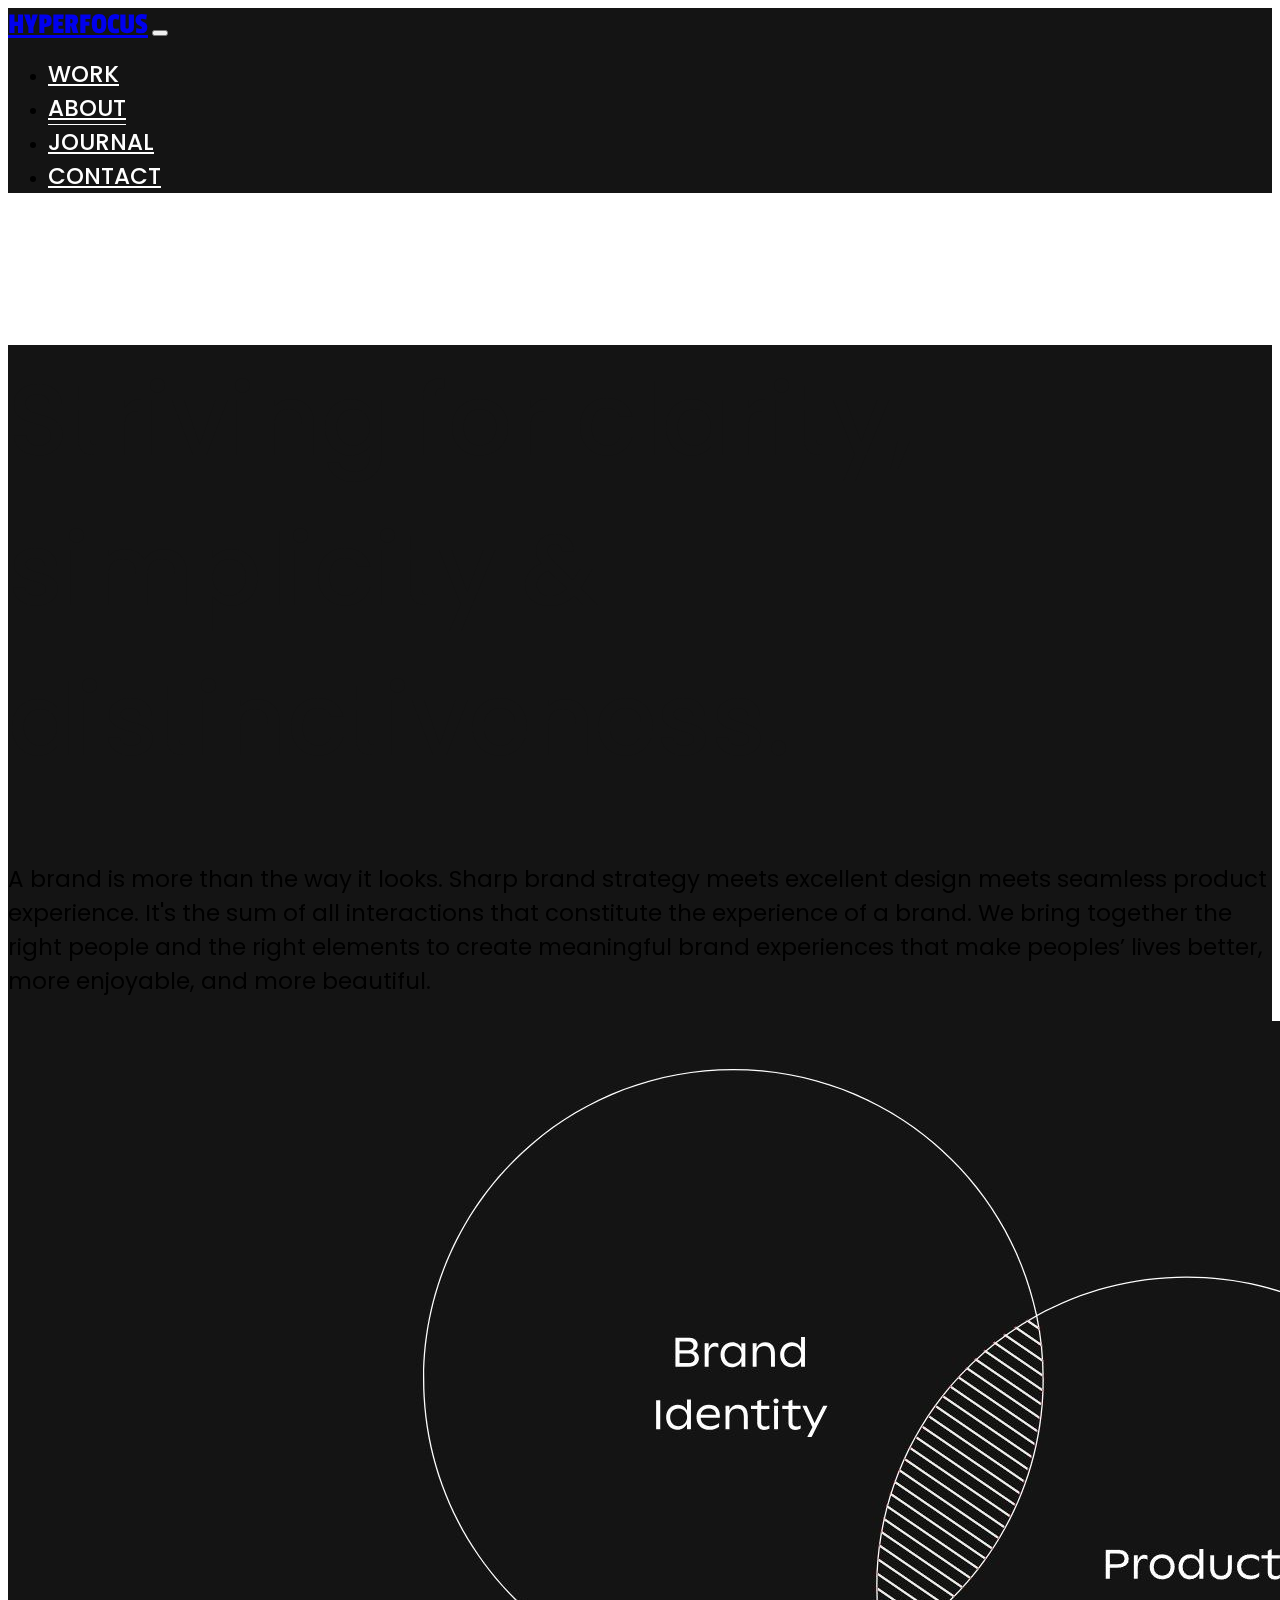
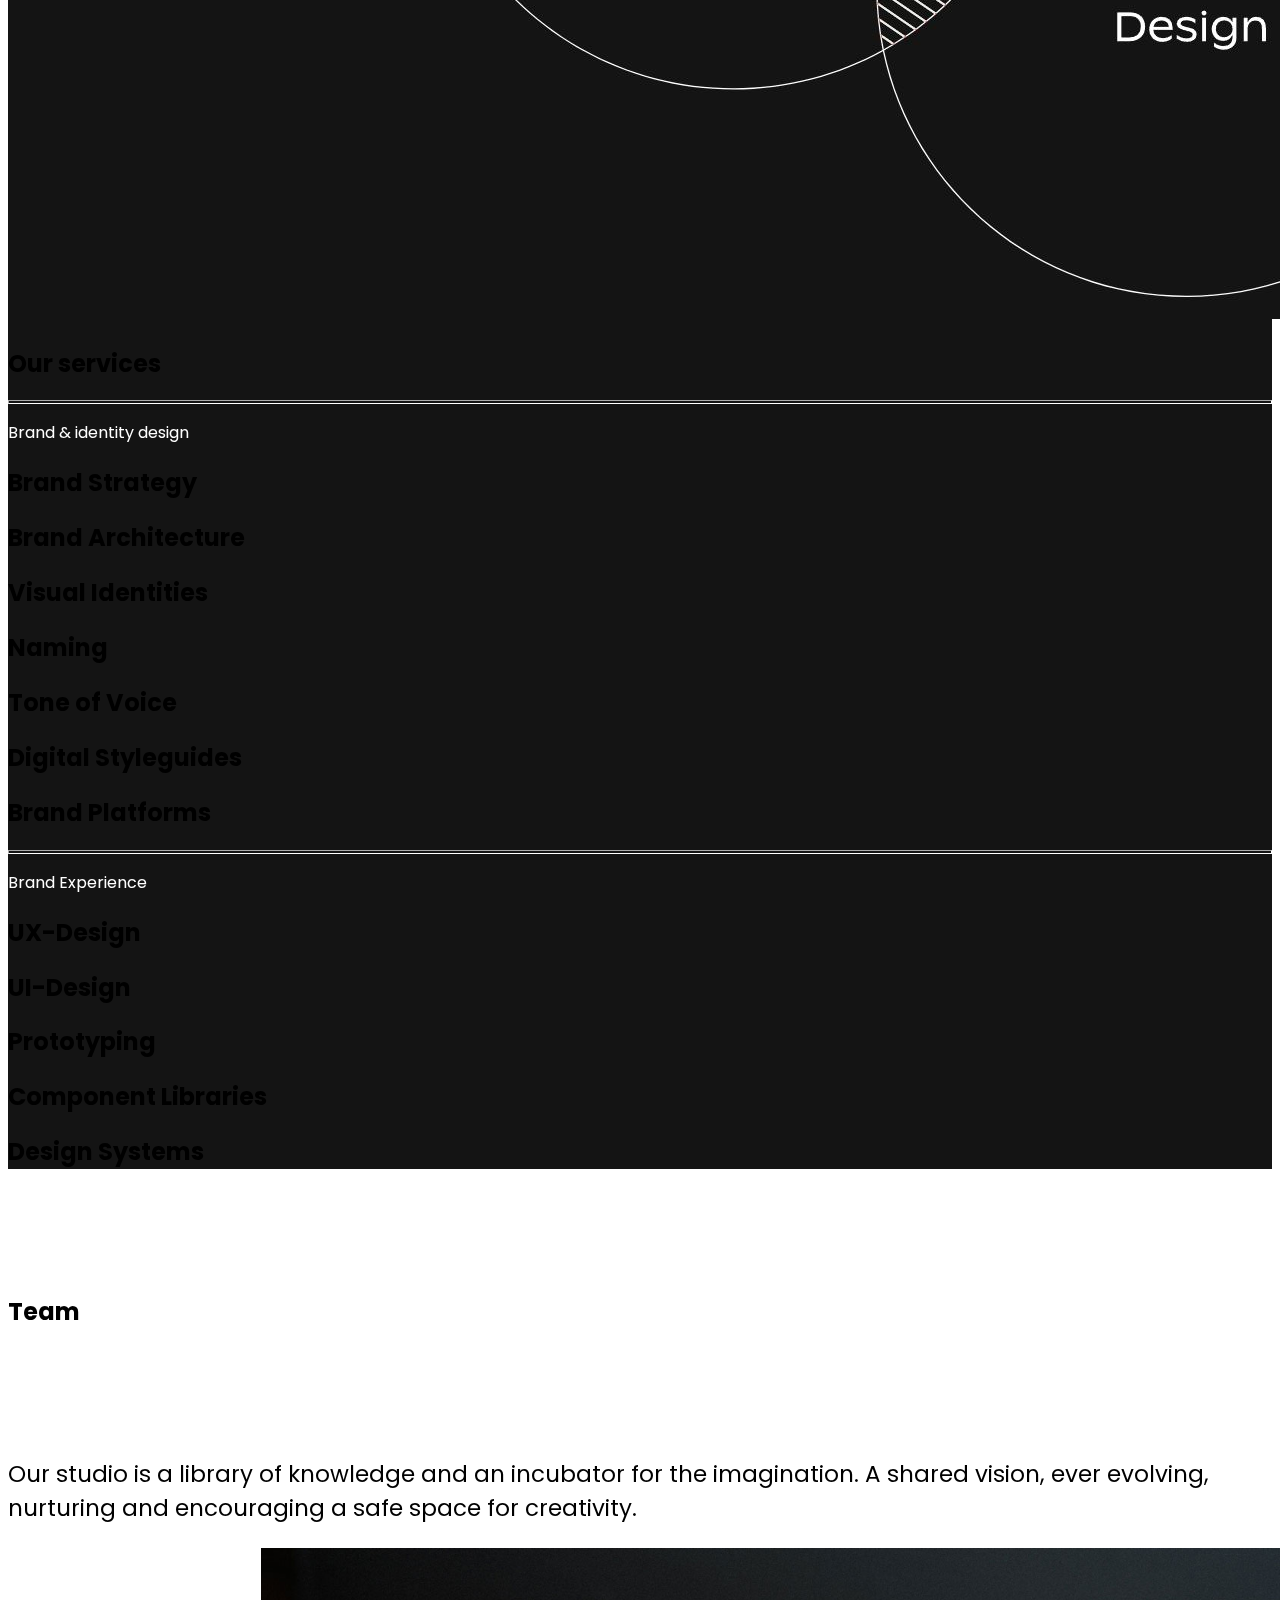
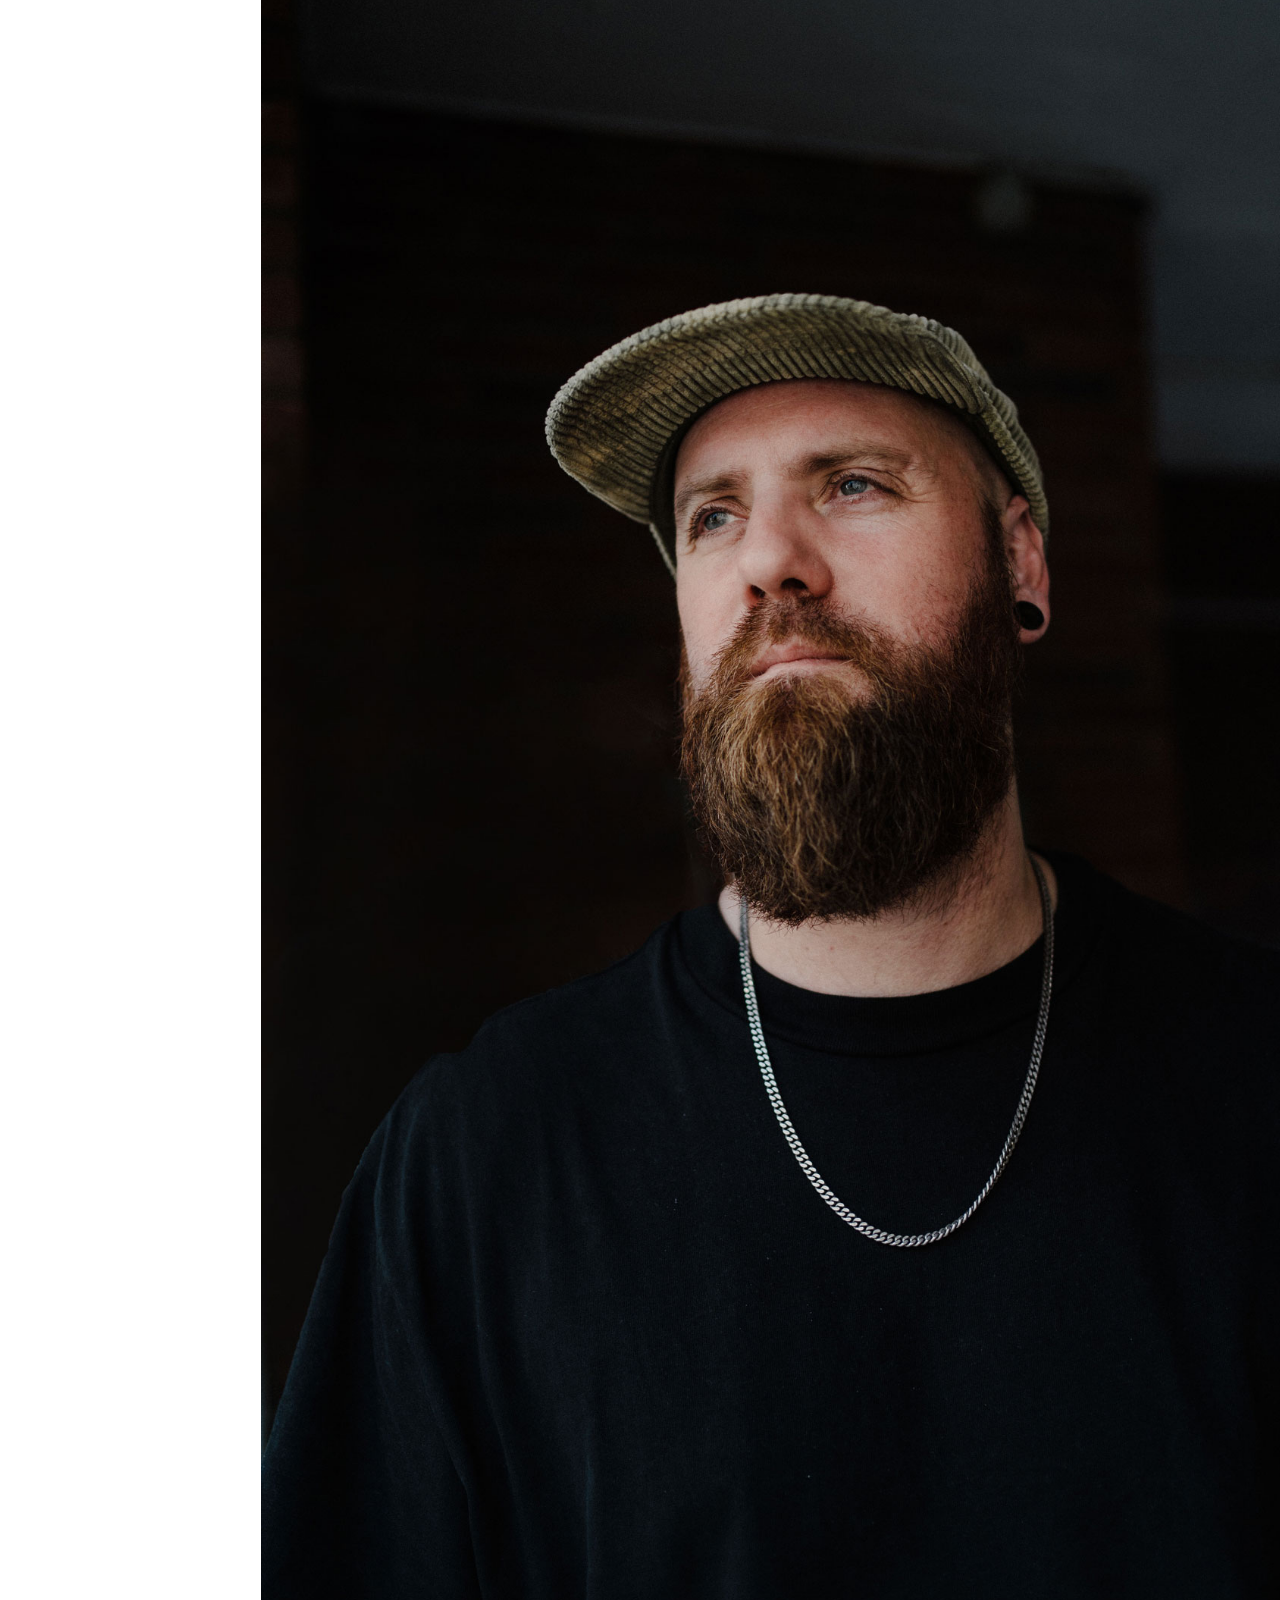
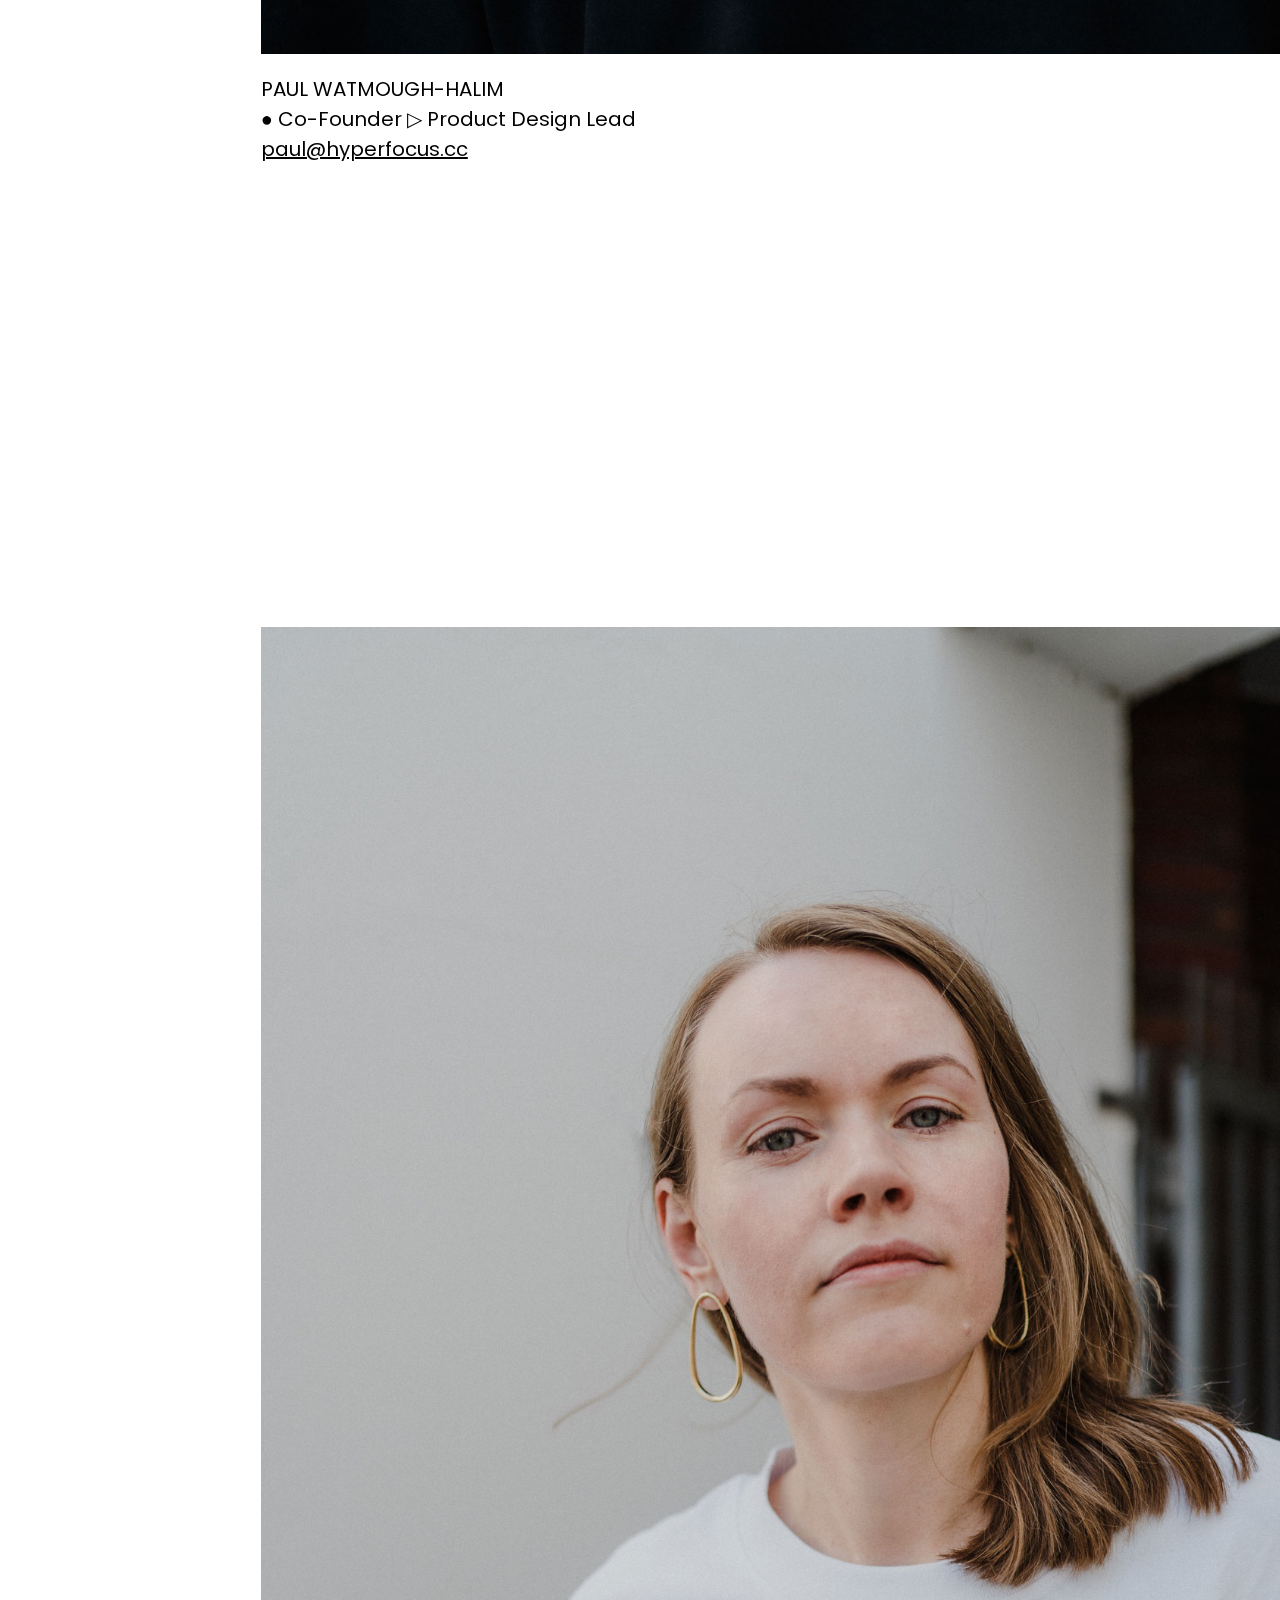
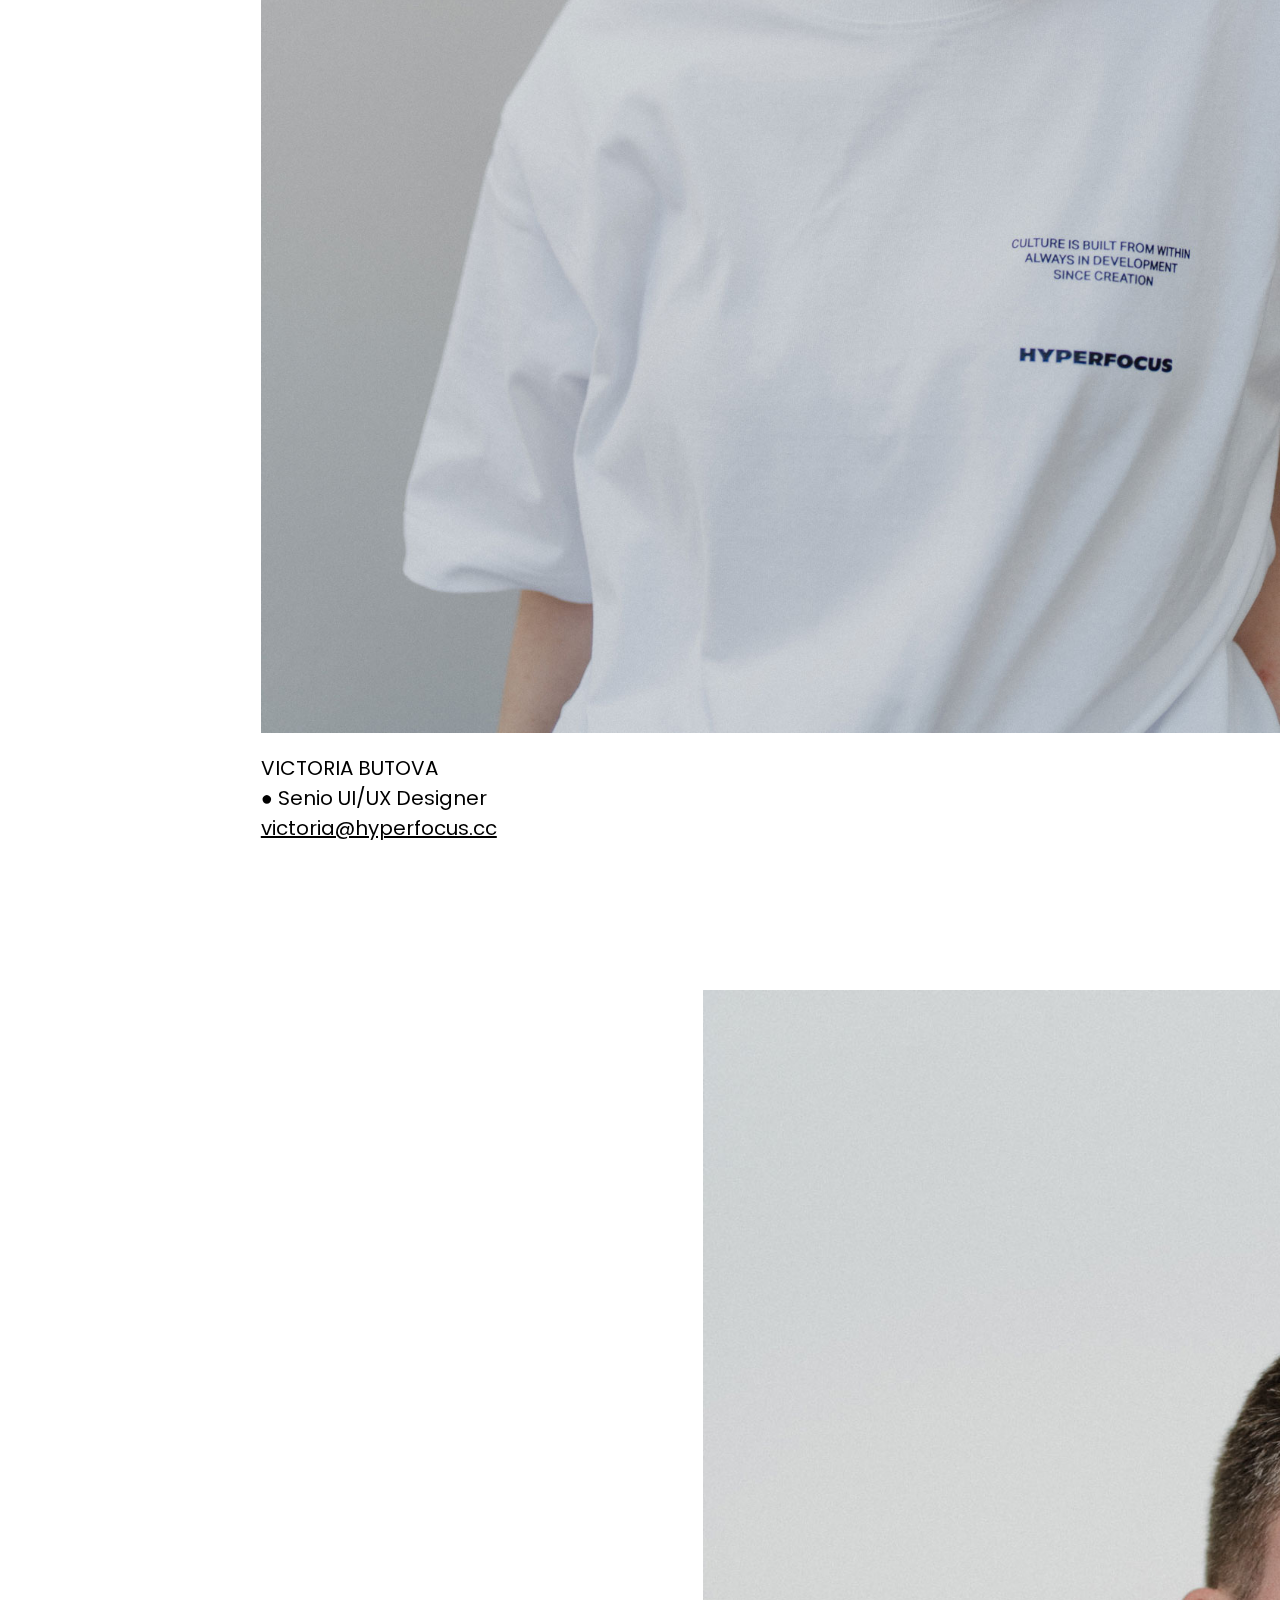
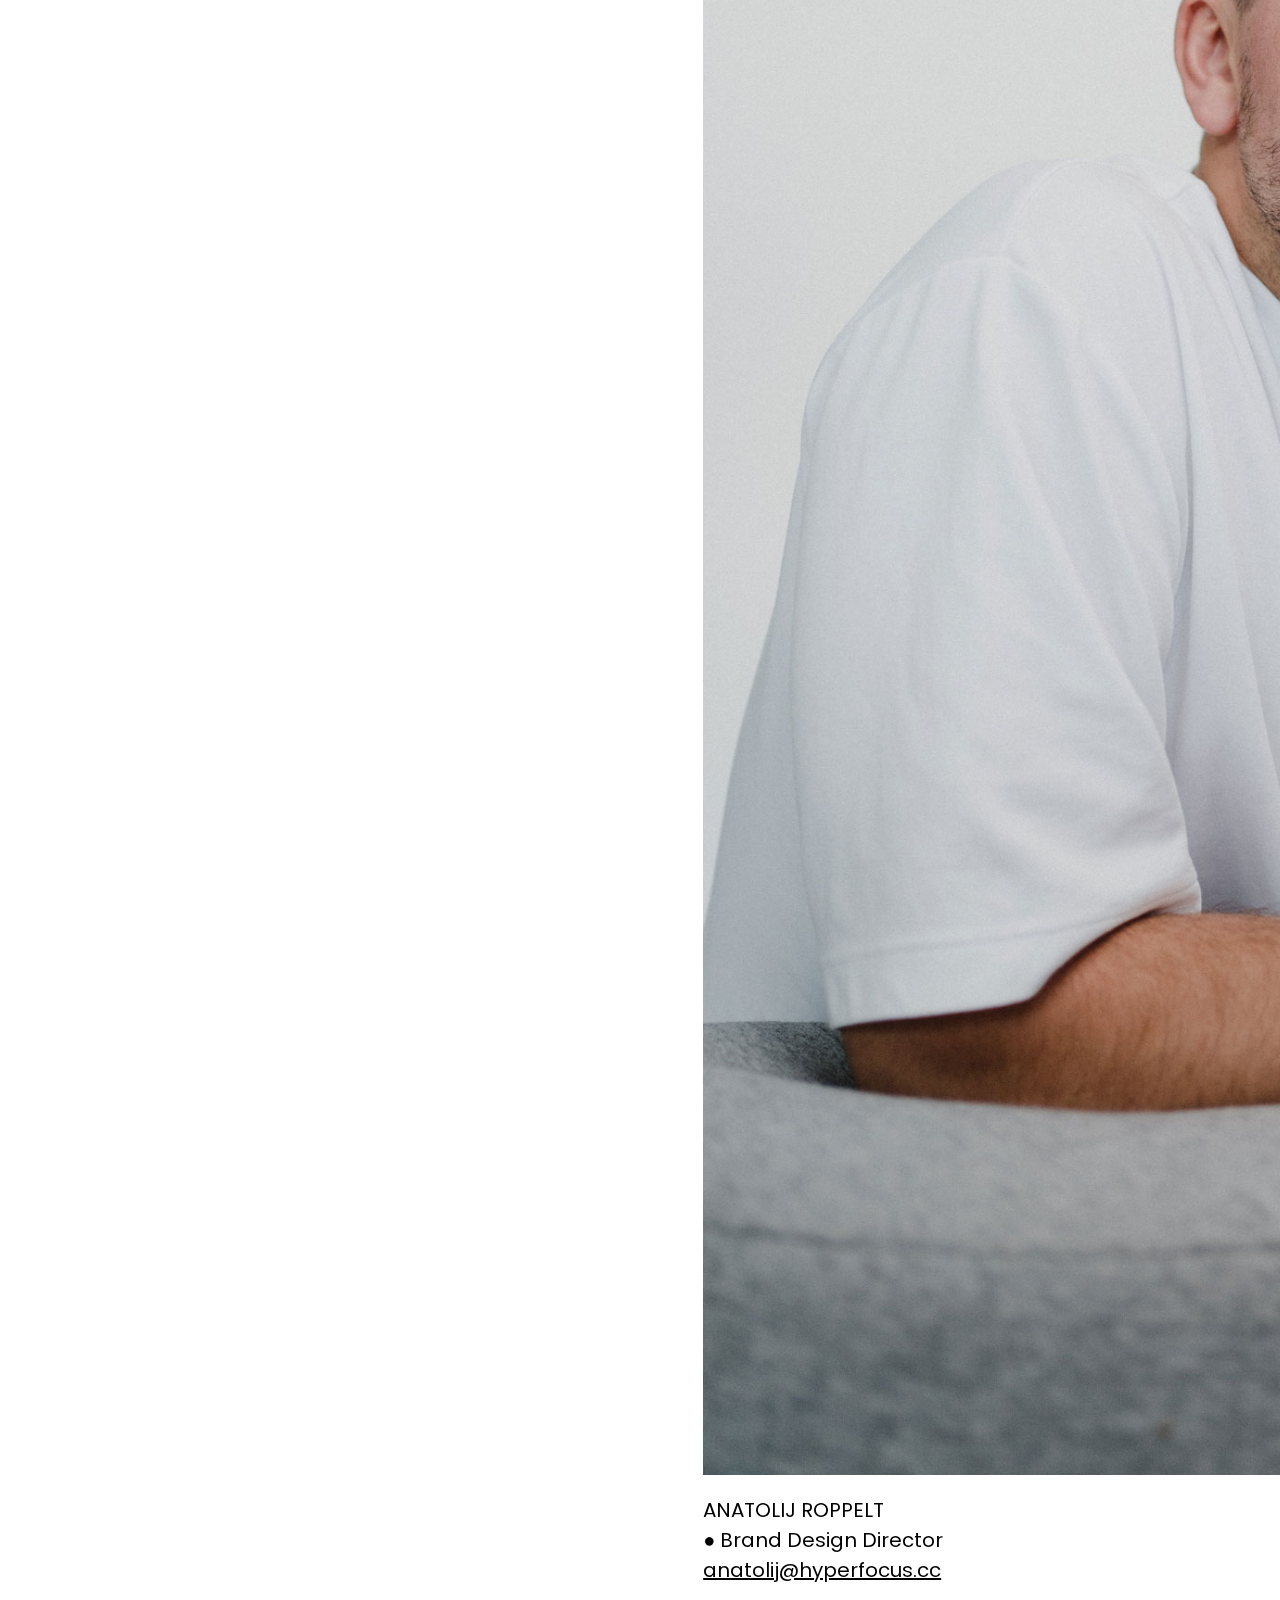
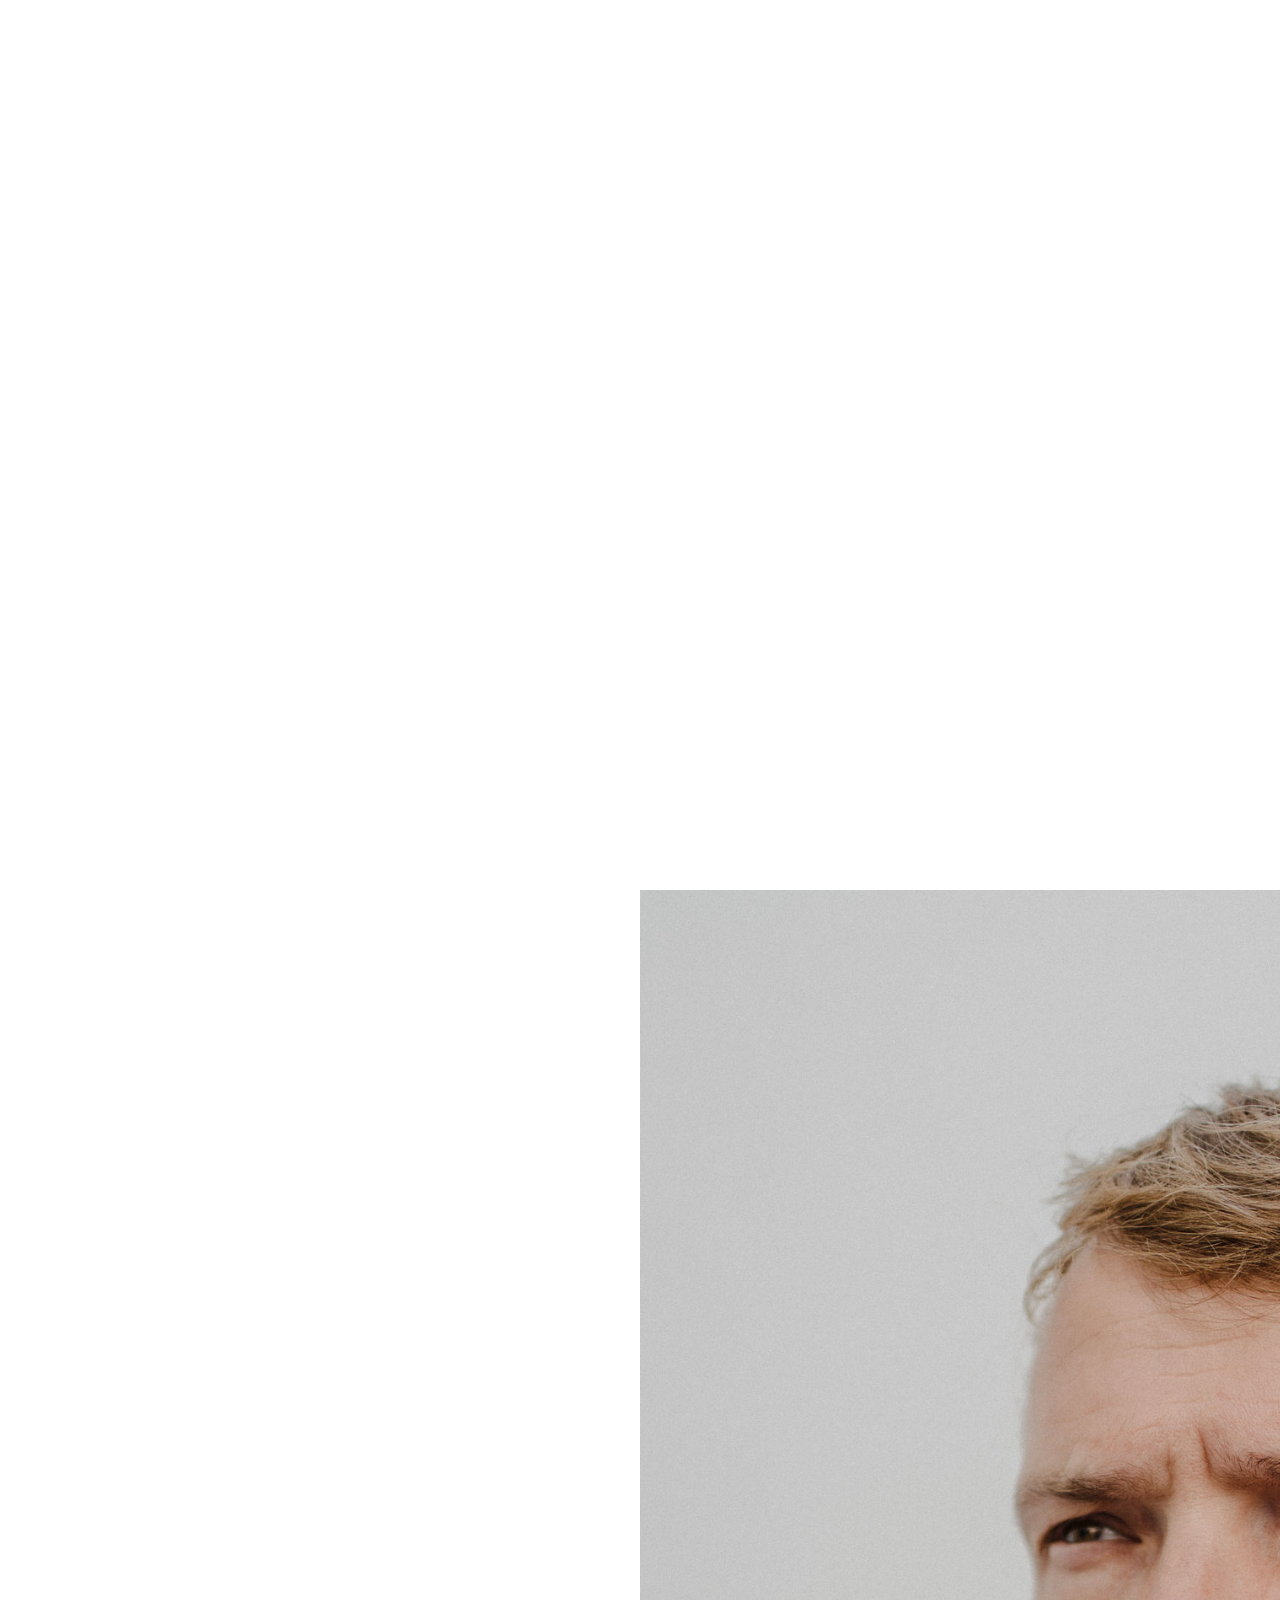
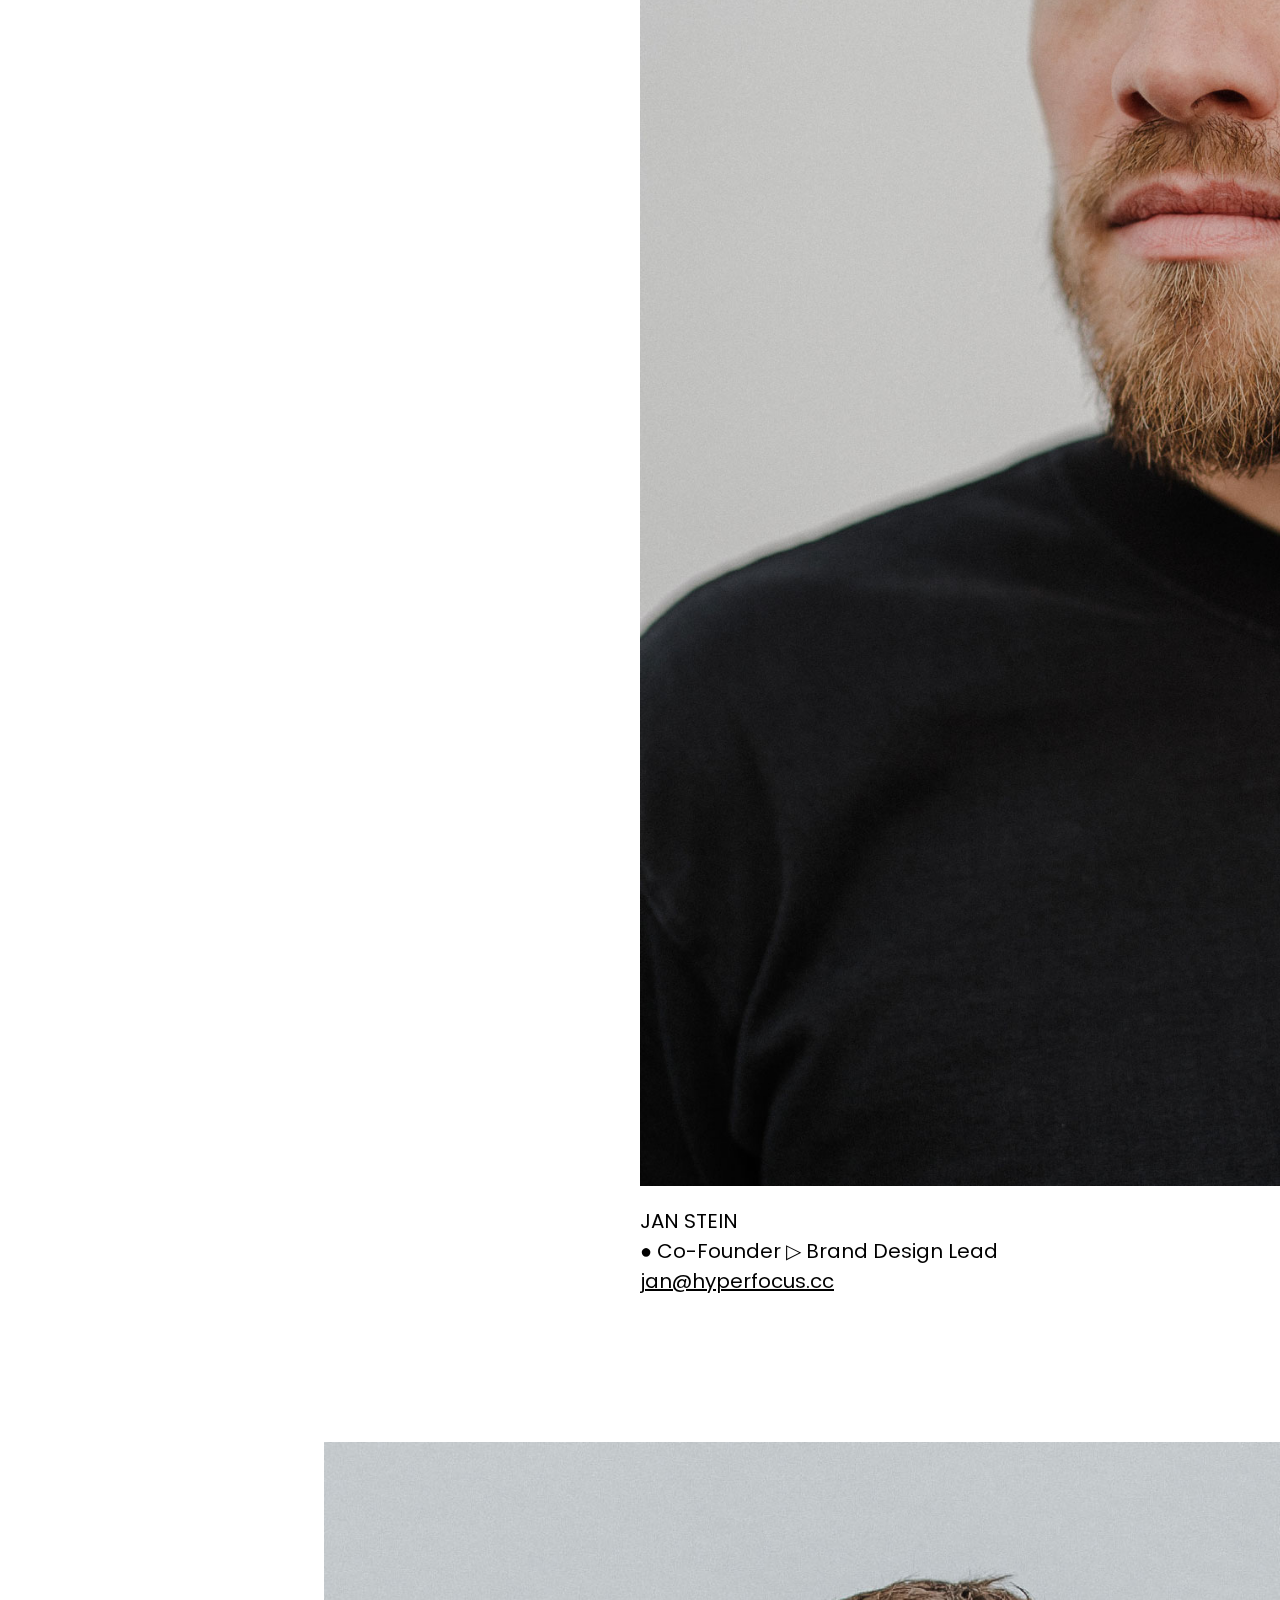
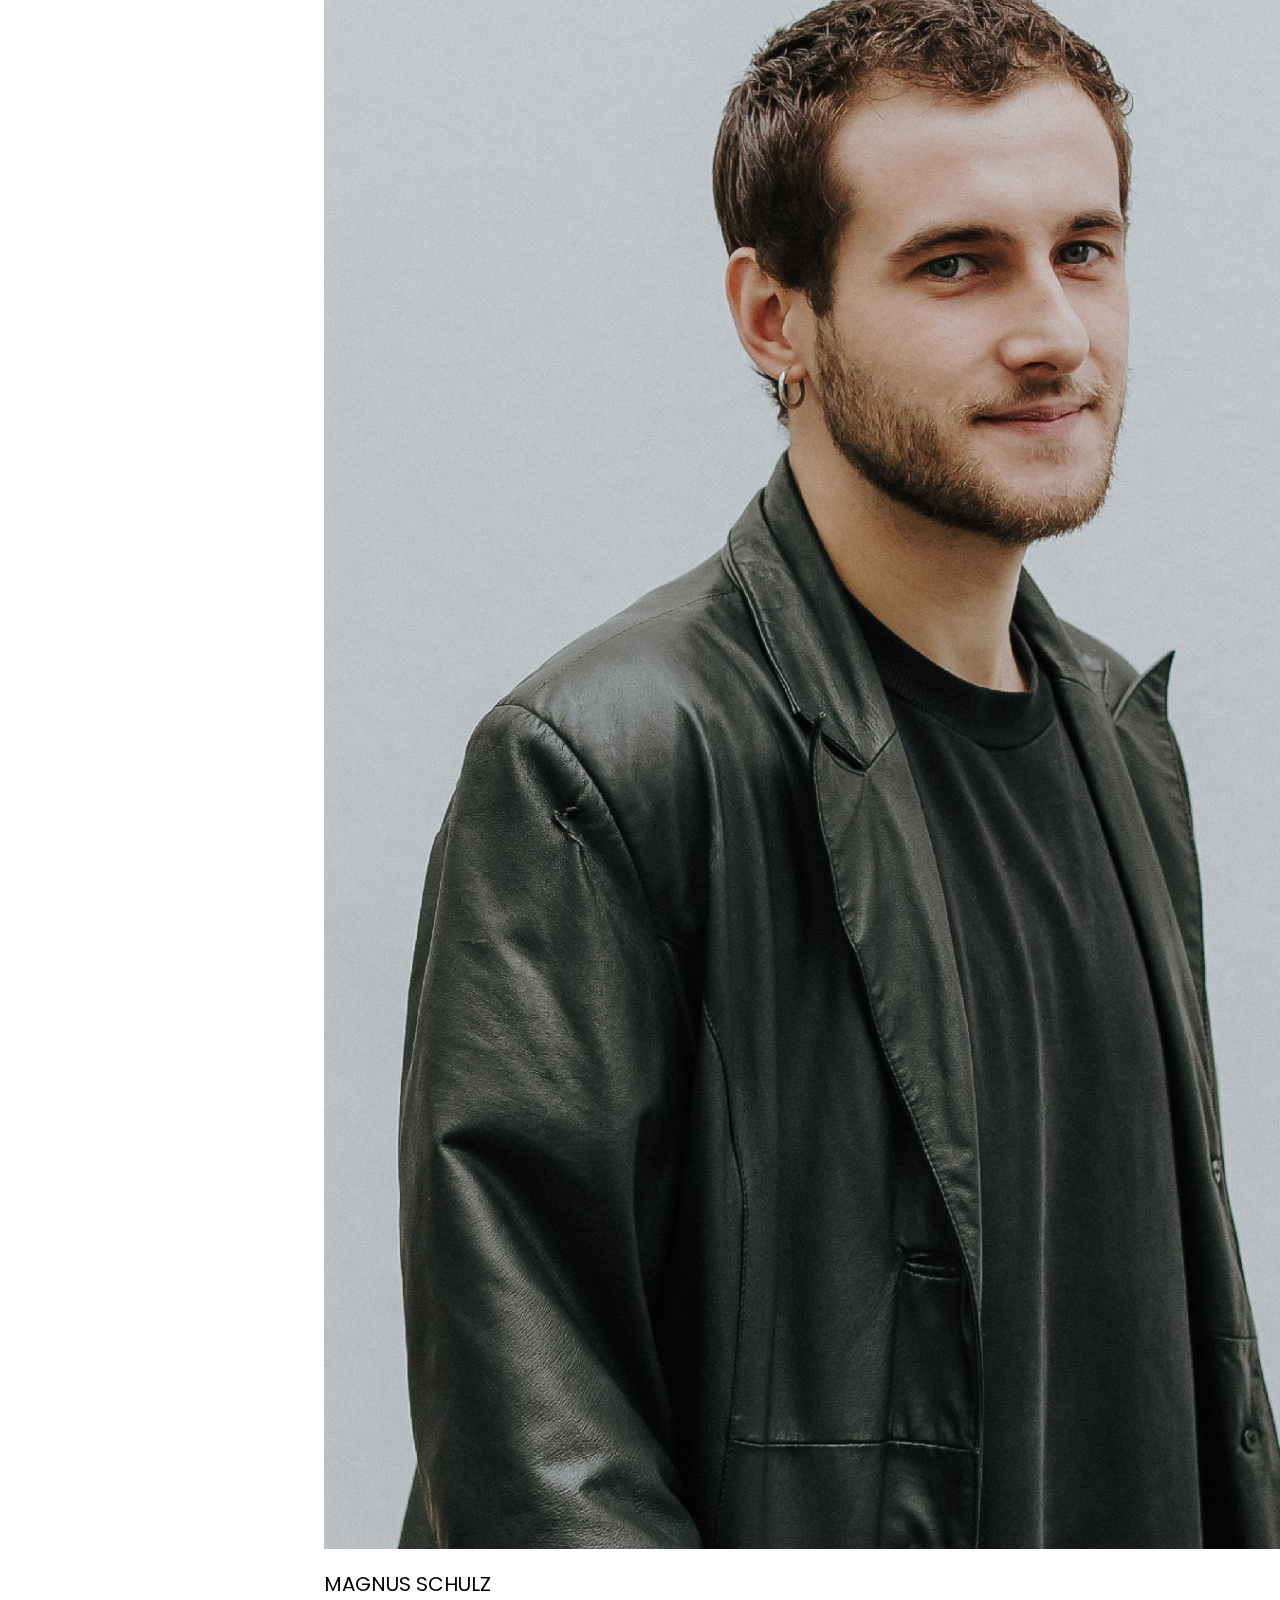
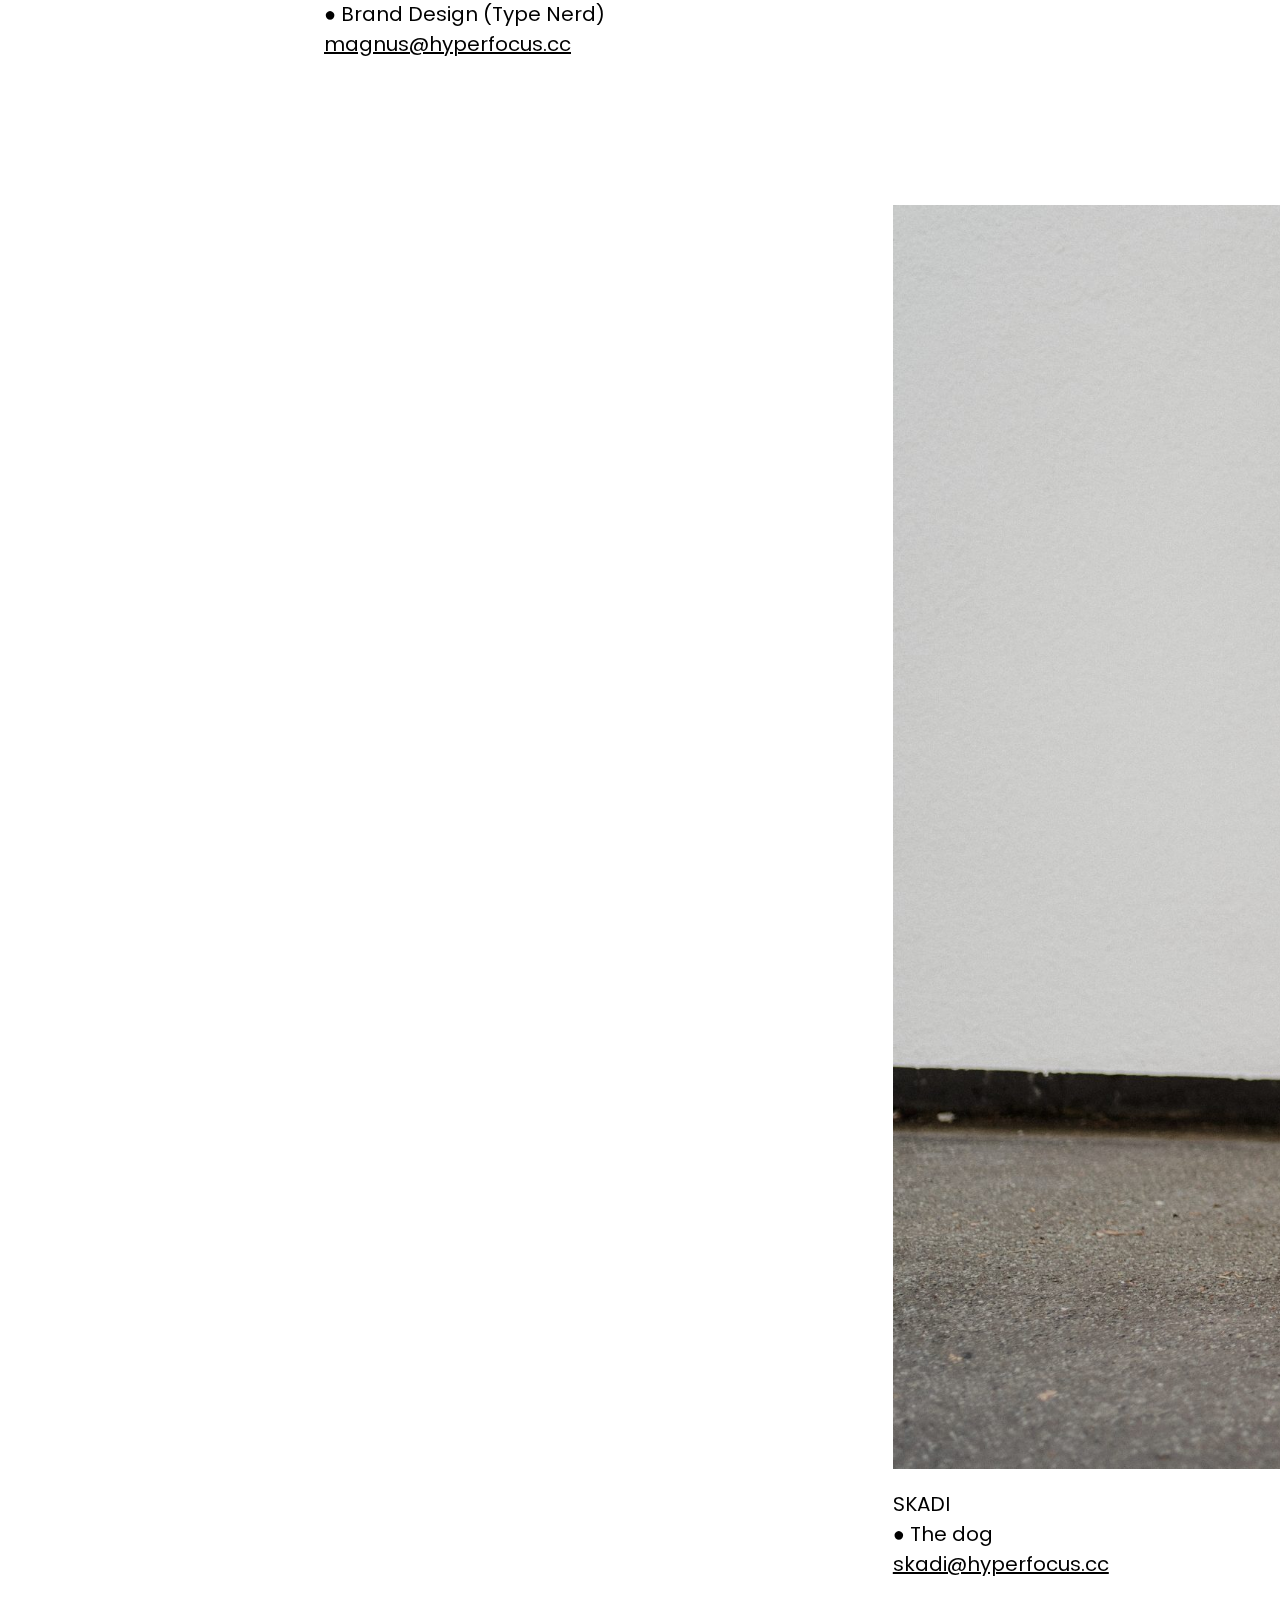
<file: HTML/about/about.html>
<!doctype html>
<html lang="en">


<head>
  
  
  <meta charset="utf-8">
  <meta name="viewport" content="width=device-width, initial-scale=1">
  <title>Hyperfocus</title>
  <link href="https://cdn.jsdelivr.net/npm/bootstrap@5.2.3/dist/css/bootstrap.min.css" rel="stylesheet" integrity="sha384-rbsA2VBKQhggwzxH7pPCaAqO46MgnOM80zW1RWuH61DGLwZJEdK2Kadq2F9CUG65" crossorigin="anonymous">
  <link rel="stylesheet"href="https://cdn.jsdelivr.net/npm/swiper@9/swiper-bundle.min.css"/>
  <link href="https://unpkg.com/aos@2.3.1/dist/aos.css" rel="stylesheet">
  <!--GOOGLE FONTS-->
  <link rel="preconnect" href="https://fonts.googleapis.com">
  <link rel="preconnect" href="https://fonts.gstatic.com" crossorigin>
  <link href="https://fonts.googleapis.com/css2?family=Passion+One:wght@700&display=swap" rel="stylesheet">
  <link rel="preconnect" href="https://fonts.googleapis.com">
  <link rel="preconnect" href="https://fonts.gstatic.com" crossorigin>
  <link href="https://fonts.googleapis.com/css2?family=Poppins&display=swap" rel="stylesheet">
  <!-- css custom -->
  <link rel="stylesheet" href="/CSS/style.css">
  <link rel="stylesheet" href="/CSS/about/about.css">
  
  
  
</head>


<body>
  <!--INIZIO NAVBAR-->
  <nav id="navbar" class="navbar navbar-expand-lg bg-custom p-4 fixed-top">
    <div class="container-fluid">
      <a class="navbar-brand titolino  text-white px-3" href="/HTML/index.html">HYPERFOCUS</a>
      <button class="navbar-toggler" type="button" data-bs-toggle="collapse" data-bs-target="#navbarSupportedContent" aria-controls="navbarSupportedContent" aria-expanded="false" aria-label="Toggle navigation">
        <span class="navbar-toggler-icon"></span>
      </button>
      
      <div class="collapse navbar-collapse d-flex justify-content-end " id="navbarSupportedContent">
        <div>
          <ul class="navbar-nav me-auto pb-2 ">
            <li class="nav-item px-3">
              <a class="nav-link colorino2" aria-current="page" href="/HTML/work/work.html">WORK</a>
            </li>
            <li class="nav-item px-3">
              <a class="nav-link colorino-selected2" href="/HTML/about/about.html">ABOUT</a>
            </li>
            <li class="nav-item px-3 ">
              <a class="nav-link colorino2" href="/HTML/journal/journal.html">JOURNAL</a>
            </li>
            
            <li class="nav-item px-3">
              <a class="nav-link colorino2" href="/HTML/contact/contact.html">CONTACT</a>
              
            </li>
          </ul>
        </div>
        
      </div>
    </div>
  </nav>
  <!--FINE NAVBAR-->
  
  
  <!-- INIZIO SECTION PRINCIPALE -->
  
  
  <header class="container-fluid  bg-header-custom p-5">
    <div class="row pb-5">
      <div class="col-12 col-md-8">
        
        <h1 class="text-white title-custom">Striving for clarity, simplicity & distinctiveness.</h1>
        
      </div>
      <div class="row justify-content-end py-5">
        
        <div class="col-12 col-md-6 ">
          <p class="text-white text-p-custom">A brand is more than the way it looks. Sharp brand strategy meets excellent design meets seamless product experience. It's the sum of all interactions that constitute the experience of a brand. We bring together the right people and the right elements to create meaningful brand experiences that make peoples’ lives better, more enjoyable, and more beautiful. </p>
        </div>
      </div>
      <div class="row justify-content-end py-5">
        
        <div class="col-12">
          <img class="img-fluid img-custom-cerchi" src="/Media/Img-About/img-cerchietti.jpg" alt="oops">
          
          
        </div>
      </div>
      
      
      <div class="row py-5">
        <div class="col-12 col-md-6">
          <h2 class="text-white display-5">Our services</h2>
        </div>
        <div class="col-12 col-md-6">
          <hr class="color-white-custom">
          <p class="color-white-custom">Brand & identity design</p>
          <h2 class="text-white display-5">Brand Strategy</h2>
          <h2 class="text-white display-5">Brand Architecture</h2>
          <h2 class="text-white display-5">Visual Identities</h2>
          <h2 class="text-white display-5">Naming</h2>
          <h2 class="text-white display-5">Tone of Voice</h2>
          <h2 class="text-white display-5">Digital Styleguides </h2>
          <h2 class="text-white display-5">Brand Platforms</h2>
          
          
        </div>
      </div>
      
      <div class="row justify-content-end pb-5">
        <div class="col-12 col-md-6 pb-5">
          <hr class="color-white-custom">
          <p class="color-white-custom">Brand Experience</p>
          <h2 class="text-white display-5">UX-Design</h2>
          <h2 class="text-white display-5">UI-Design</h2>
          <h2 class="text-white display-5">Prototyping</h2>
          <h2 class="text-white display-5">Component Libraries</h2>
          <h2 class="text-white display-5">Design Systems</h2>
        </div>
      </div>
    </div>
  </header>
  
  <!-- FINE SECTION PRINCIPALE -->
  
  
  <!-- INIZIO SECTION SECONDARIA -->
  
  <section class="container-fluid p-5">
    <div class="row py-5">
      <div class="col-12 col-md-6 space-custom">
        <h2 class=" display-5">Team</h2>
      </div>
      
      <div class="col-12 col-md-6 space-custom">
        <p class="text-p-custom">Our studio is a library of knowledge and an incubator for the imagination. A shared vision, ever evolving, nurturing and encouraging a safe space for creativity.</p>
        
      </div>
    </div>
  </section>
  
  <section class="container-fluid">
    <div class="row">
      <div class="col-12 col-md-6 d-flex flex-column align-items-start p-5">
        <img class="img-personale-1" src="/Media/Img-About/personale-1.jpg" alt="">
        <p class="img-descriptions py-4">
          PAUL WATMOUGH-HALIM
          <br>
          ●&nbsp;Co-Founder&nbsp;▷ Product Design Lead
          <br>
          <span style="text-decoration: underline;" data-mce-style="text-decoration: underline;">paul@hyperfocus.cc</span>
        </p>
      </div>
      <div class="col-12 col-md-6 d-flex flex-column">
        <img class="img-personale-2" src="/Media/Img-About/personale-2.jpg" alt="">
        <p class="img-descriptions py-4">
          VICTORIA BUTOVA
          <br>
          ●&nbsp;Senio UI/UX Designer
          <br>
          <span style="text-decoration: underline;" data-mce-style="text-decoration: underline;">victoria@hyperfocus.cc</span>
        </p>
      </div>
    </div>      
  </section>
  
  <section class="container-fluid">
    <div class="row">
      <div class="col-12 col-md-6 d-flex flex-column align-items-start">
        <img class="img-personale-3" src="/Media/Img-About/personale-3.jpg" alt="">
        <p class="img-descriptions-1 py-4">
          ANATOLIJ ROPPELT
          <br>
          ●&nbsp;Brand Design Director
          <br>
          <span style="text-decoration: underline;" data-mce-style="text-decoration: underline;">anatolij@hyperfocus.cc</span>
        </p>
      </div>
      <div class="col-12 col-md-6 d-flex flex-column">
        <img class="img-personale-4" src="/Media/Img-About/personale-4.jpg" alt="">
        <p class="img-descriptions-2 py-4">
          JAN STEIN
          <br>
          ●&nbsp;Co-Founder&nbsp;▷ Brand Design Lead
          <br>
          <span style="text-decoration: underline;" data-mce-style="text-decoration: underline;">jan@hyperfocus.cc</span>
        </p>
      </div>
    </div>      
  </section>
  
  <section class="container-fluid">
    <div class="row">
      <div class="col-12 col-md-8 d-flex flex-column align-items-start">
        <img class="img-personale-5" src="/Media/Img-About/personale-5.jpg" alt="">
        <p class="img-descriptions-3 py-4">
          MAGNUS SCHULZ
          <br>
          ●&nbsp;Brand Design (Type Nerd)
          <br>
          <span style="text-decoration: underline;" data-mce-style="text-decoration: underline;">magnus@hyperfocus.cc</span>
        </p>
      </div>
      <div class="col-12 col-md-7 d-flex flex-column">
        <img class="img-personale-6" src="/Media/Img-About/personale-6.jpg" alt="">
        <div>
          <p class="img-descriptions-4 py-4">
            SKADI
            <br>
            ●&nbsp;The dog
            <br>
            <span style="text-decoration: underline;" data-mce-style="text-decoration: underline;">skadi@hyperfocus.cc</span>
          </p>
        </div>   
      </div>
    </div>      
  </section>
  
  
  
  <!-- FINE SECTION SECONDARIA -->
  
  <!-- INIZIO SECTION SCURA -->
  
  <section class="container-fluid p-5 bg-header-custom">
    <div class="row py-5">
      <div class="col-12 col-md-6 space-custom">
        <h2 class=" display-4 color-white-custom">Our Studio</h2>
      </div>
      
      <div class="col-12 col-md-6 space-custom">
        <p class="text-p-custom color-white-custom">We encourage and believe in a culture that thrives on inclusivity and diversity. It's a place where our projects can change the world and our ideologies can be infectiously spread to convince the minds of the most inconvincible.</p>
      </div>
    </div>
    
    
    <div class="row ennesimopadding pb-5">
      <div class="col-12 col-md-8 d-flex justify-content-end">
        <img class="img-fluid img-dark" src="/Media/Img-About/bgdark1.webp" alt="">
      </div>
      <div class="col-12 col-md-4">
        <img class="img-fluid" src="/Media/Img-About/dark1.jpg" alt="">
      </div>
    </div>

    <div class="row ennesimopadding ">
      <div class="col-12 col-md-4">
        <img class="img-fluid padding-top-custom" src="/Media/Img-About/img-about-3.jpg" alt="">

      </div>
      <div class="col-12 col-md-8">
        <h2 class="text-white display-1 ennesimopadding2">Culture is built <br> from within.</h2>
        <img class="img-fluid ennesimopadding3 ennesimopadding2" src="/Media/Img-About/DSC09776-2048x1365-1.jpg" alt="">
      </div>
    </div>





  </section>




    
    <!-- FINE SECTION SCURA -->
    
    
    
    
    
    
    
    
    
    
    
    
    
    <!-- INZIO SEZIONE MAILING LIST -->
    
    <section class="container-fluid p-5">
      <div class="row py-5">
        <div class="col-12 col-lg-6 py-5"><h2 class="display-2 join">Join our newsletter</h2>
        </div>
        
        <div class="col-12 col-lg-6 py-5">
          
          <p class="p-text-custom">Join our growing crew of subscribers as we share some of the hottest links, news, stories, and opinions in the design industry today.</p>
          
          <div class="d-flex lenghttext align-items-end">
            
            <input type="email" value="" name="EMAIL" id="inputEmail" class="email-custom" size="16" placeholder="E-Mail Address">
            <button class="button-email-custom">
              <a id="singUpCustom" target="_blank" href="#" class="underline-custom">▷ SIGN UP</a>
            </button>
          </div>
          
        </div>
        
        
      </div>
    </section>
    
    <!-- FINE SEZIONE MAILING LIST -->
    
    
    
    
    
    
    
    
    
    
    
    
    
    <!-- FINE SECTION PRINCIPALE -->
    
    
    <!-- INIZIO FOOTER -->
    
    <footer class="container-fluid p-5 backgroundfooter">
      
      <div class="container-fluid pt-5 ">
        
        <div class="row">
          
          <div class=" col-12 col-md-6 text-white py-4 d-flex flex-column justify-content-between align-items-start">
            
            <h2 class="font-size">Get in touch!</h2>
            
            <div class="img-custom"></div>
          </div>
          
          <div class=" col-12 col-md-5 text-white">
            
            <div class="text-white ">
              <div class="lenghttext py-5">
                <p class="text-footer-custom">We’re always on the lookout for creative talents and collaborations with new clients. Are you one of those? <br>
                  Let’s connect.
                </p>
              </div>
              
              <div class="d-flex justify-content-between ">
                
                <div>
                  
                  <p class="text-footer-custom">+49[0]40 22851928 <br>
                    hi@hyperfocus.cc</p>
                    
                  </div>
                  
                  <div>
                    
                    <p class="text-footer-custom">Hyperfocus GmbH <br>
                      Eimsbütteler Chaussee 21 <br>
                      20259 Hamburg <br>
                      Germany</p>
                    </div>
                    
                  </div>
                  
                </div>
                
                <div class="py-5 d-flex flex-column">
                  
                  <a href=""class="footer-link">Journal</a>
                  <a href=""class="footer-link">Instagram</a>
                  <a href=""class="footer-link">Youtube</a>
                  <a href=""class="footer-link">Linkedin</a>
                  
                </div>  
                
              </div>
              
              
              <div class="py-5 px-4 container">
                
                <div class="row">
                  
                  <hr class="hr pb-3">
                  
                  <div class="col-12 col-md-6 space-footer-custom">
                    <p class="text-white text-footer-custom">©2023 Hyperfocus</p>
                  </div>
                  
                  <div class="col-12 col-md-6">
                    <p class="text-white text-footer-custom">Imprint | Privacy Policy</p>
                  </div>
                  
                </div>
              </div>
              
              
            </div>
          </div>
        </footer>
        
        <!-- js bootstrap -->
        <script src="https://cdn.jsdelivr.net/npm/bootstrap@5.2.3/dist/js/bootstrap.bundle.min.js" integrity="sha384-kenU1KFdBIe4zVF0s0G1M5b4hcpxyD9F7jL+jjXkk+Q2h455rYXK/7HAuoJl+0I4" crossorigin="anonymous"></script>
        <!-- script swiper -->
        <script src="https://cdn.jsdelivr.net/npm/swiper@9/swiper-bundle.min.js"></script>
        <!-- script AOS -->
        <script src="https://unpkg.com/aos@2.3.1/dist/aos.js"></script>
        <script>
          AOS.init();
        </script>
        <!-- js custom -->
        <script src="/JS/about/about.js"></script>
        
      </body>
      
      
      </html>
</file>
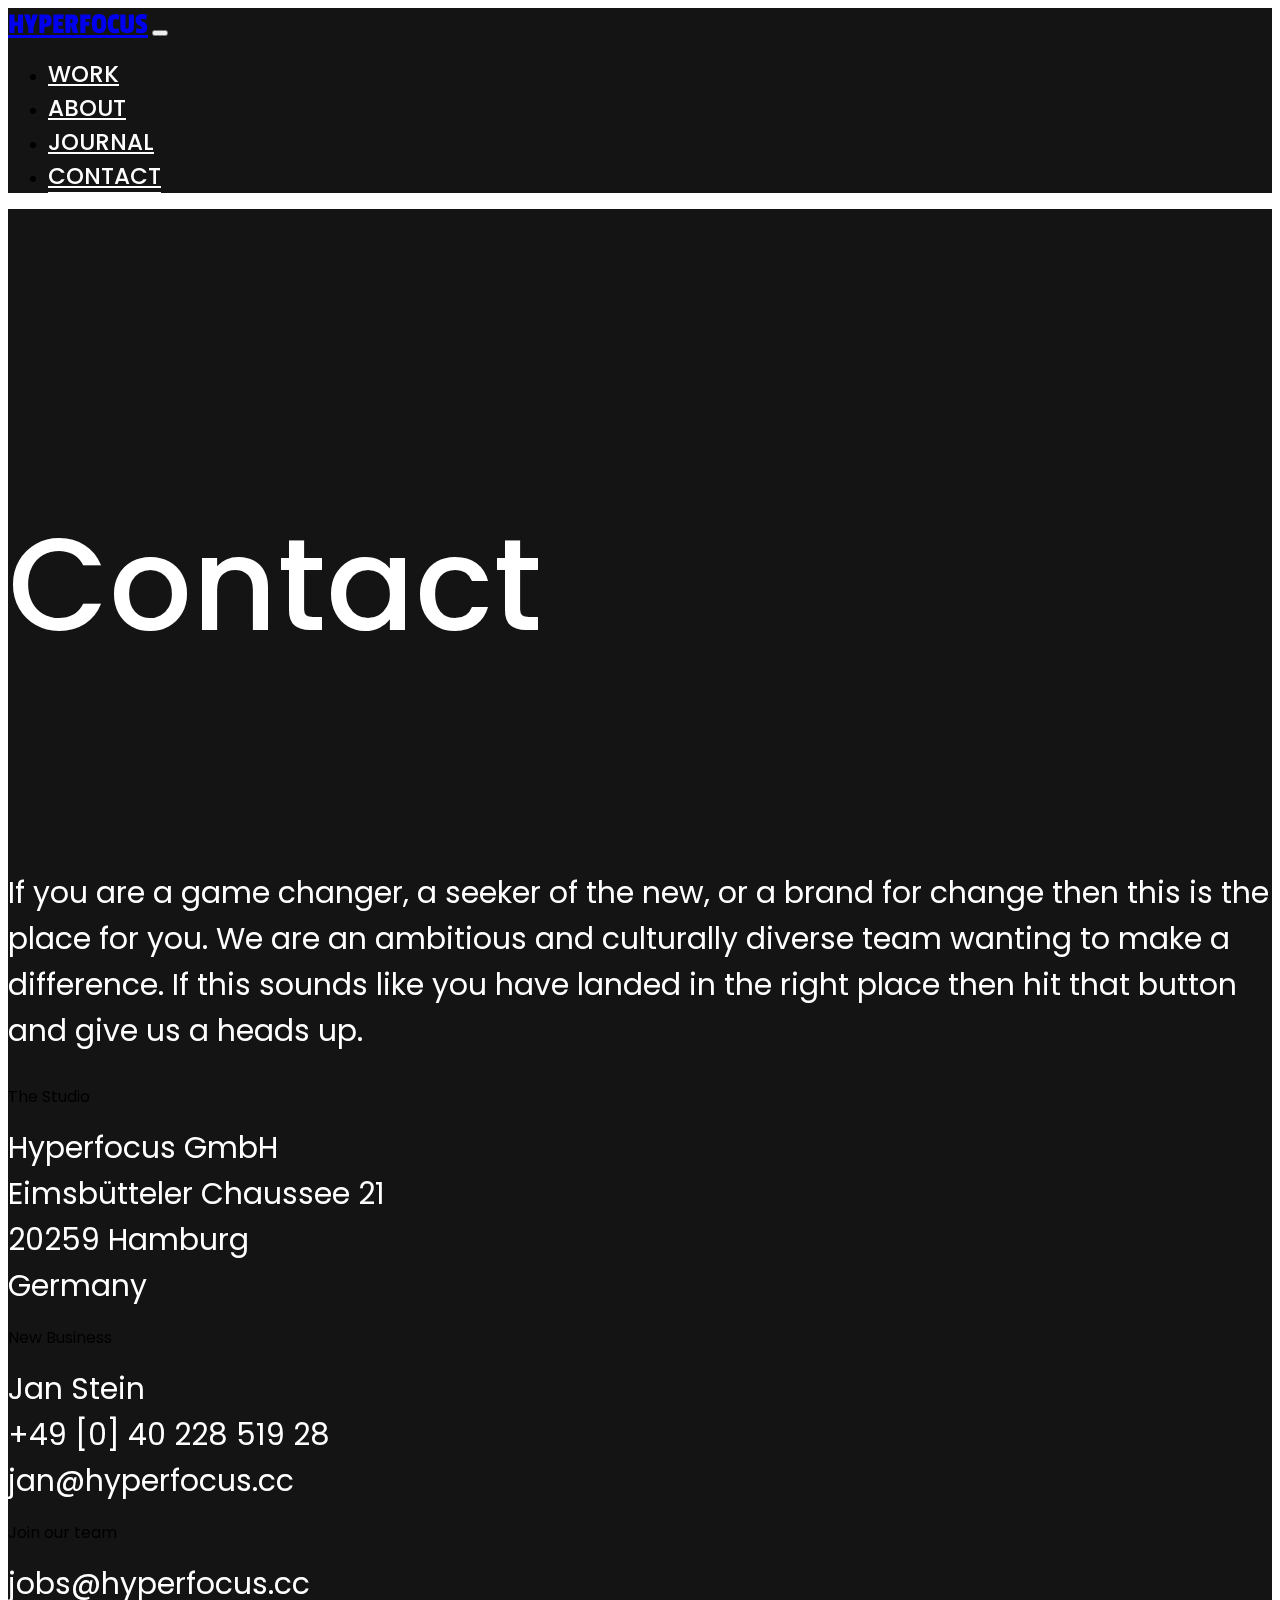
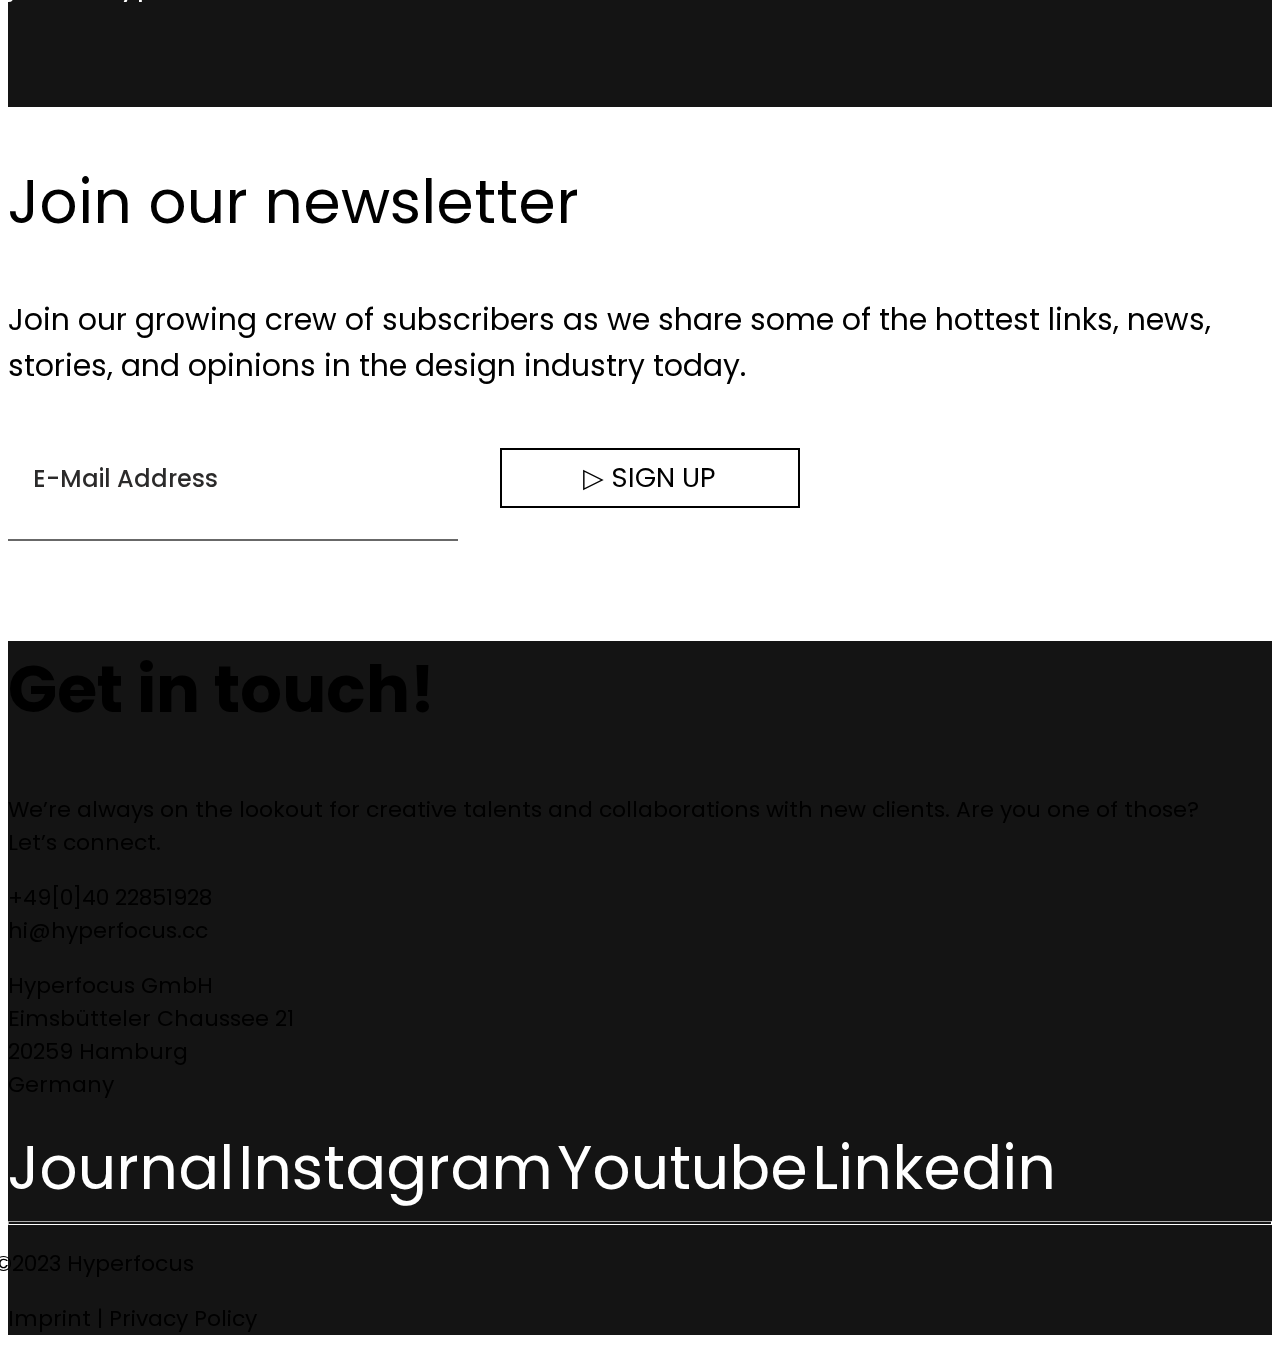
<file: HTML/contact/contact.html>
<!doctype html>
<html lang="en">


<head>
  
  
  <meta charset="utf-8">
  <meta name="viewport" content="width=device-width, initial-scale=1">
  <title>Hyperfocus</title>
  <link href="https://cdn.jsdelivr.net/npm/bootstrap@5.2.3/dist/css/bootstrap.min.css" rel="stylesheet" integrity="sha384-rbsA2VBKQhggwzxH7pPCaAqO46MgnOM80zW1RWuH61DGLwZJEdK2Kadq2F9CUG65" crossorigin="anonymous">
  <link rel="stylesheet"href="https://cdn.jsdelivr.net/npm/swiper@9/swiper-bundle.min.css"/>
  <link href="https://unpkg.com/aos@2.3.1/dist/aos.css" rel="stylesheet">
  <!--GOOGLE FONTS-->
  <link rel="preconnect" href="https://fonts.googleapis.com">
  <link rel="preconnect" href="https://fonts.gstatic.com" crossorigin>
  <link href="https://fonts.googleapis.com/css2?family=Passion+One:wght@700&display=swap" rel="stylesheet">
  <link rel="preconnect" href="https://fonts.googleapis.com">
  <link rel="preconnect" href="https://fonts.gstatic.com" crossorigin>
  <link href="https://fonts.googleapis.com/css2?family=Poppins&display=swap" rel="stylesheet">
  <!-- css custom -->
  <link rel="stylesheet" href="/CSS/style.css">
  <link rel="stylesheet" href="/CSS/contact/contact.css">
  
  
  
</head>

<body>
    <!--INIZIO NAVBAR-->
    <nav id="navbar" class="navbar navbar-expand-lg darkbg p-4 fixed-top">
      <div class="container-fluid">
        <a class="navbar-brand titolino text-white px-3" href="/HTML/index.html">HYPERFOCUS</a> <!-- da schiacciare titolo!-->
        <button class="navbar-toggler" type="button" data-bs-toggle="collapse" data-bs-target="#navbarSupportedContent" aria-controls="navbarSupportedContent" aria-expanded="false" aria-label="Toggle navigation">
          <span class="navbar-toggler-icon"></span>
        </button>
        
        <div class="collapse navbar-collapse d-flex justify-content-end " id="navbarSupportedContent">
          <div>
            <ul class="navbar-nav me-auto pb-2 ">
              <li class="nav-item px-3">
                <a class="nav-link colorino2" aria-current="page" href="/HTML/work/work.html">WORK</a>
              </li>
              <li class="nav-item px-3">
                <a class="nav-link colorino2" href="/HTML/about/about.html">ABOUT</a>
              </li>
              <li class="nav-item px-3 ">
                <a class="nav-link colorino2" href="/HTML/journal/journal.html">JOURNAL</a>
              </li>
              
              <li class="nav-item px-3">
                <a class="nav-link colorino-selected2" href="#">CONTACT</a>
                
              </li>
            </ul>
          </div>
          
        </div>
      </div>
    </nav>
    <!--FINE NAVBAR-->


    <!--INIZIO SEZIONE CONTACT-->
    <section class="container-fluid bg-custom-journal py-5 px-5 padding-contact">
      <div class="row">
        <div class="col-12 col-md-6 py-5">
          <h1 class=" display-1">Contact</h1>
        </div>
        <div class="col-12 col-md-6 py-5">
          <p class=" p-custom-contact">If you are a game changer, a seeker of the new, or a brand for change then this is the place for you. We are an ambitious and culturally diverse team wanting to make a difference. If this sounds like you have landed in the right place then hit that button and give us a heads up.</p>
        </div>
      </div>

      <div class="row padding-row-custom">
        <div class="col-12 col-md-6 py-5">
          <p class="text-white" >The Studio<p>
          <span class="p-custom-contact">Hyperfocus GmbH</span> <br>
          <span class="p-custom-contact">Eimsbütteler Chaussee 21</span> <br>
          <span class="p-custom-contact">20259 Hamburg</span> <br>
          <span class="p-custom-contact">Germany</span>

        </div>
        <div class="col-12 col-md-6 py-5">
          <p class="text-white" >New Business<p>
          <span class="p-custom-contact">Jan Stein</span> <br>
          <span class="p-custom-contact">+49 [0] 40 228 519 28</span> <br>
          <span class="p-custom-contact">jan@hyperfocus.cc</span> <br>

          <p class="text-white pt-5 pb-2">Join our team</p>
          <span class="p-custom-contact">jobs@hyperfocus.cc</span>

        </div>
      </div>
    </section>


    <!--FINE SEZIONE CONTACT-->

    <!--INIZIO MAILING LIST-->

    <section class="container-fluid p-5">
        <div class="row py-5">
          <div class="col-12 col-lg-6 py-5"><h2 class="join">Join our newsletter</h2>
          </div>
      
          <div class="col-12 col-lg-6 py-5">
      
            <p class="p-text-custom">Join our growing crew of subscribers as we share some of the hottest links, news, stories, and opinions in the design industry today.</p>
            
            <div class="d-flex lenghttext align-items-end">
              
              <input type="email" value="" name="EMAIL" id="inputEmail" class="email-custom" size="16" placeholder="E-Mail Address">
              <button class="button-email-custom">
                <a id="singUpCustom" target="_blank" href="#" class="underline-custom">▷ SIGN UP</a>
              </button>
            </div>
      
          </div>
          
      
        </div>
      </section>

  
    <!--FINE MAILING LIST-->













    <!-- INIZIO FOOTER -->

  <footer class="container-fluid p-5 backgroundfooter">

    <div class="container-fluid pt-5 ">

      <div class="row">

        <div class=" col-12 col-md-6 text-white py-4 d-flex flex-column justify-content-between align-items-start">

          <h2 class="font-size">Get in touch!</h2>

          <div class="img-custom"></div>
        </div>

        <div class=" col-12 col-md-5 text-white">

          <div class="text-white ">
            <div class="lenghttext py-5">
                <p class="text-footer-custom">We’re always on the lookout for creative talents and collaborations with new clients. Are you one of those? <br>
                  Let’s connect.
                </p>
            </div>

            <div class="d-flex justify-content-between ">
              
              <div>
  
                <p class="text-footer-custom">+49[0]40 22851928 <br>
                  hi@hyperfocus.cc</p>
                  
              </div>
                  
              <div>
                    
                <p class="text-footer-custom">Hyperfocus GmbH <br>
                  Eimsbütteler Chaussee 21 <br>
                  20259 Hamburg <br>
                  Germany</p>
              </div>

            </div>

          </div>

          <div class="py-5 d-flex flex-column">

            <a href=""class="footer-link">Journal</a>
            <a href=""class="footer-link">Instagram</a>
            <a href=""class="footer-link">Youtube</a>
            <a href=""class="footer-link">Linkedin</a>

          </div>  
          
        </div>
        
        
        <div class="py-5 px-4 container">
          
          <div class="row">
            
            <hr class="hr pb-3">
            
            <div class="col-12 col-md-6 space-footer-custom">
              <p class="text-white text-footer-custom">©2023 Hyperfocus</p>
            </div>

            <div class="col-12 col-md-6">
              <p class="text-white text-footer-custom">Imprint | Privacy Policy</p>
            </div>

          </div>
        </div>
        

      </div>
    </div>
  </footer>

   <!-- FINE FOOTER -->
  
  <!-- js bootstrap -->
  <script src="https://cdn.jsdelivr.net/npm/bootstrap@5.2.3/dist/js/bootstrap.bundle.min.js" integrity="sha384-kenU1KFdBIe4zVF0s0G1M5b4hcpxyD9F7jL+jjXkk+Q2h455rYXK/7HAuoJl+0I4" crossorigin="anonymous"></script>
  <!-- script swiper -->
  <script src="https://cdn.jsdelivr.net/npm/swiper@9/swiper-bundle.min.js"></script>
  <!-- script AOS -->
  <script src="https://unpkg.com/aos@2.3.1/dist/aos.js"></script>
  <script>
    AOS.init();
  </script>
  <!-- js custom -->
  <script src="/JS/contact/contact.js"></script>
</body>


</html>
</file>
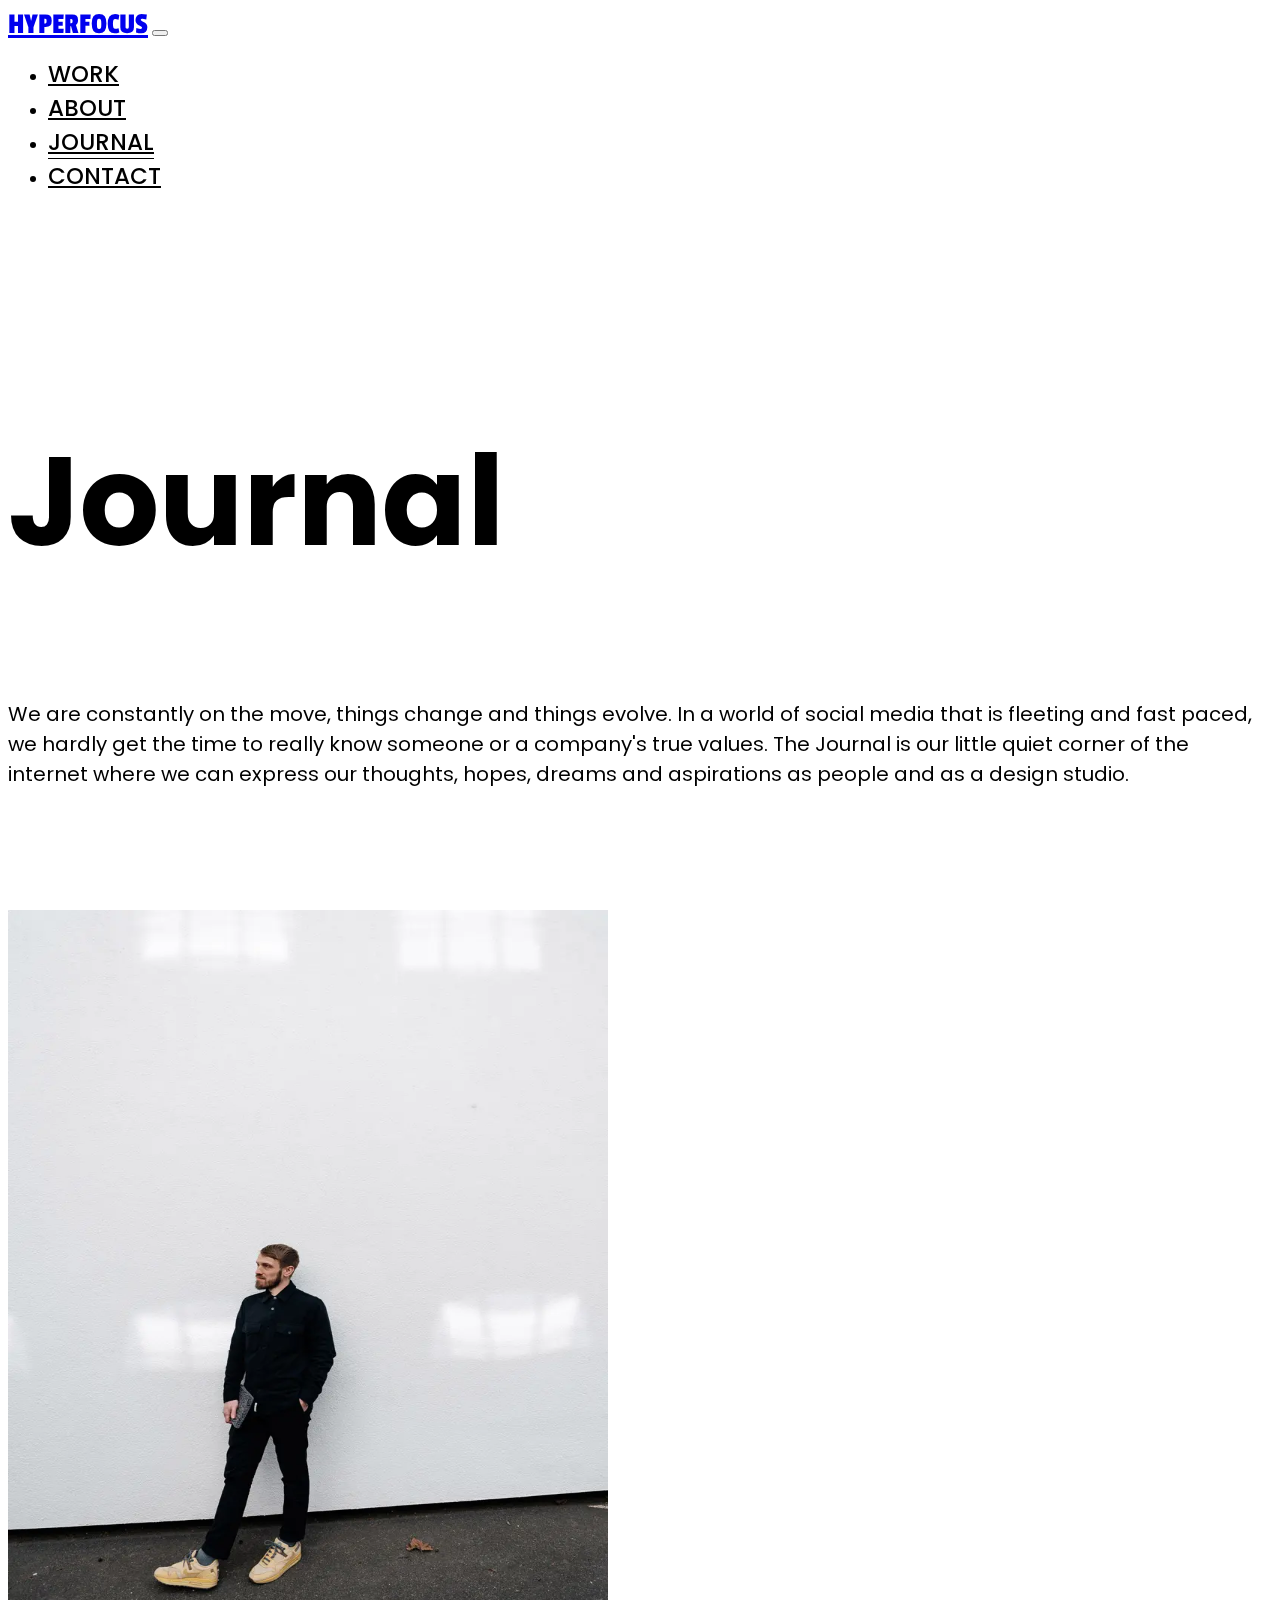
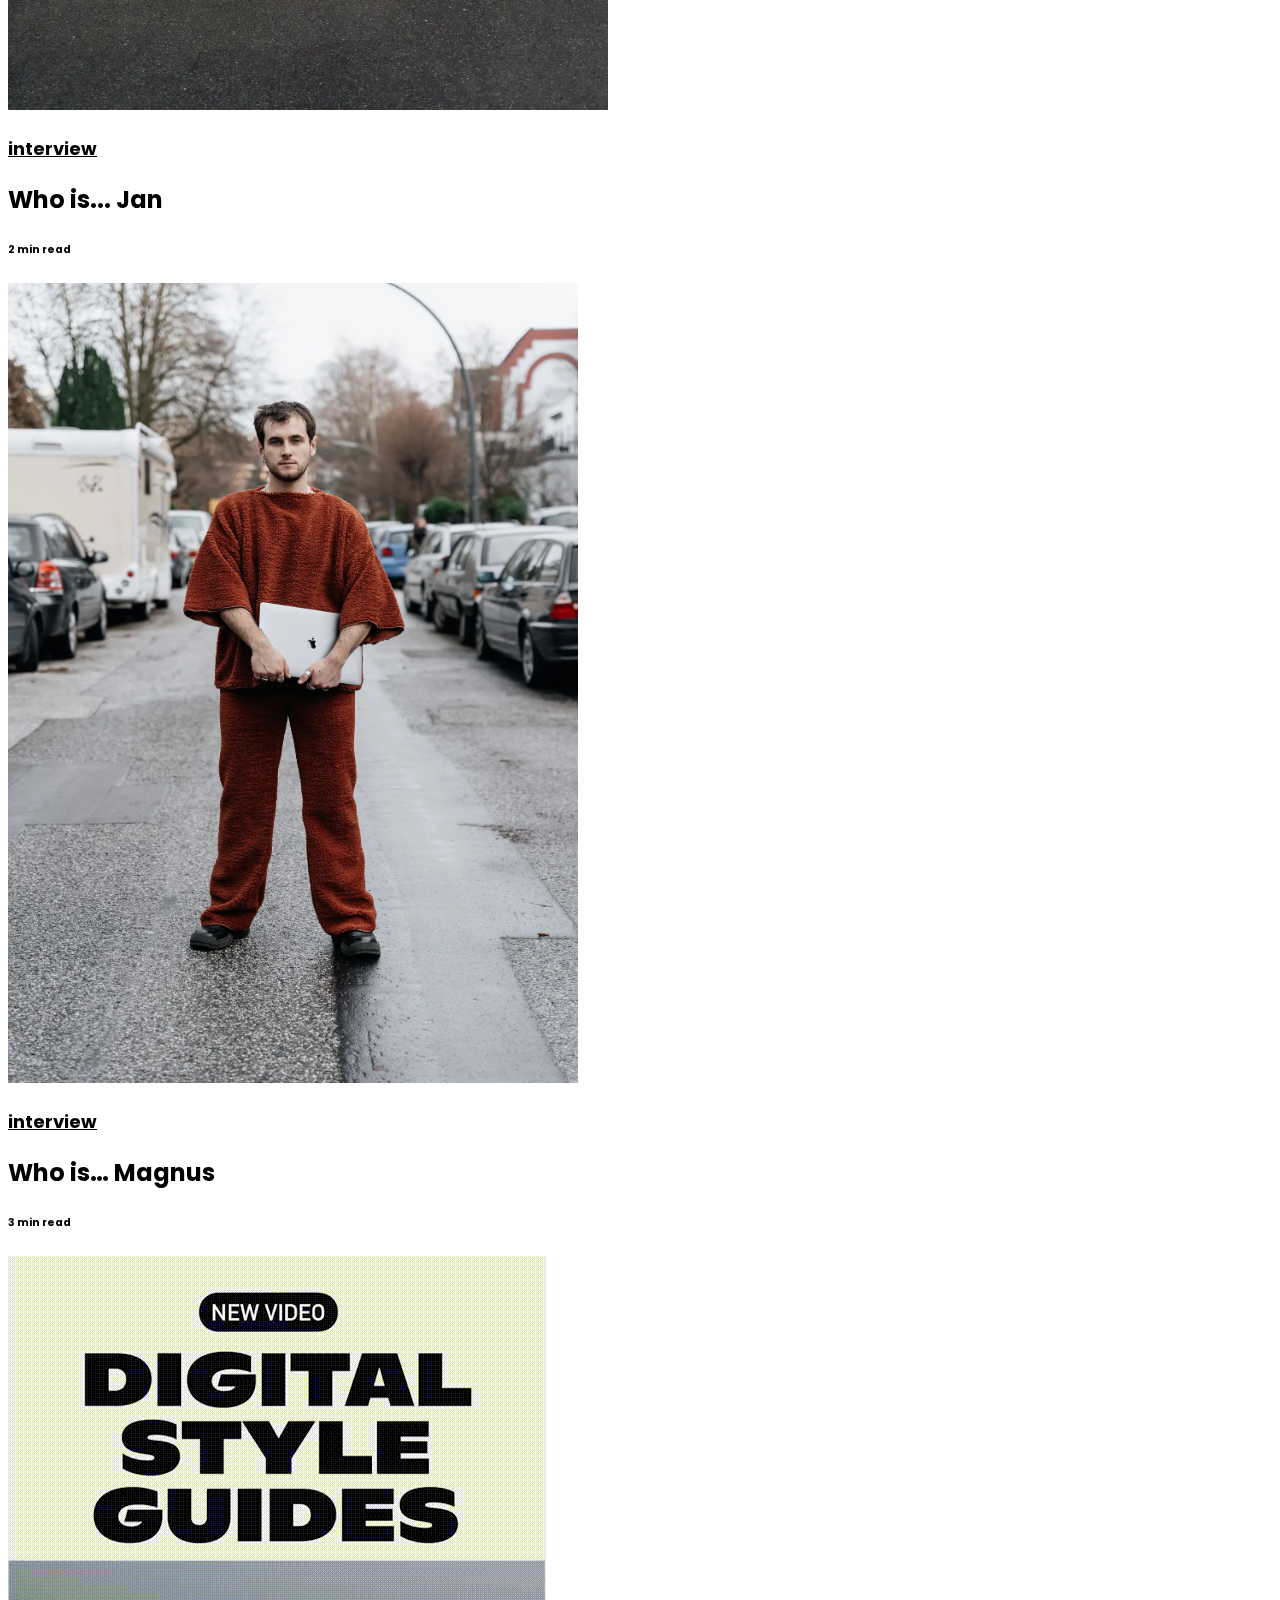
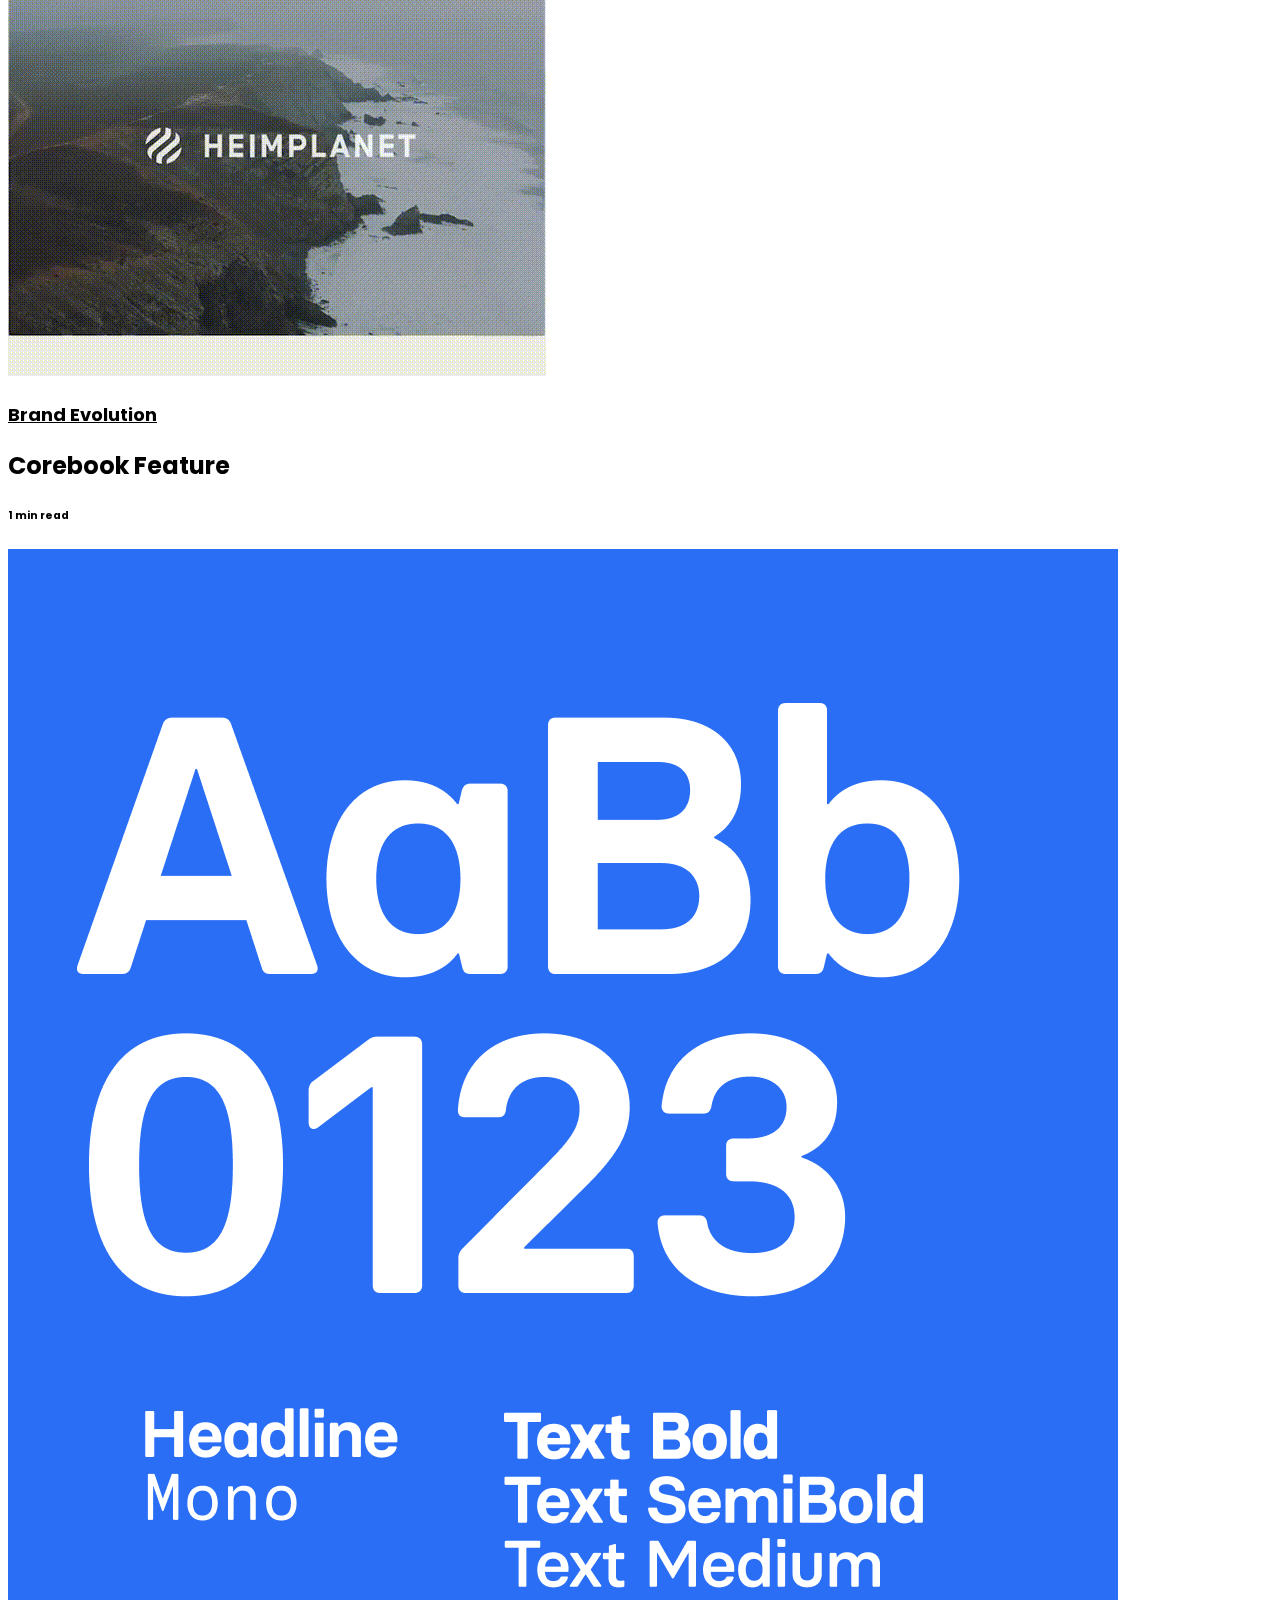
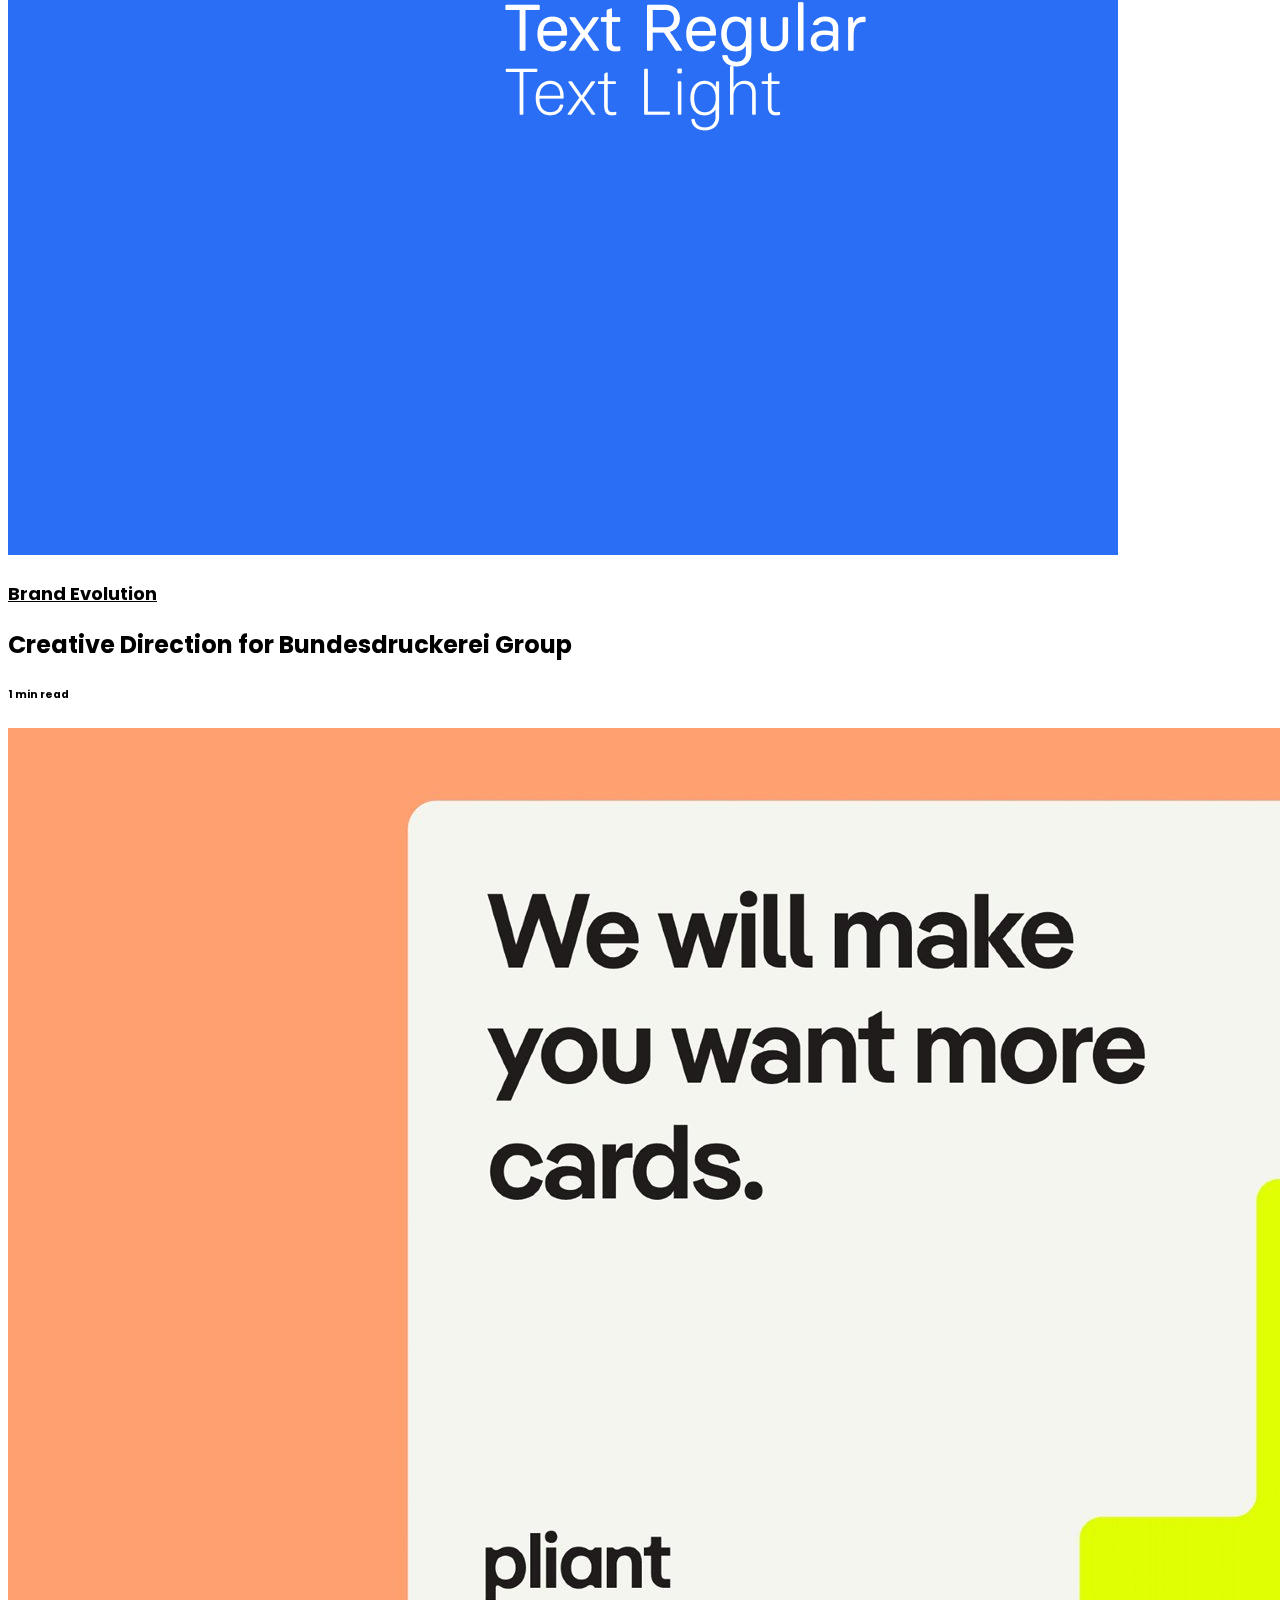
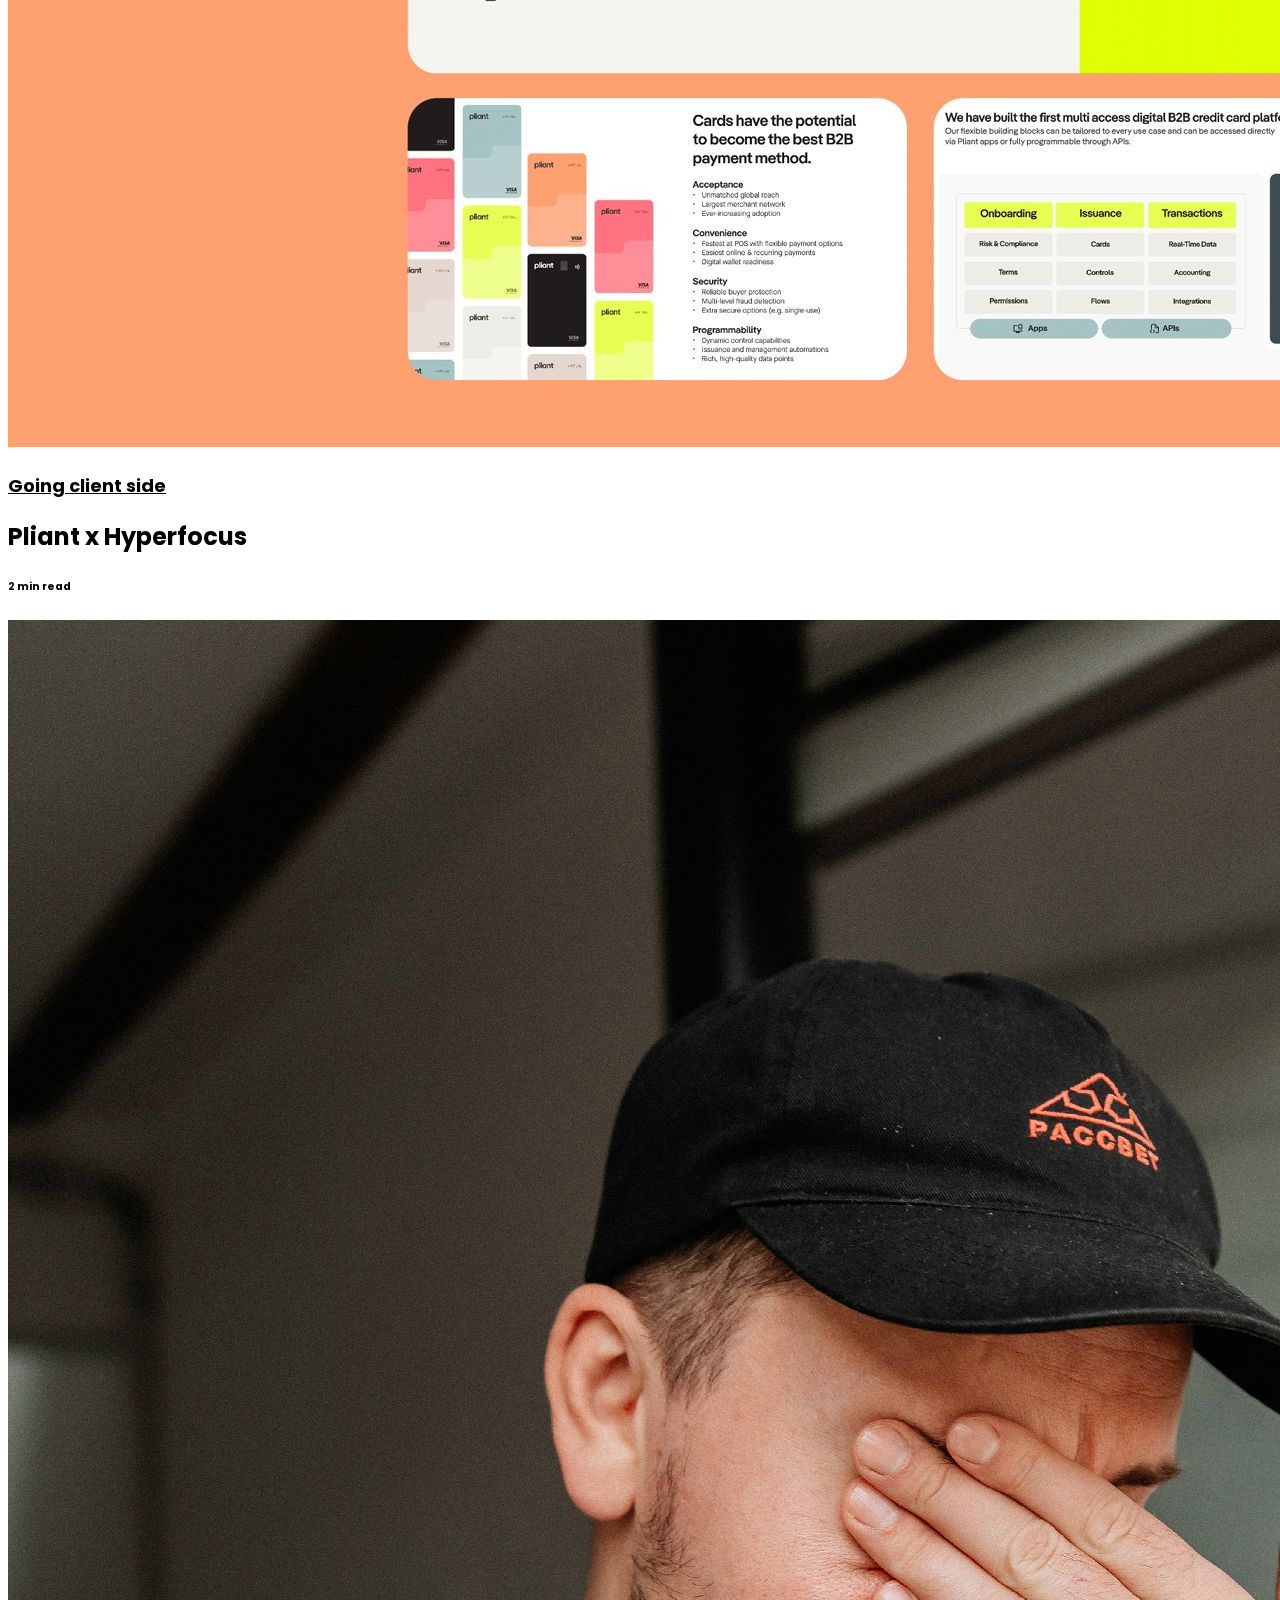
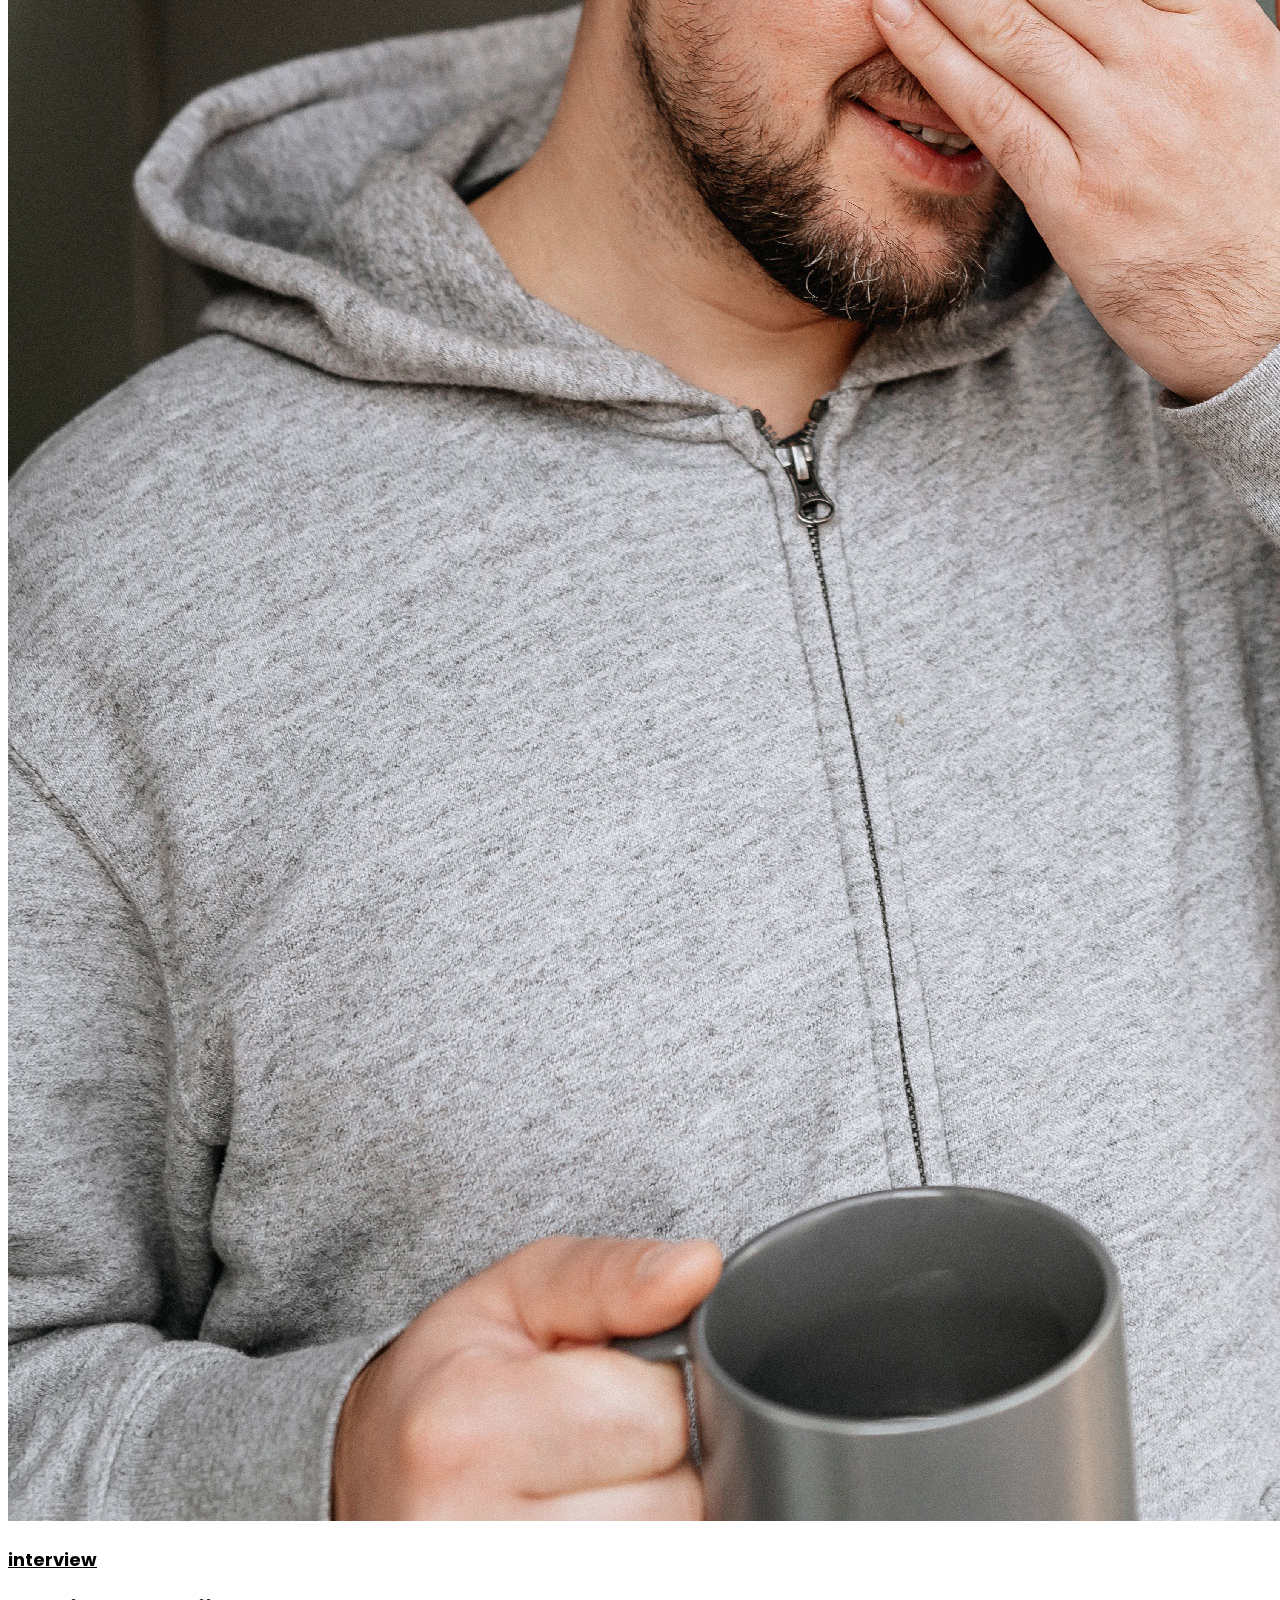
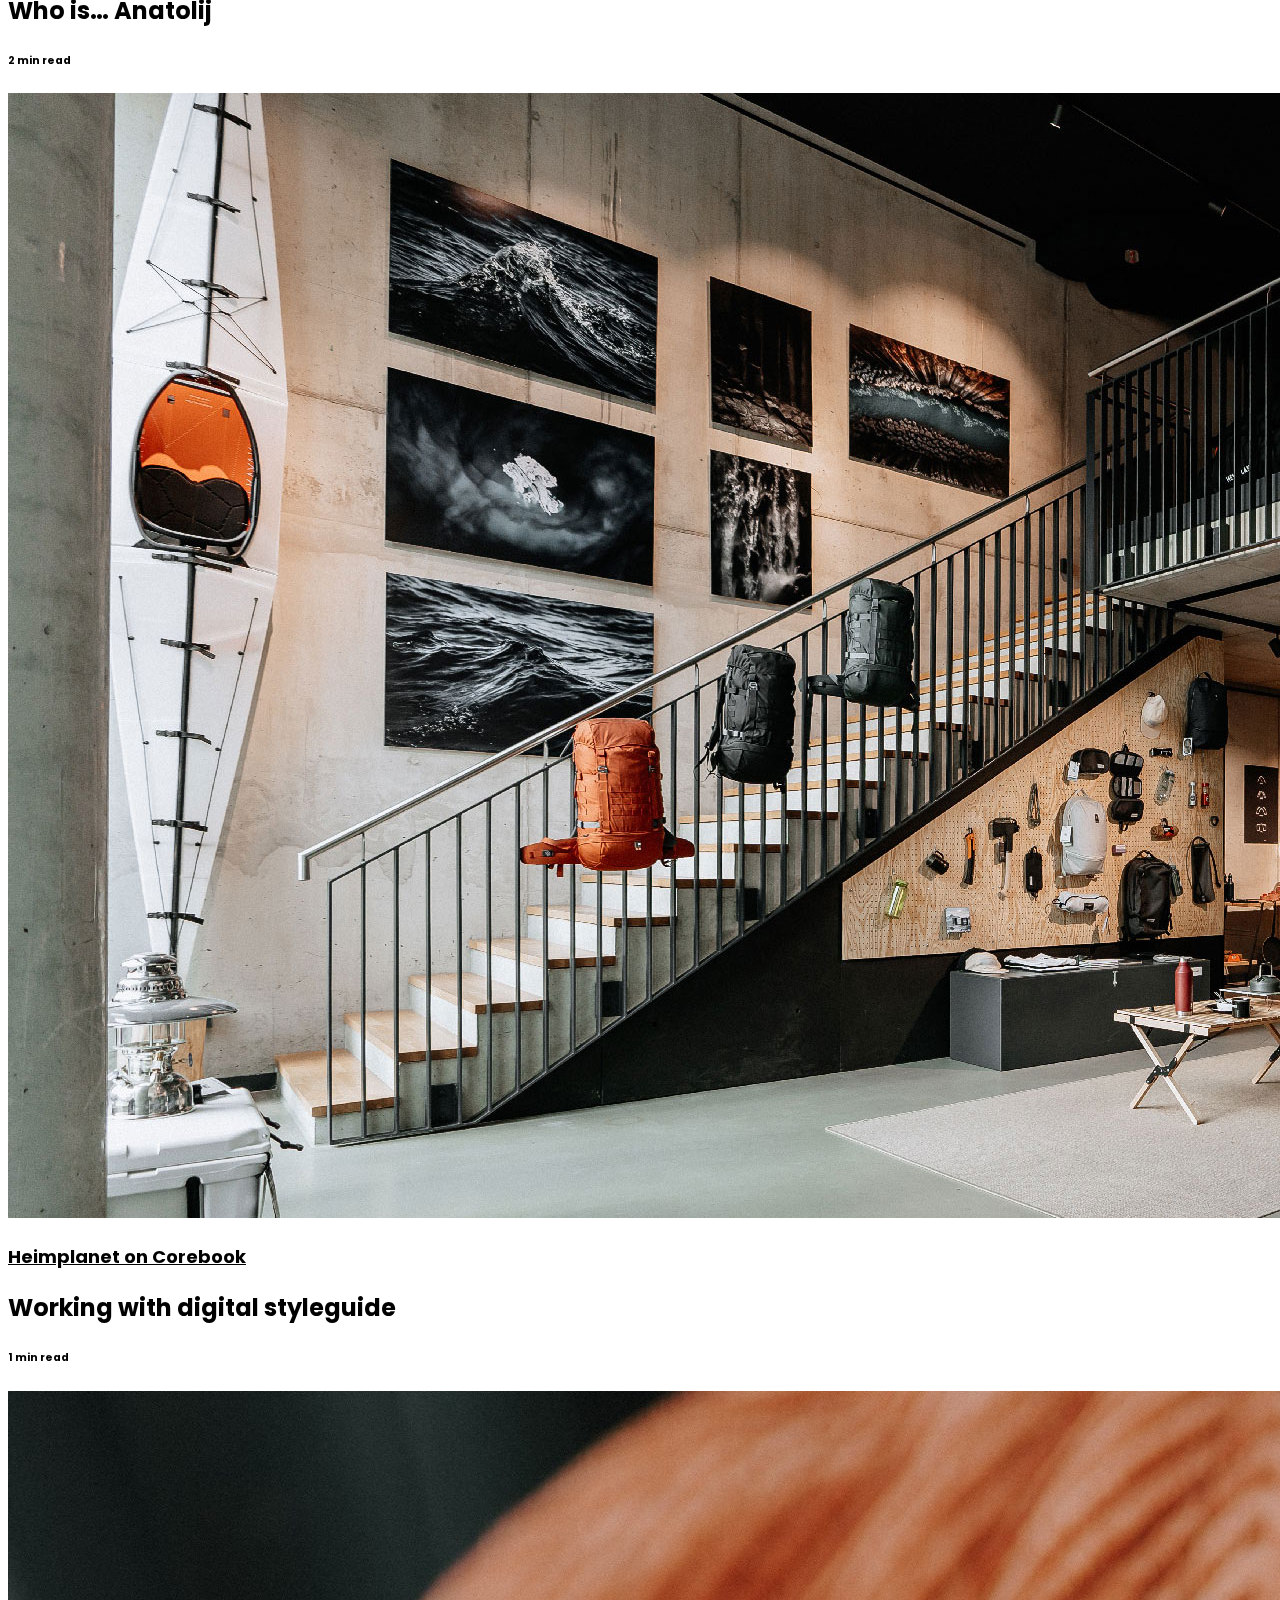
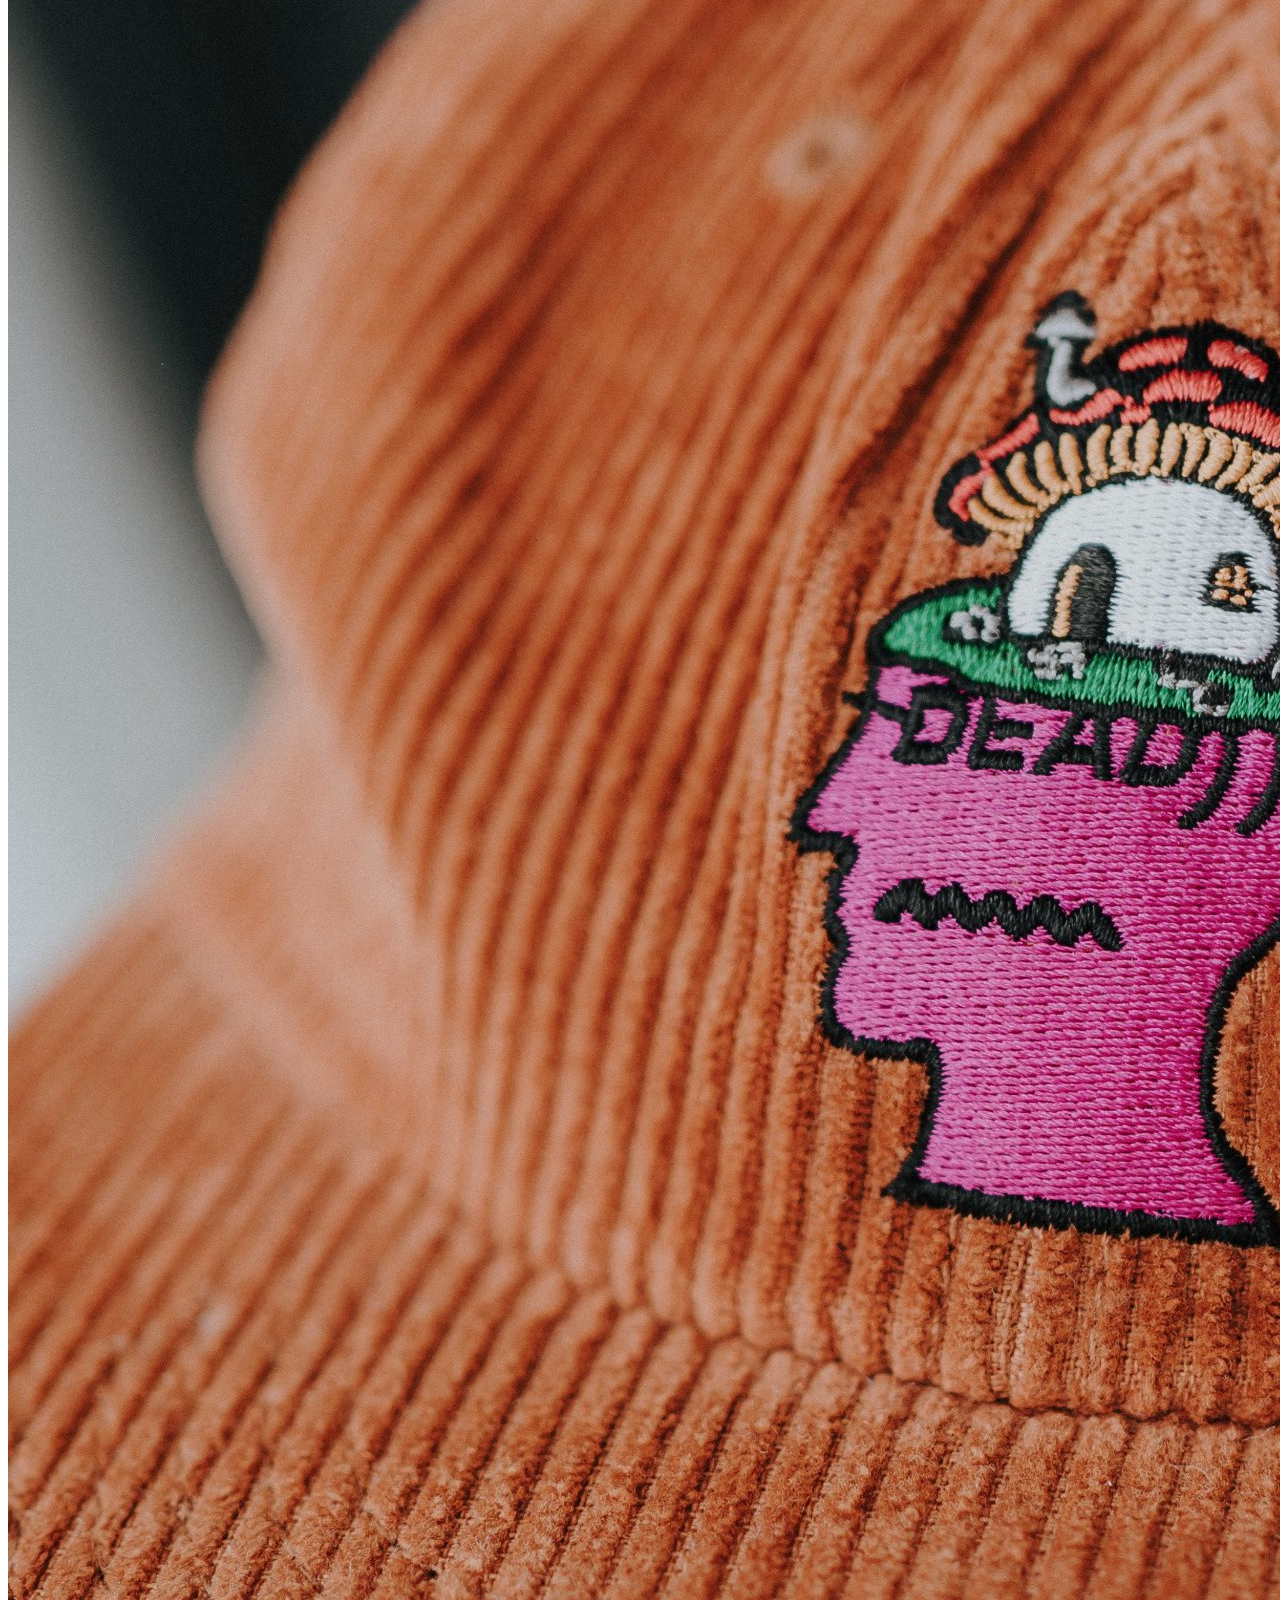
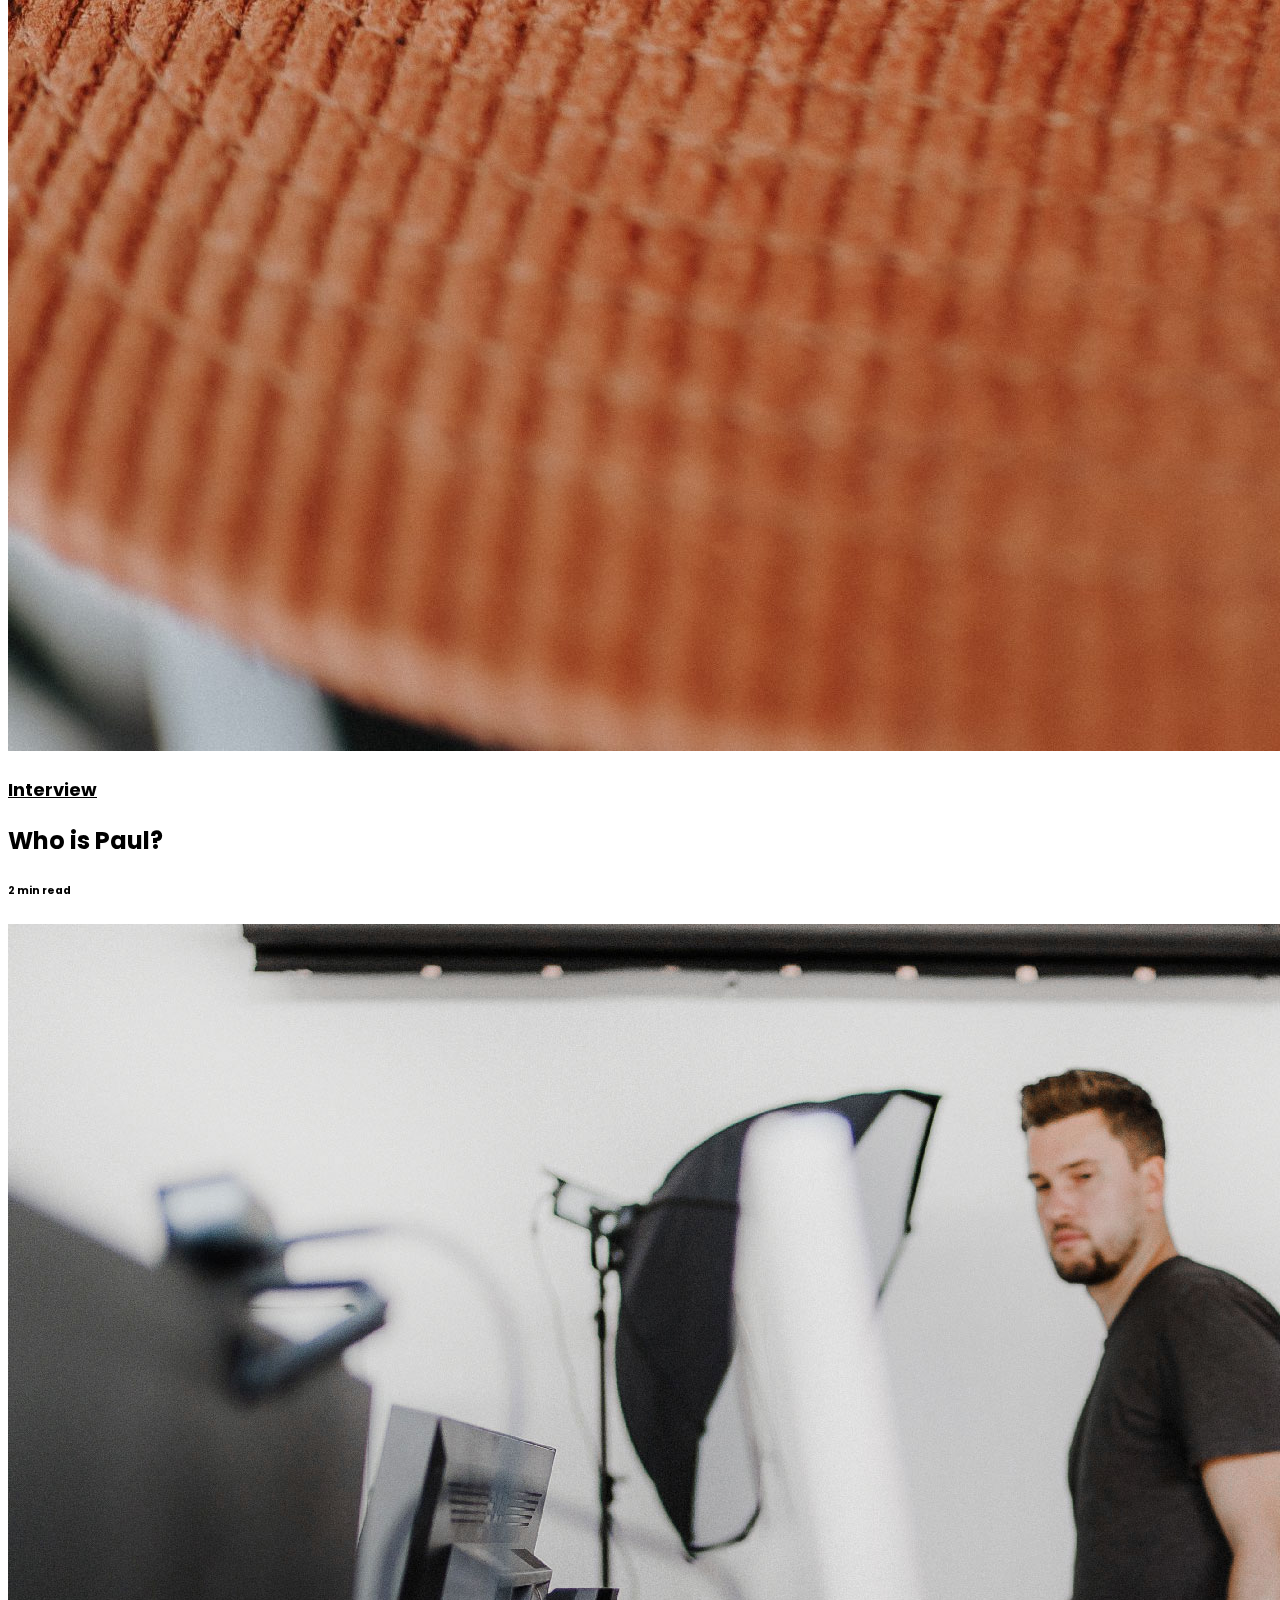
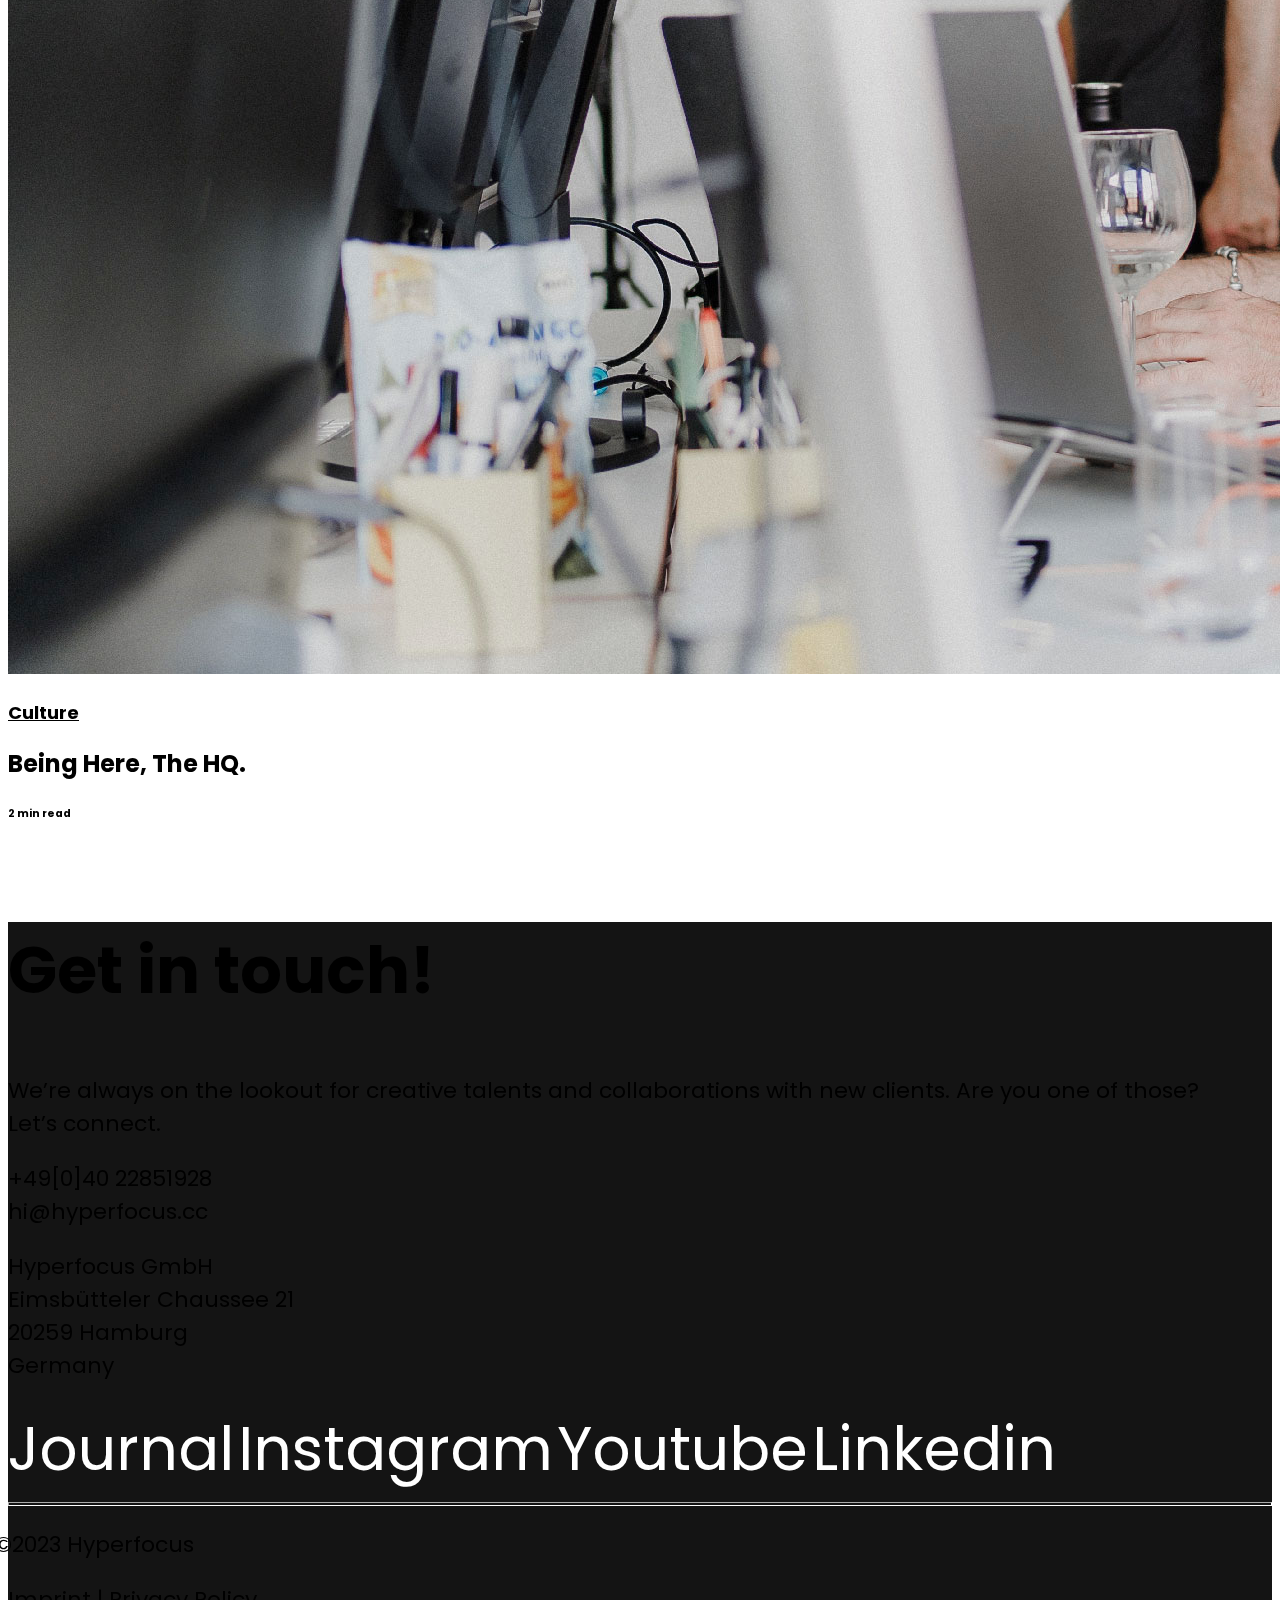
<file: HTML/journal/journal.html>
<!doctype html>
<html lang="en">


<head>
  
  
  <meta charset="utf-8">
  <meta name="viewport" content="width=device-width, initial-scale=1">
  <title>Hyperfocus</title>
  <link href="https://cdn.jsdelivr.net/npm/bootstrap@5.2.3/dist/css/bootstrap.min.css" rel="stylesheet" integrity="sha384-rbsA2VBKQhggwzxH7pPCaAqO46MgnOM80zW1RWuH61DGLwZJEdK2Kadq2F9CUG65" crossorigin="anonymous">
  <link rel="stylesheet"href="https://cdn.jsdelivr.net/npm/swiper@9/swiper-bundle.min.css"/>
  <link href="https://unpkg.com/aos@2.3.1/dist/aos.css" rel="stylesheet">
  <!--GOOGLE FONTS-->
  <link rel="preconnect" href="https://fonts.googleapis.com">
  <link rel="preconnect" href="https://fonts.gstatic.com" crossorigin>
  <link href="https://fonts.googleapis.com/css2?family=Passion+One:wght@700&display=swap" rel="stylesheet">
  <link rel="preconnect" href="https://fonts.googleapis.com">
  <link rel="preconnect" href="https://fonts.gstatic.com" crossorigin>
  <link href="https://fonts.googleapis.com/css2?family=Poppins&display=swap" rel="stylesheet">
  <!-- css custom -->
  <link rel="stylesheet" href="/CSS/style.css">

  <link rel="stylesheet" href="/CSS/journal/journal.css">
  
  
  
</head>

<body>
    <!--INIZIO NAVBAR-->
    <nav id="navbar" class="navbar navbar-expand-lg bg-white p-4 fixed-top">
      <div class="container-fluid">
        <a class="navbar-brand titolino px-3" href="/HTML/index.html">HYPERFOCUS</a> <!-- da schiacciare titolo!-->
        <button class="navbar-toggler" type="button" data-bs-toggle="collapse" data-bs-target="#navbarSupportedContent" aria-controls="navbarSupportedContent" aria-expanded="false" aria-label="Toggle navigation">
          <span class="navbar-toggler-icon"></span>
        </button>
        
        <div class="collapse navbar-collapse d-flex justify-content-end " id="navbarSupportedContent">
          <div>
            <ul class="navbar-nav me-auto pb-2 ">
              <li class="nav-item px-3">
                <a class="nav-link colorino" aria-current="page" href="/HTML/work/work.html">WORK</a>
              </li>
              <li class="nav-item px-3">
                <a class="nav-link colorino" href="/HTML/about/about.html">ABOUT</a>
              </li>
              <li class="nav-item px-3 ">
                <a class="nav-link colorino-selected" href="#">JOURNAL</a>
              </li>
              
              <li class="nav-item px-3">
                <a class="nav-link colorino" href="/HTML/contact/contact.html">CONTACT</a>
                
              </li>
            </ul>
          </div>
          
        </div>
      </div>
    </nav>
    <!--FINE NAVBAR-->


    <!-- INIZIO HEADER -->

    <header class="container-fluid journal-padding-custom">

        <div class="row pt-5">
           
            <div class="col-12 col-md-6 ps-5">

                <h2 class="title-journal-custom">Journal</h2>

                <p class="p-journal-custom">We are constantly on the move, things change and things evolve. In a world of social media that is fleeting and fast paced, we hardly get the time to really know someone or a company's true values. The Journal is our little quiet corner of the internet where we can express our thoughts, hopes, dreams and aspirations as people and as a design studio.</p>

            </div>
           
        
        </div>

    </header>

    <!-- FINE HEADER -->

    <section class="container-fluid section1custom">

        <div class="row div-custom">

            <div class="col-12 col-md-4 ps-5">

                <img class="prima-immagine-custom img-fluid immagini" src="/Media/journal/journal-prima-foto.webp" alt="prima immagine">

                <p class="pt-4">interview</p>

                <h2 class="titolo-immagini">Who is... Jan</h2>

                <h6 class="pt-3">2 min read</h6>


            </div>

            <div class="col-12 col-md-4 ps-4">

                <img class="seconda-immagine-custom img-fluid immagini" src="/Media/journal/journal-seconda-foto.webp" alt="seconda immagine">

                <p class="pt-4">interview</p>

                <h2 class="titolo-immagini">Who is… Magnus</h2>

                <h6 class="pt-3">3 min read</h6>


            </div>

            <div class="col-12 col-md-4">

                <img class="immagini" src="/Media/journal/journal-terza-foto.gif" alt="terza immagine">

                <p class="pt-4">Brand Evolution</p>

                <h2 class="titolo-immagini">Corebook Feature</h2>

                <h6 class="pt-3">1 min read</h6>


            </div>

        </div>

    </section>


    <section class="container-fluid pt-5">

        <div class="row div-custom">

            <div class="col-12 col-md-4 ps-5">

                <img class="img-fluid immagini" src="/Media/journal/quarta-immagine.png" alt="prima immagine">

                <p class="pt-4">Brand Evolution</p>

                <h2 class="titolo-immagini">Creative Direction for Bundesdruckerei Group</h2>

                <h6 class="pt-3">1 min read</h6>


            </div>

            <div class="col-12 col-md-4 ps-4">

                <img class="img-fluid immagini" src="/Media/journal/quinta-immagine.jpg" alt="seconda immagine">

                <p class="pt-4">Going client side</p>

                <h2 class="titolo-immagini">Pliant x Hyperfocus</h2>

                <h6 class="pt-3">2 min read</h6>


            </div>

            <div class="col-12 col-md-4 ps-4">

                <img class="img-fluid immagini" src="/Media/journal/sesta-immagine.png" alt="terza immagine">

                <p class="pt-4">interview</p>

                <h2 class="titolo-immagini">Who is… Anatolij</h2>

                <h6 class="pt-3">2 min read</h6>


            </div>

        </div>

    </section>


    <section class="container-fluid pt-5 pb-5">

        <div class="row div-custom">

            <div class="col-12 col-md-4 ps-5">

                <img class="img-fluid immagini" src="/Media/journal/settima-immagine.jpg" alt="prima immagine">

                <p class="pt-4">Heimplanet on Corebook</p>

                <h2 class="titolo-immagini">Working with digital styleguide</h2>

                <h6 class="pt-3">1 min read</h6>


            </div>

            <div class="col-12 col-md-4 ps-4">

                <img class="img-fluid immagini" src="/Media/journal/ottava-immagine.jpg" alt="seconda immagine">

                <p class="pt-4">Interview</p>

                <h2 class="titolo-immagini">Who is Paul?</h2>

                <h6 class="pt-3">2 min read</h6>


            </div>

            <div class="col-12 col-md-4 ps-4">

                <img class="img-fluid immagini" src="/Media/journal/nona-immagine.jpg" alt="terza immagine">

                <p class="pt-4">Culture</p>

                <h2 class="titolo-immagini">Being Here, The HQ.</h2>

                <h6 class="pt-3">2 min read</h6>


            </div>

        </div>

    </section>

    <!-- INIZIO FOOTER -->

  <footer class="container-fluid p-5 backgroundfooter">

    <div class="container-fluid pt-5 ">

      <div class="row">

        <div class=" col-12 col-md-6 text-white py-4 d-flex flex-column justify-content-between align-items-start">

          <h2 class="font-size">Get in touch!</h2>

          <div class="img-custom"></div>
        </div>

        <div class=" col-12 col-md-5 text-white">

          <div class="text-white ">
            <div class="lenghttext py-5">
                <p class="text-footer-custom">We’re always on the lookout for creative talents and collaborations with new clients. Are you one of those? <br>
                  Let’s connect.
                </p>
            </div>

            <div class="d-flex justify-content-between ">
              
              <div>
  
                <p class="text-footer-custom">+49[0]40 22851928 <br>
                  hi@hyperfocus.cc</p>
                  
              </div>
                  
              <div>
                    
                <p class="text-footer-custom">Hyperfocus GmbH <br>
                  Eimsbütteler Chaussee 21 <br>
                  20259 Hamburg <br>
                  Germany</p>
              </div>

            </div>

          </div>

          <div class="py-5 d-flex flex-column">

            <a href=""class="footer-link">Journal</a>
            <a href=""class="footer-link">Instagram</a>
            <a href=""class="footer-link">Youtube</a>
            <a href=""class="footer-link">Linkedin</a>

          </div>  
          
        </div>
        
        
        <div class="py-5 px-4 container">
          
          <div class="row">
            
            <hr class="hr pb-3">
            
            <div class="col-12 col-md-6 space-footer-custom">
              <p class="text-white text-footer-custom">©2023 Hyperfocus</p>
            </div>

            <div class="col-12 col-md-6">
              <p class="text-white text-footer-custom">Imprint | Privacy Policy</p>
            </div>

          </div>
        </div>
        

      </div>
    </div>
  </footer>

   <!-- FINE FOOTER -->
  
  <!-- js bootstrap -->
  <script src="https://cdn.jsdelivr.net/npm/bootstrap@5.2.3/dist/js/bootstrap.bundle.min.js" integrity="sha384-kenU1KFdBIe4zVF0s0G1M5b4hcpxyD9F7jL+jjXkk+Q2h455rYXK/7HAuoJl+0I4" crossorigin="anonymous"></script>
  <!-- script swiper -->
  <script src="https://cdn.jsdelivr.net/npm/swiper@9/swiper-bundle.min.js"></script>
  <!-- script AOS -->
  <script src="https://unpkg.com/aos@2.3.1/dist/aos.js"></script>
  <script>
    AOS.init();
  </script>
  <!-- js custom -->
  <script src="/JS/journal/journal.js"></script>
</body>


</html>
</file>
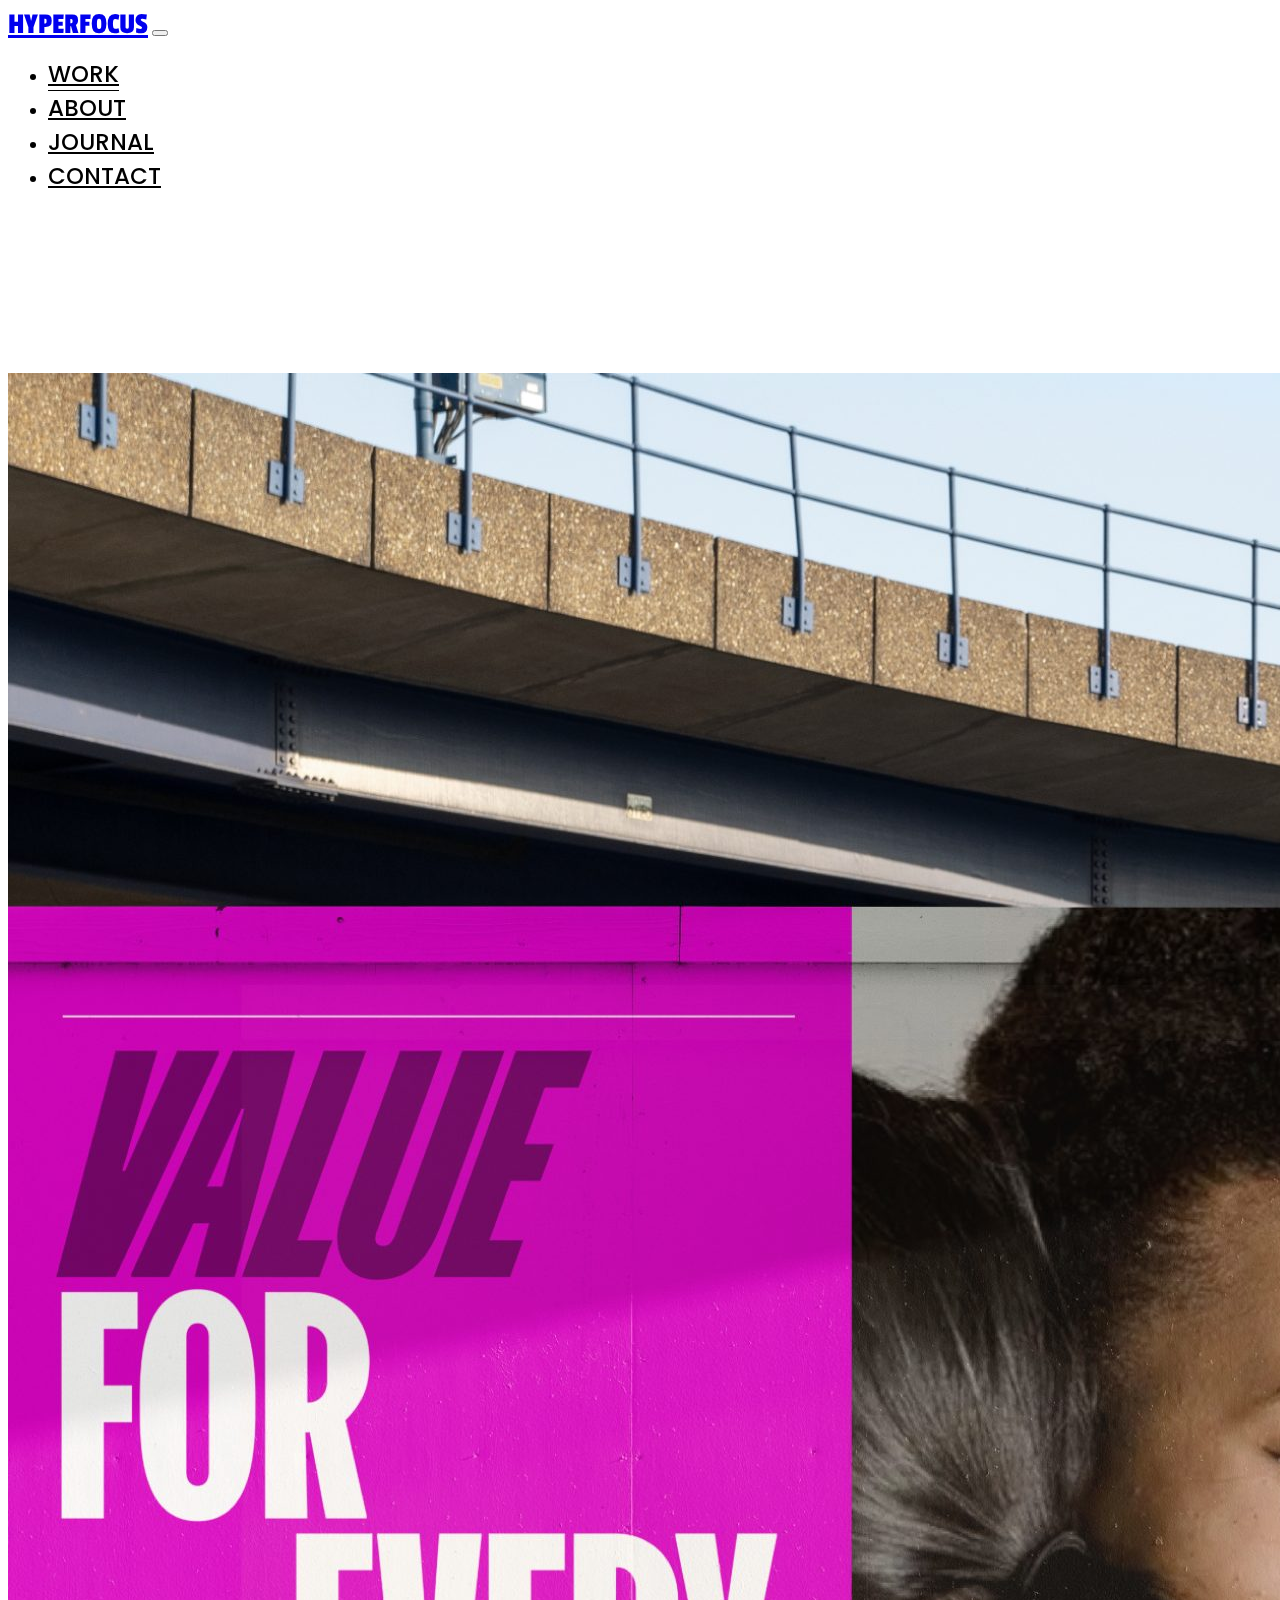
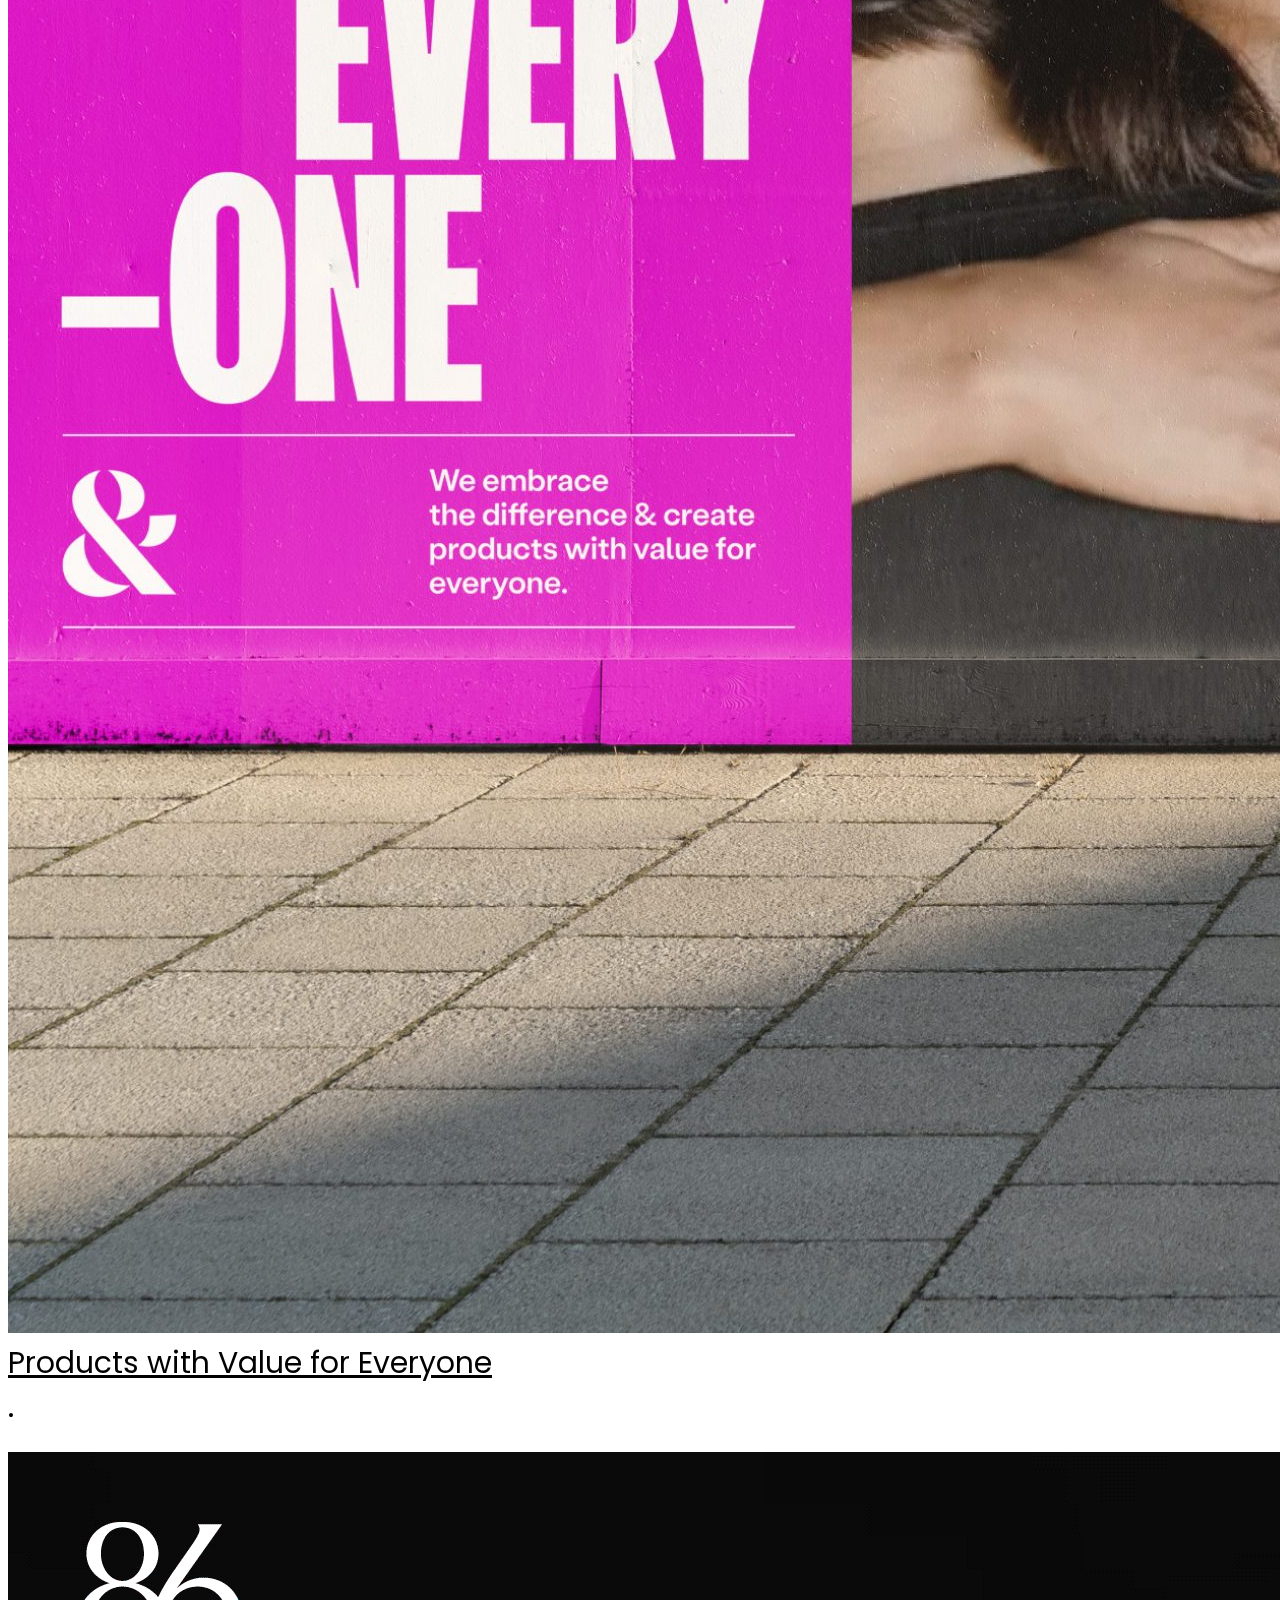
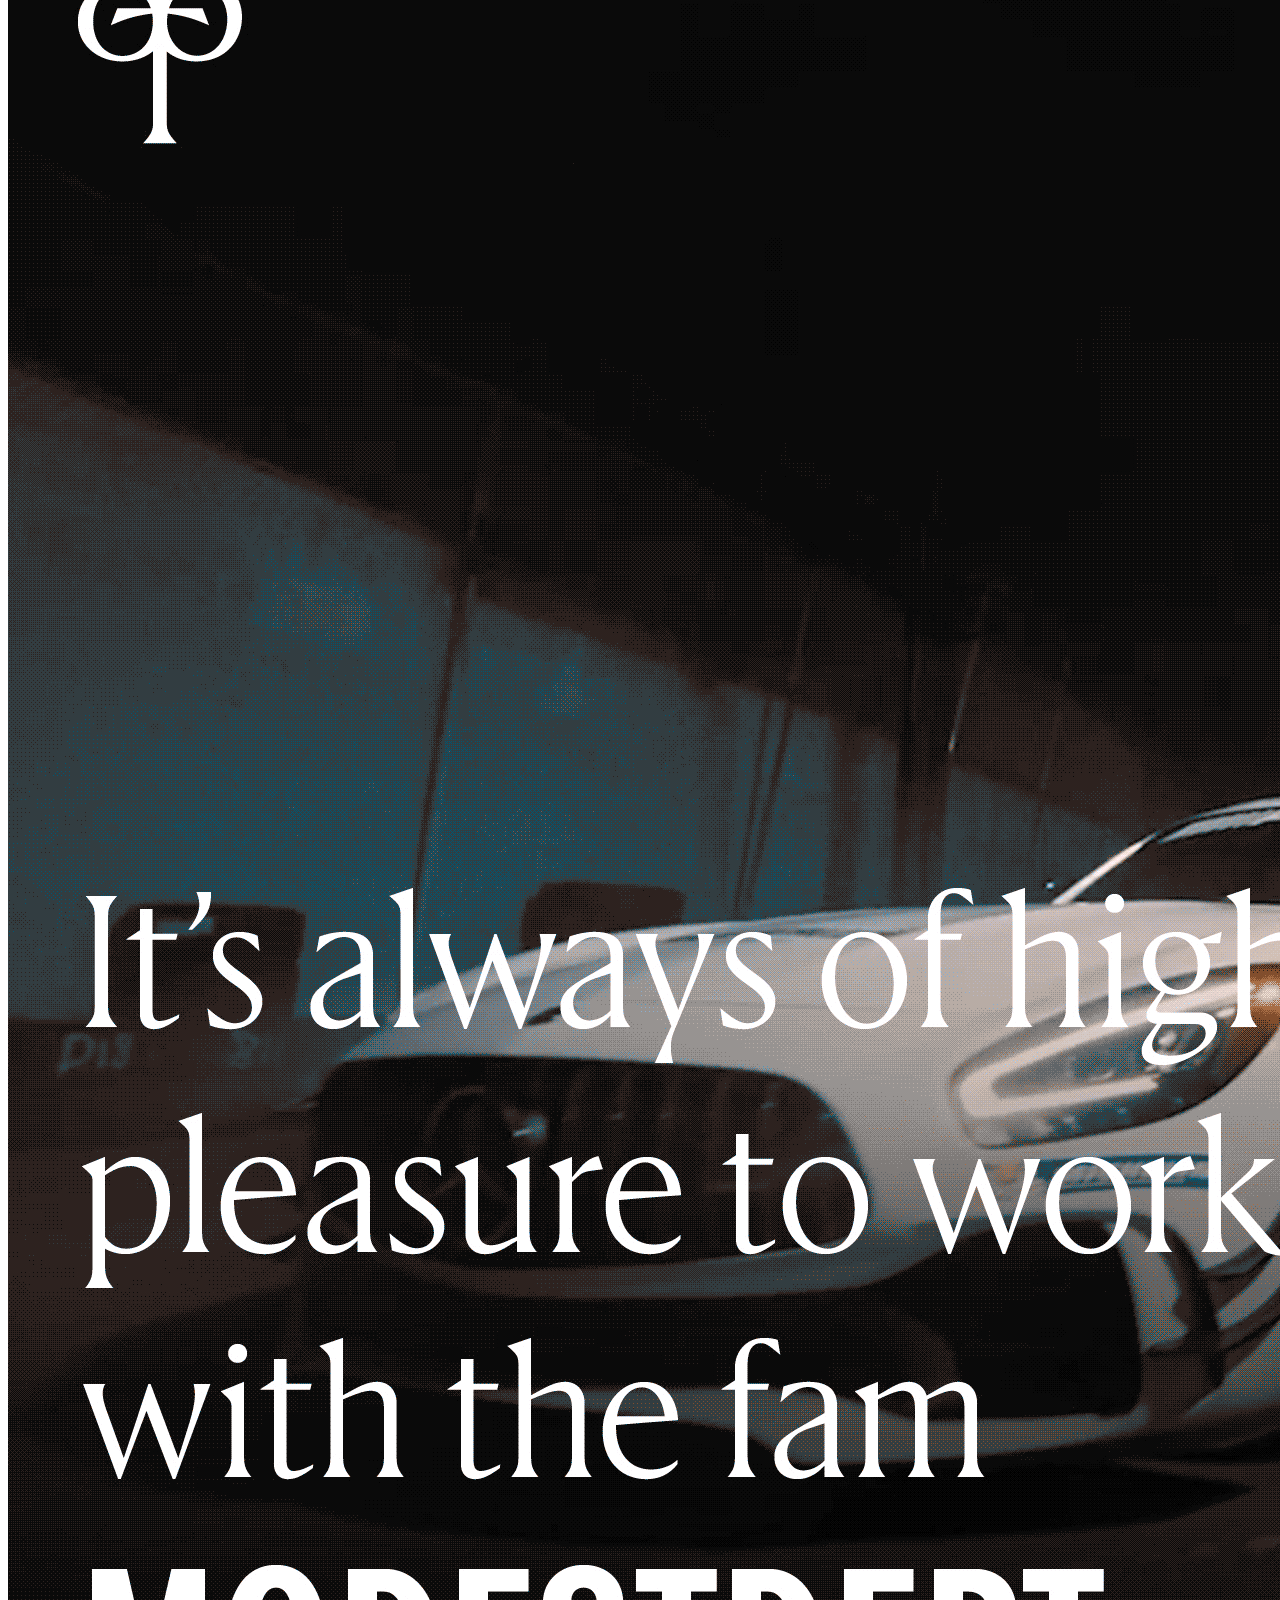
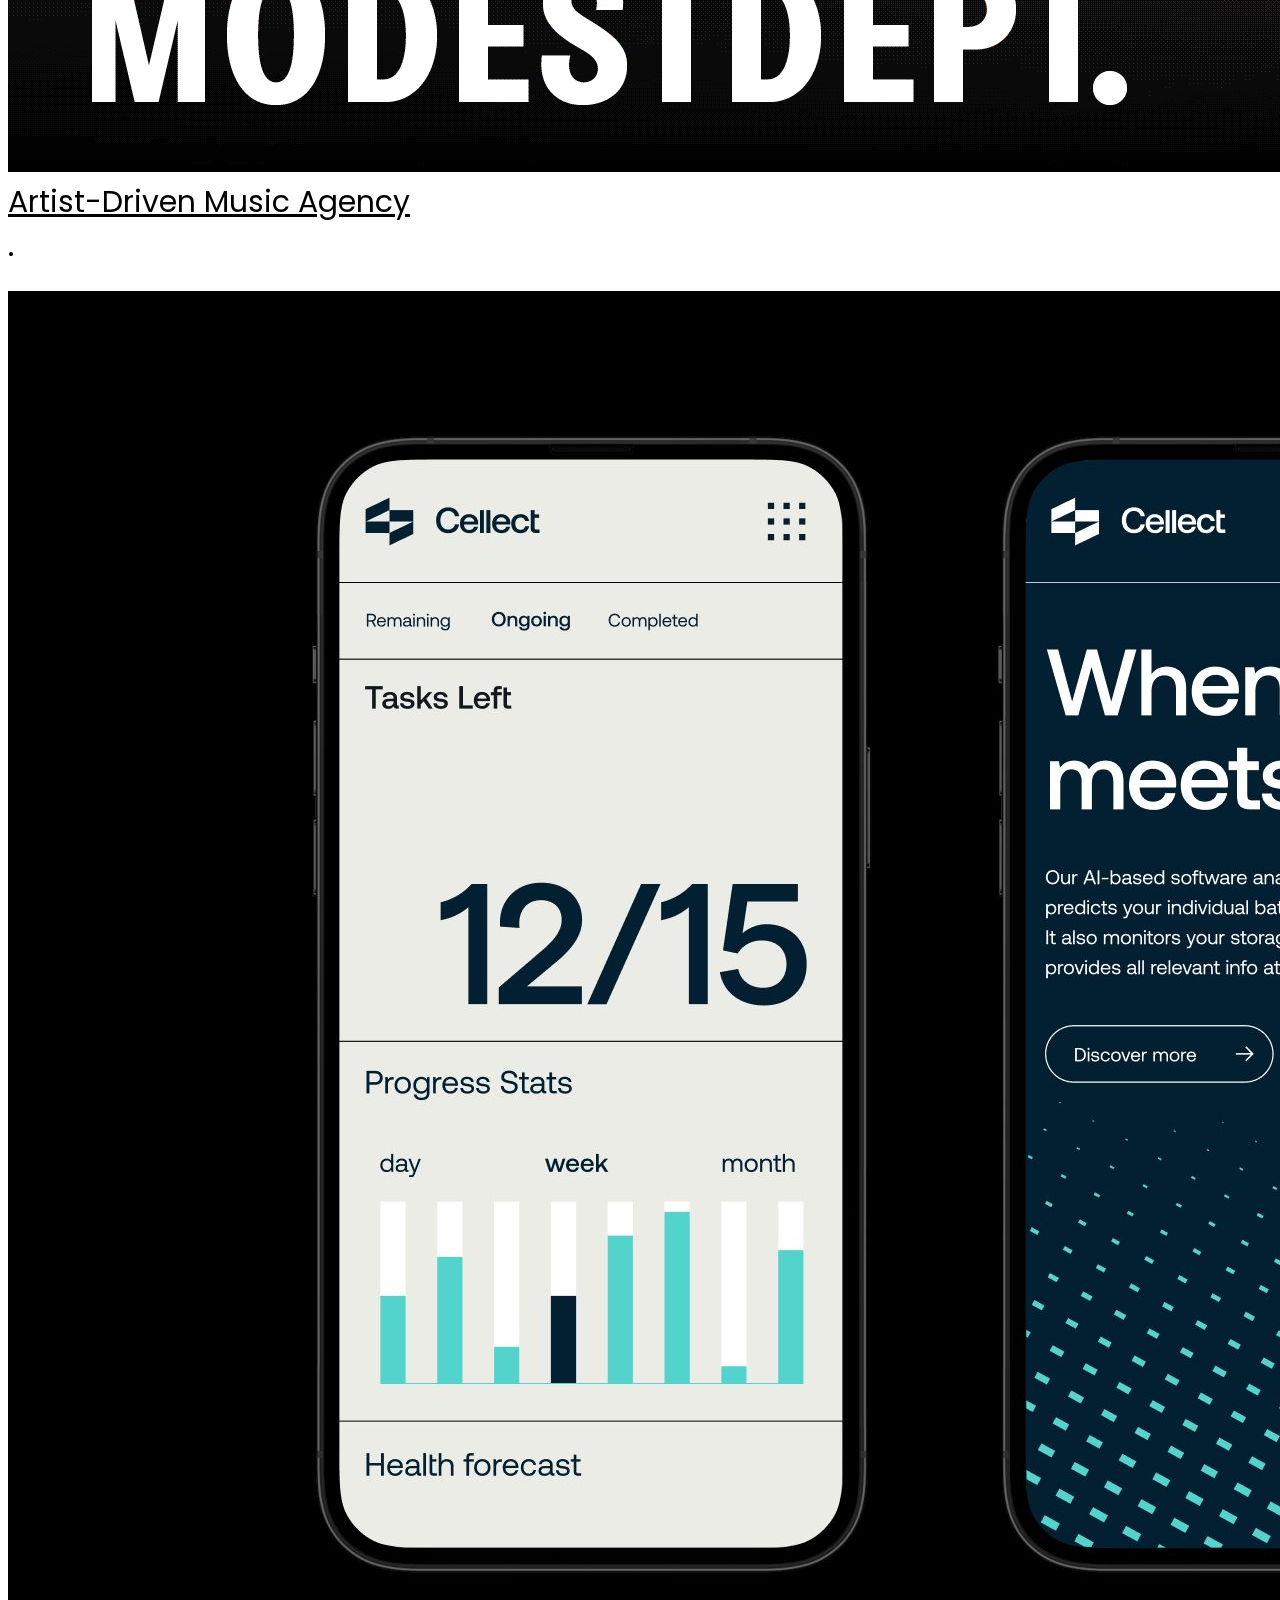
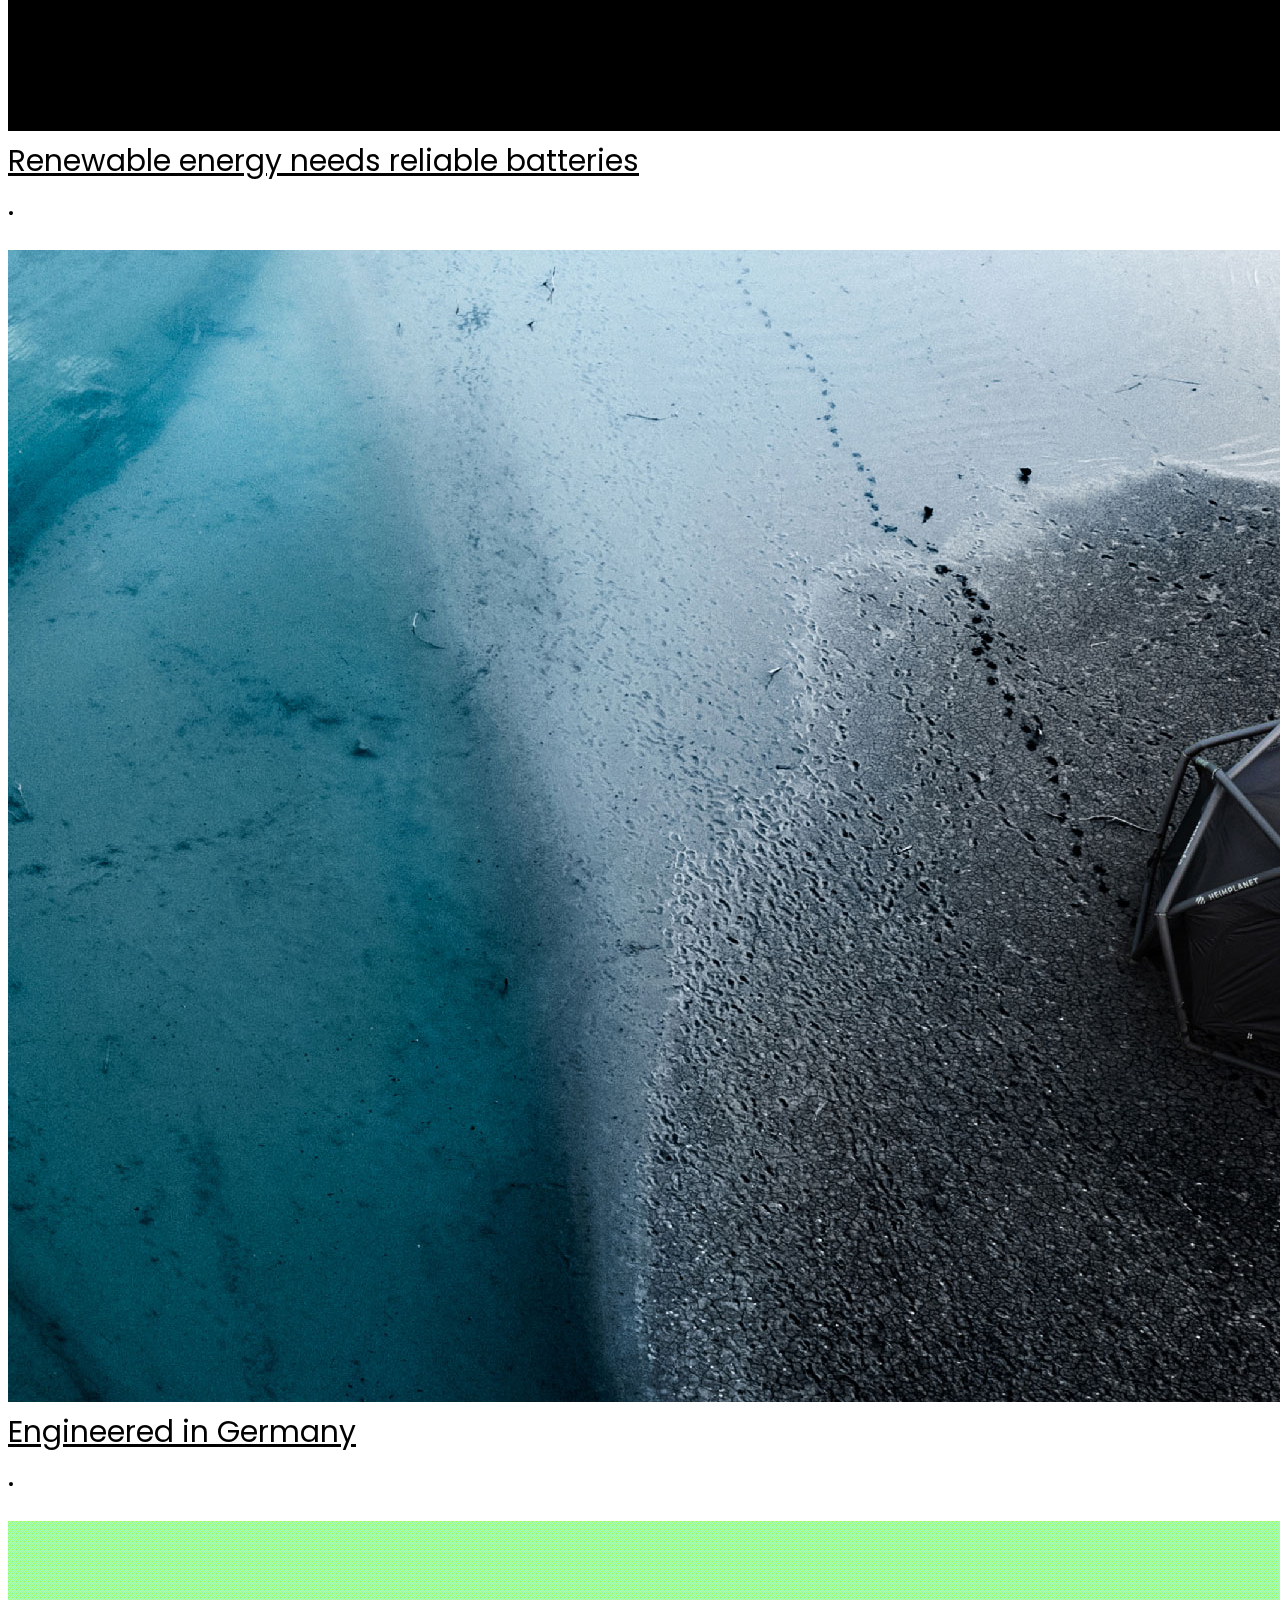
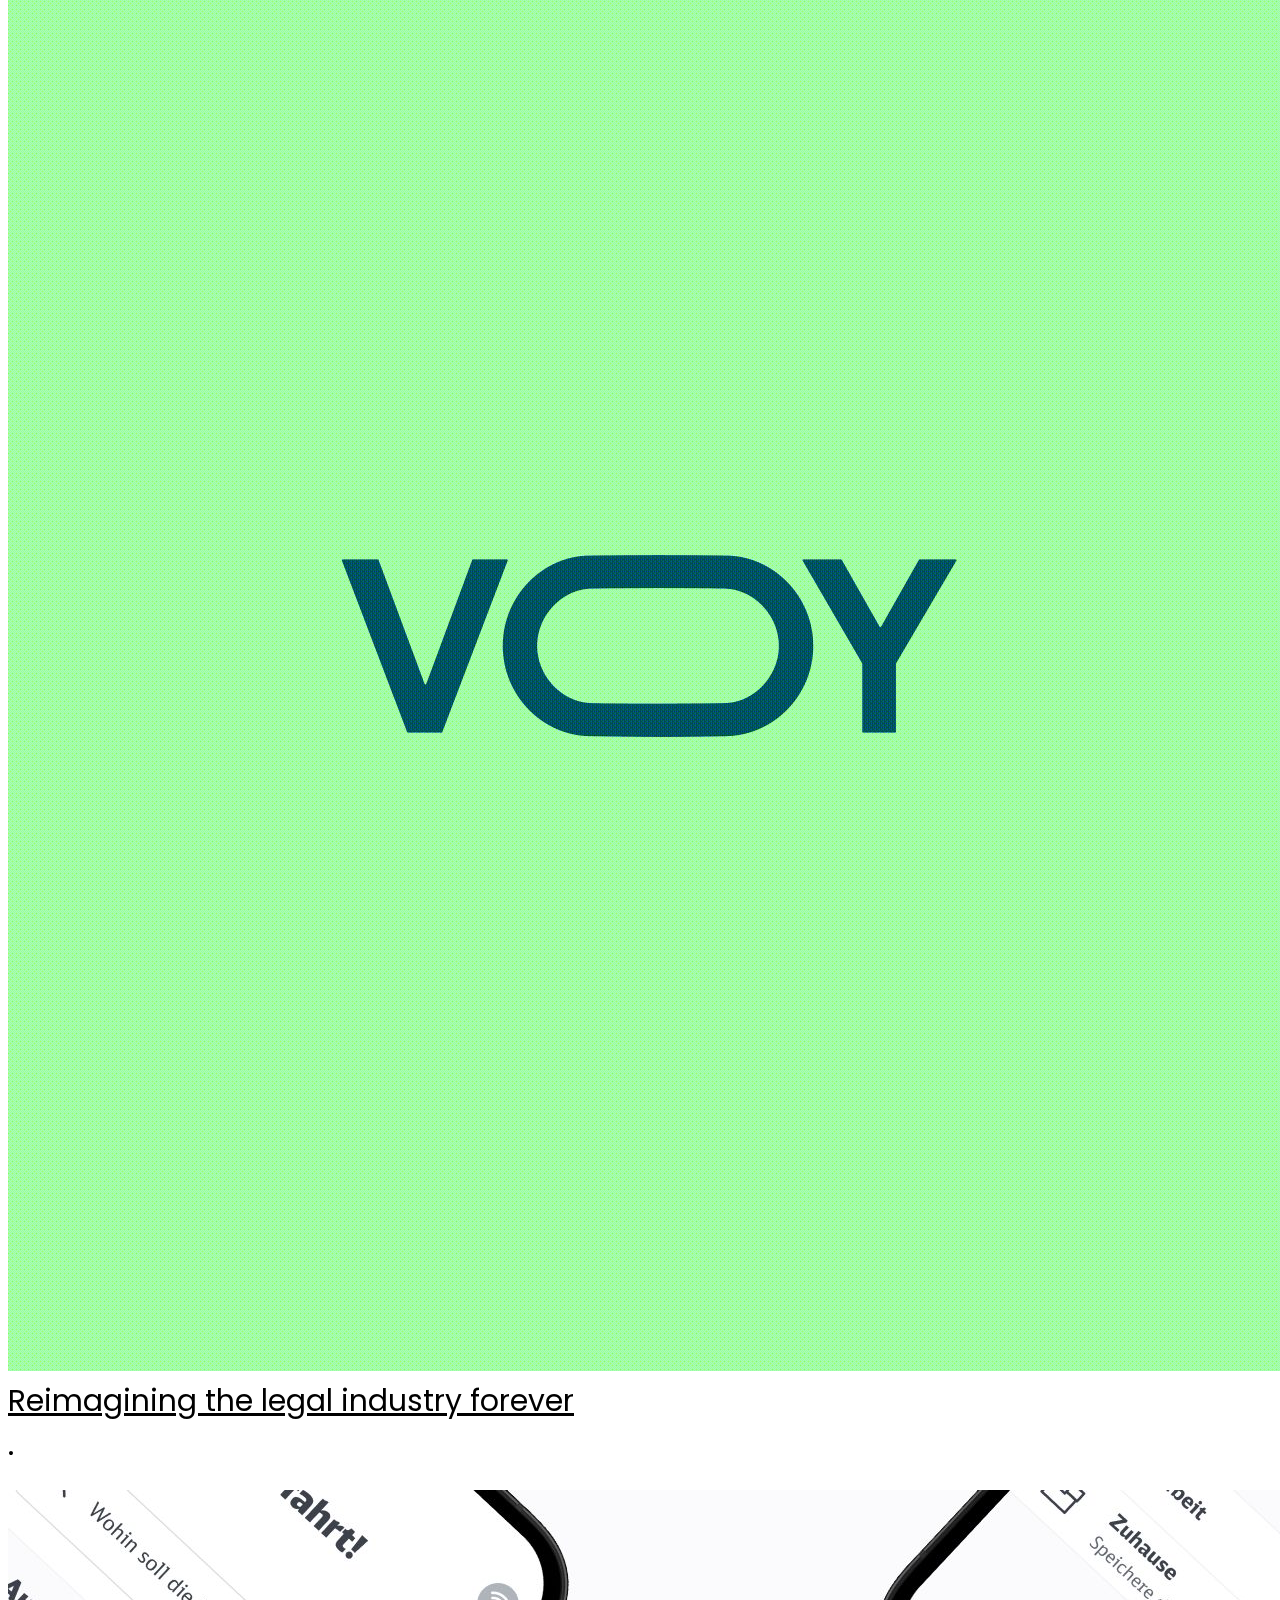
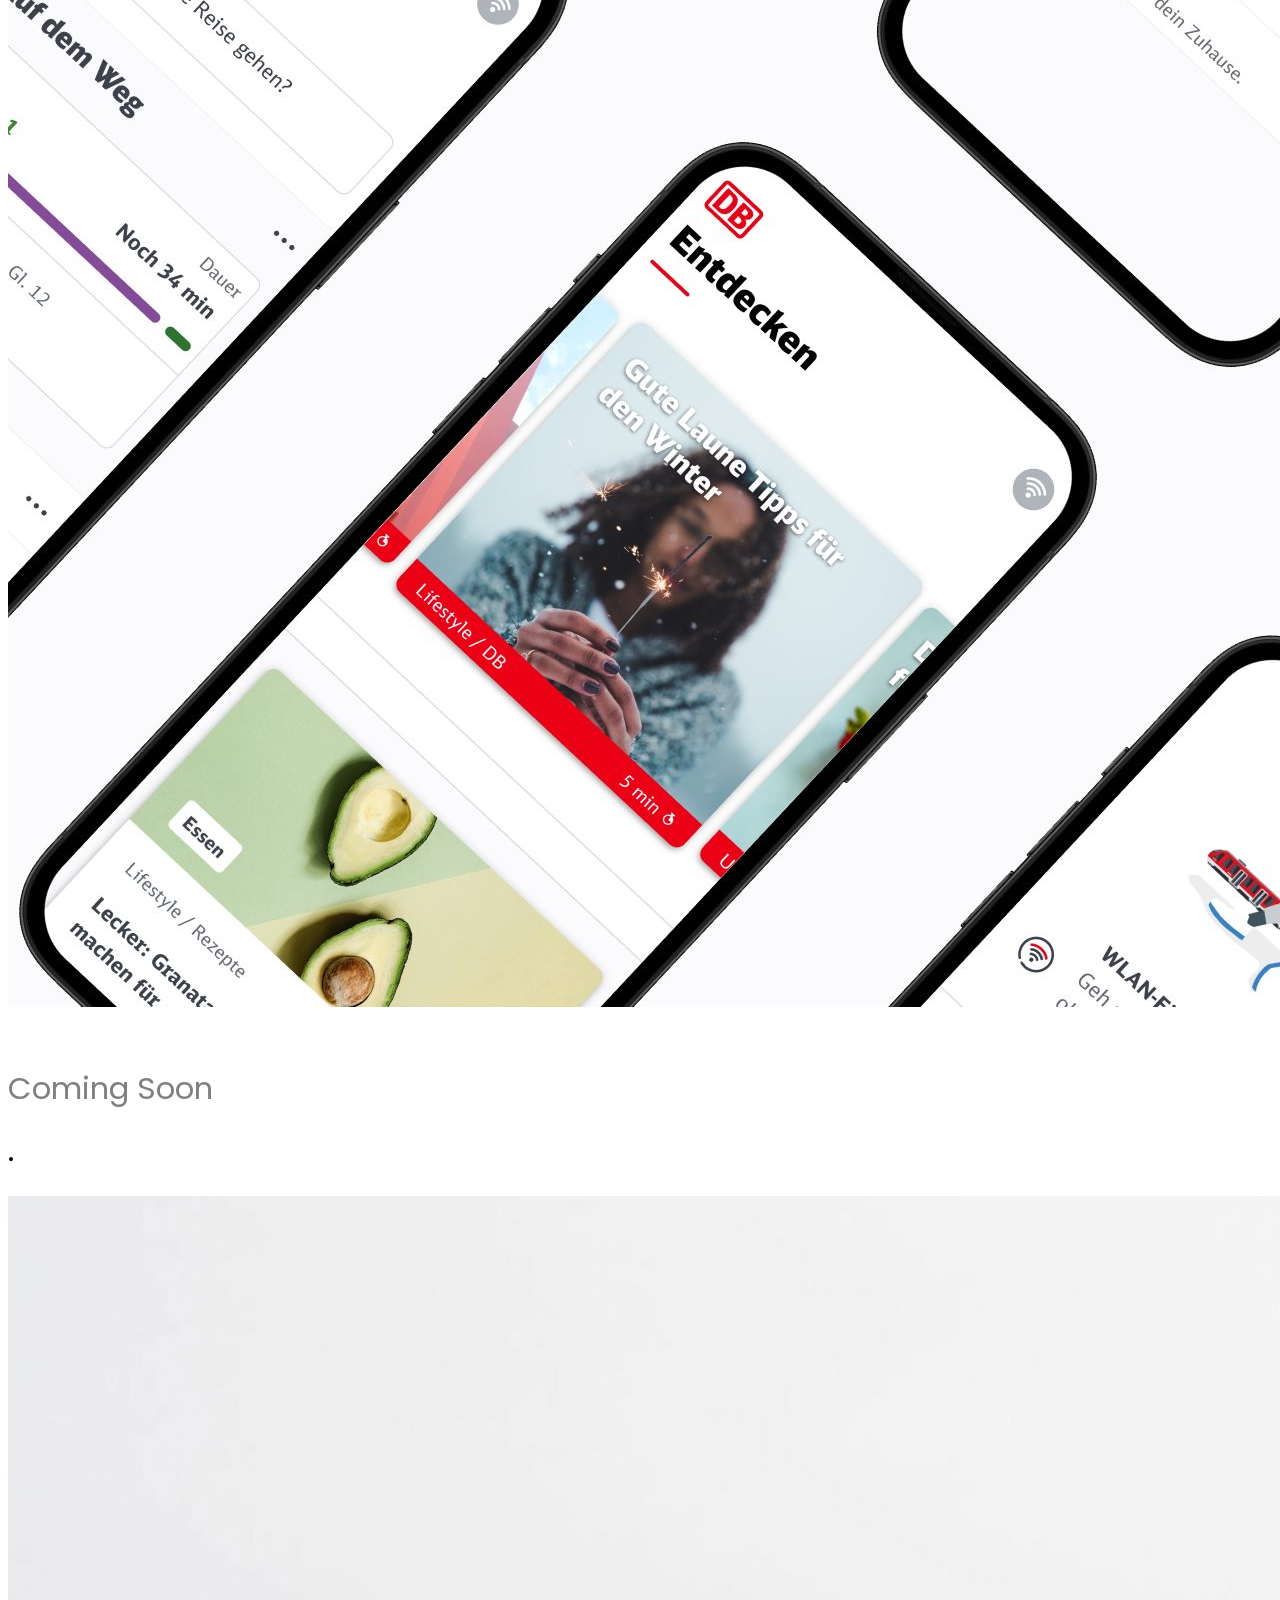
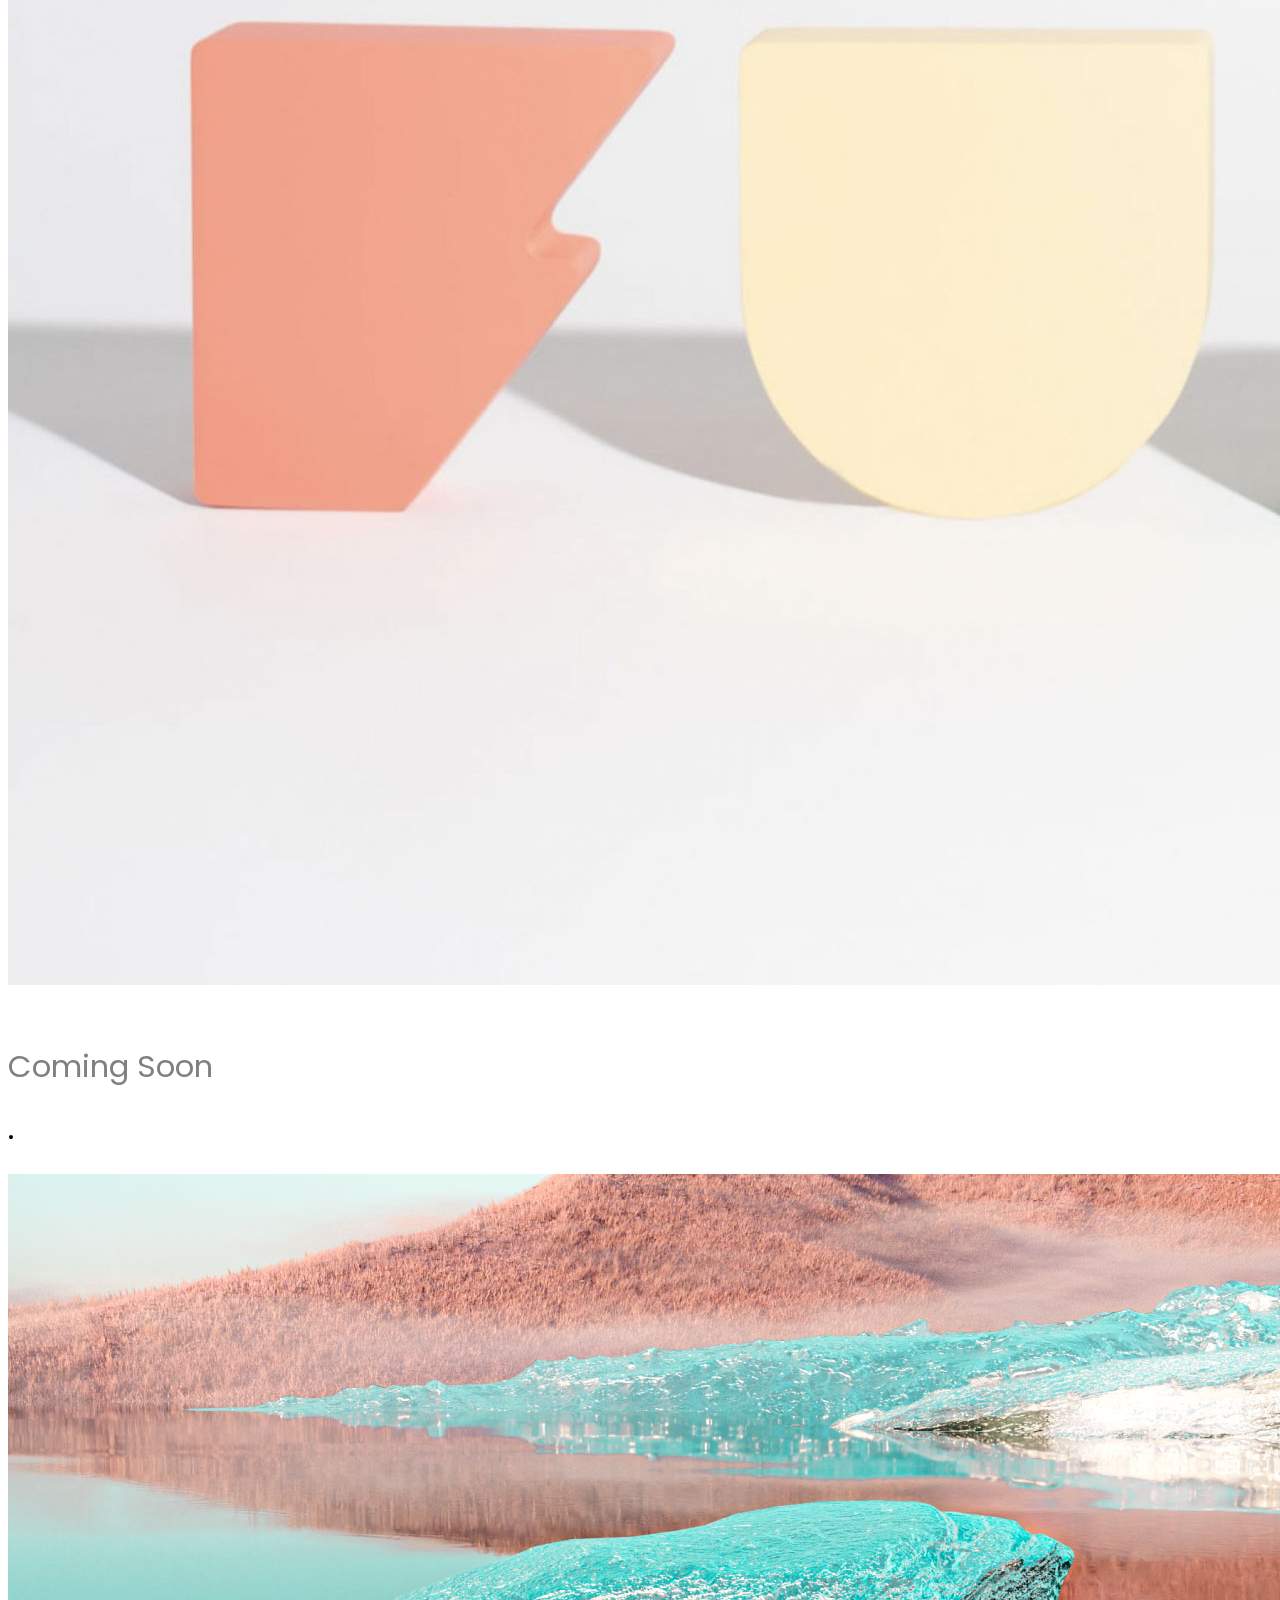
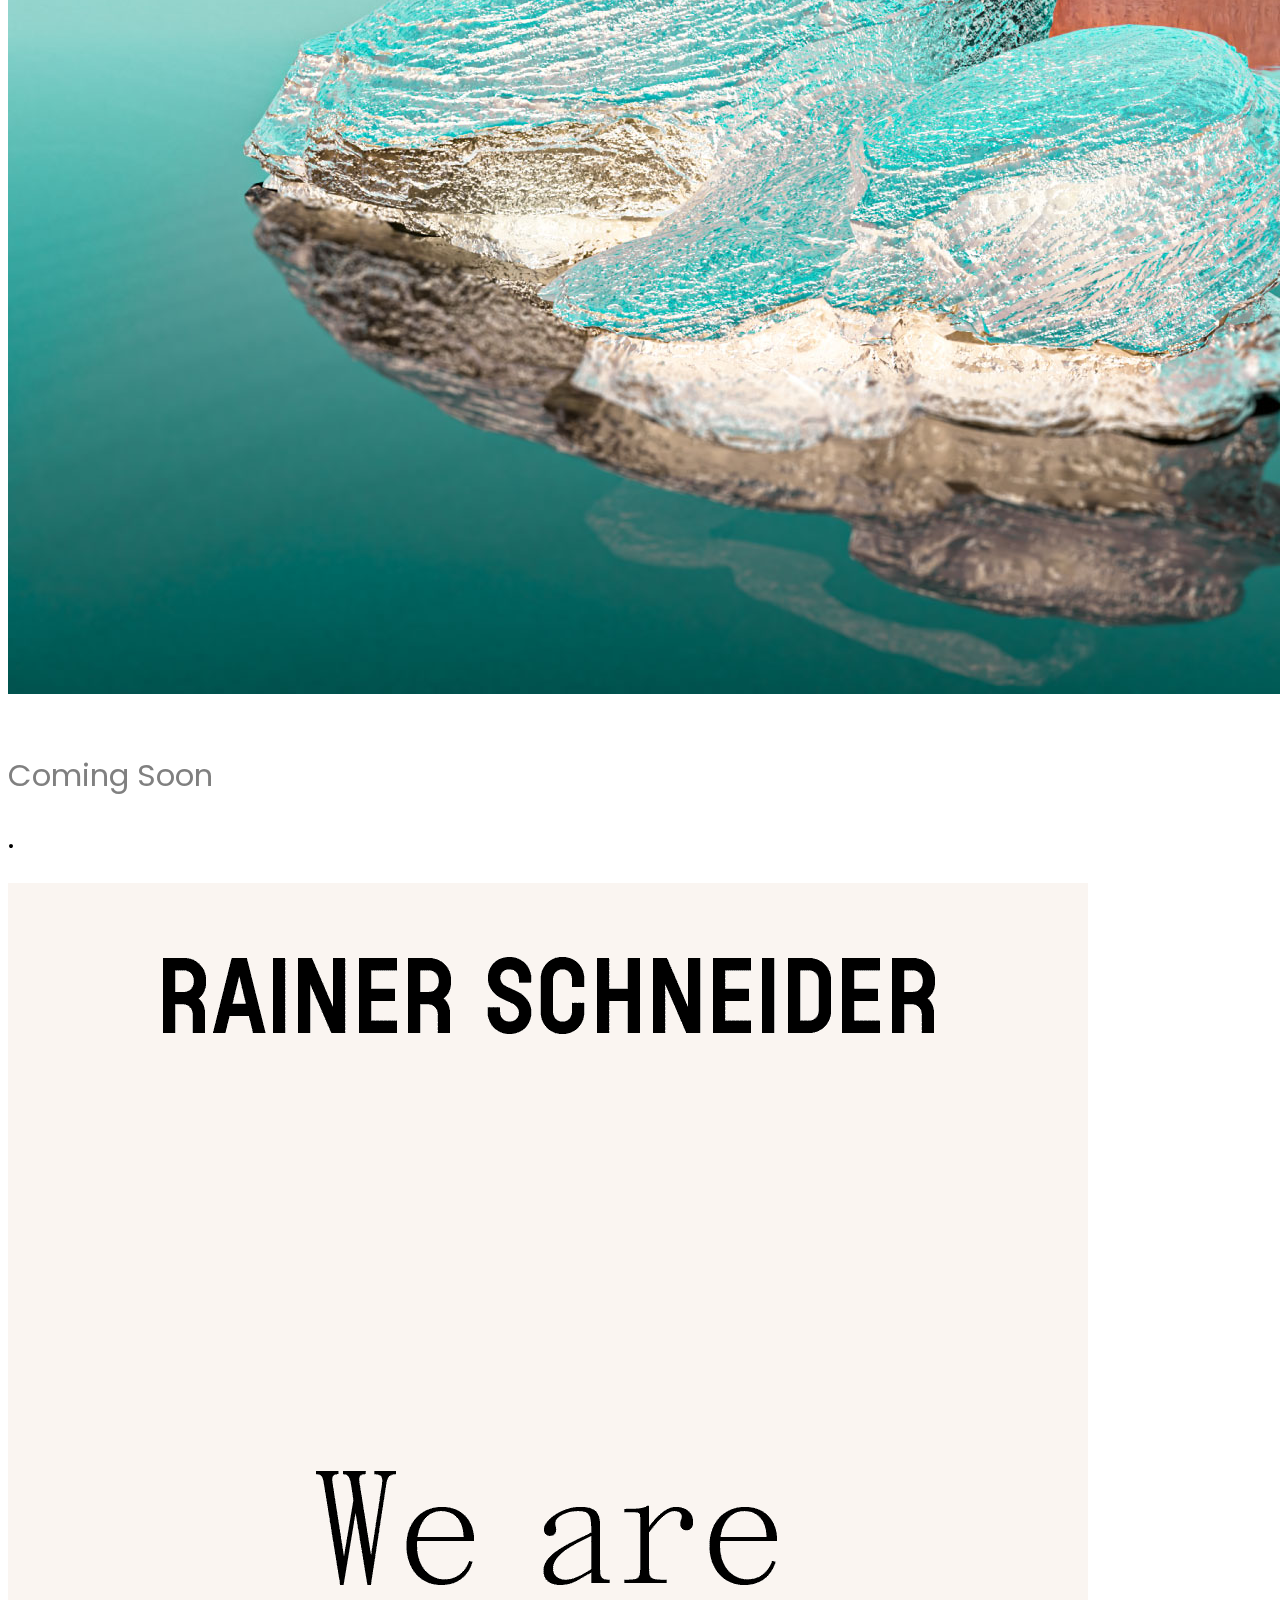
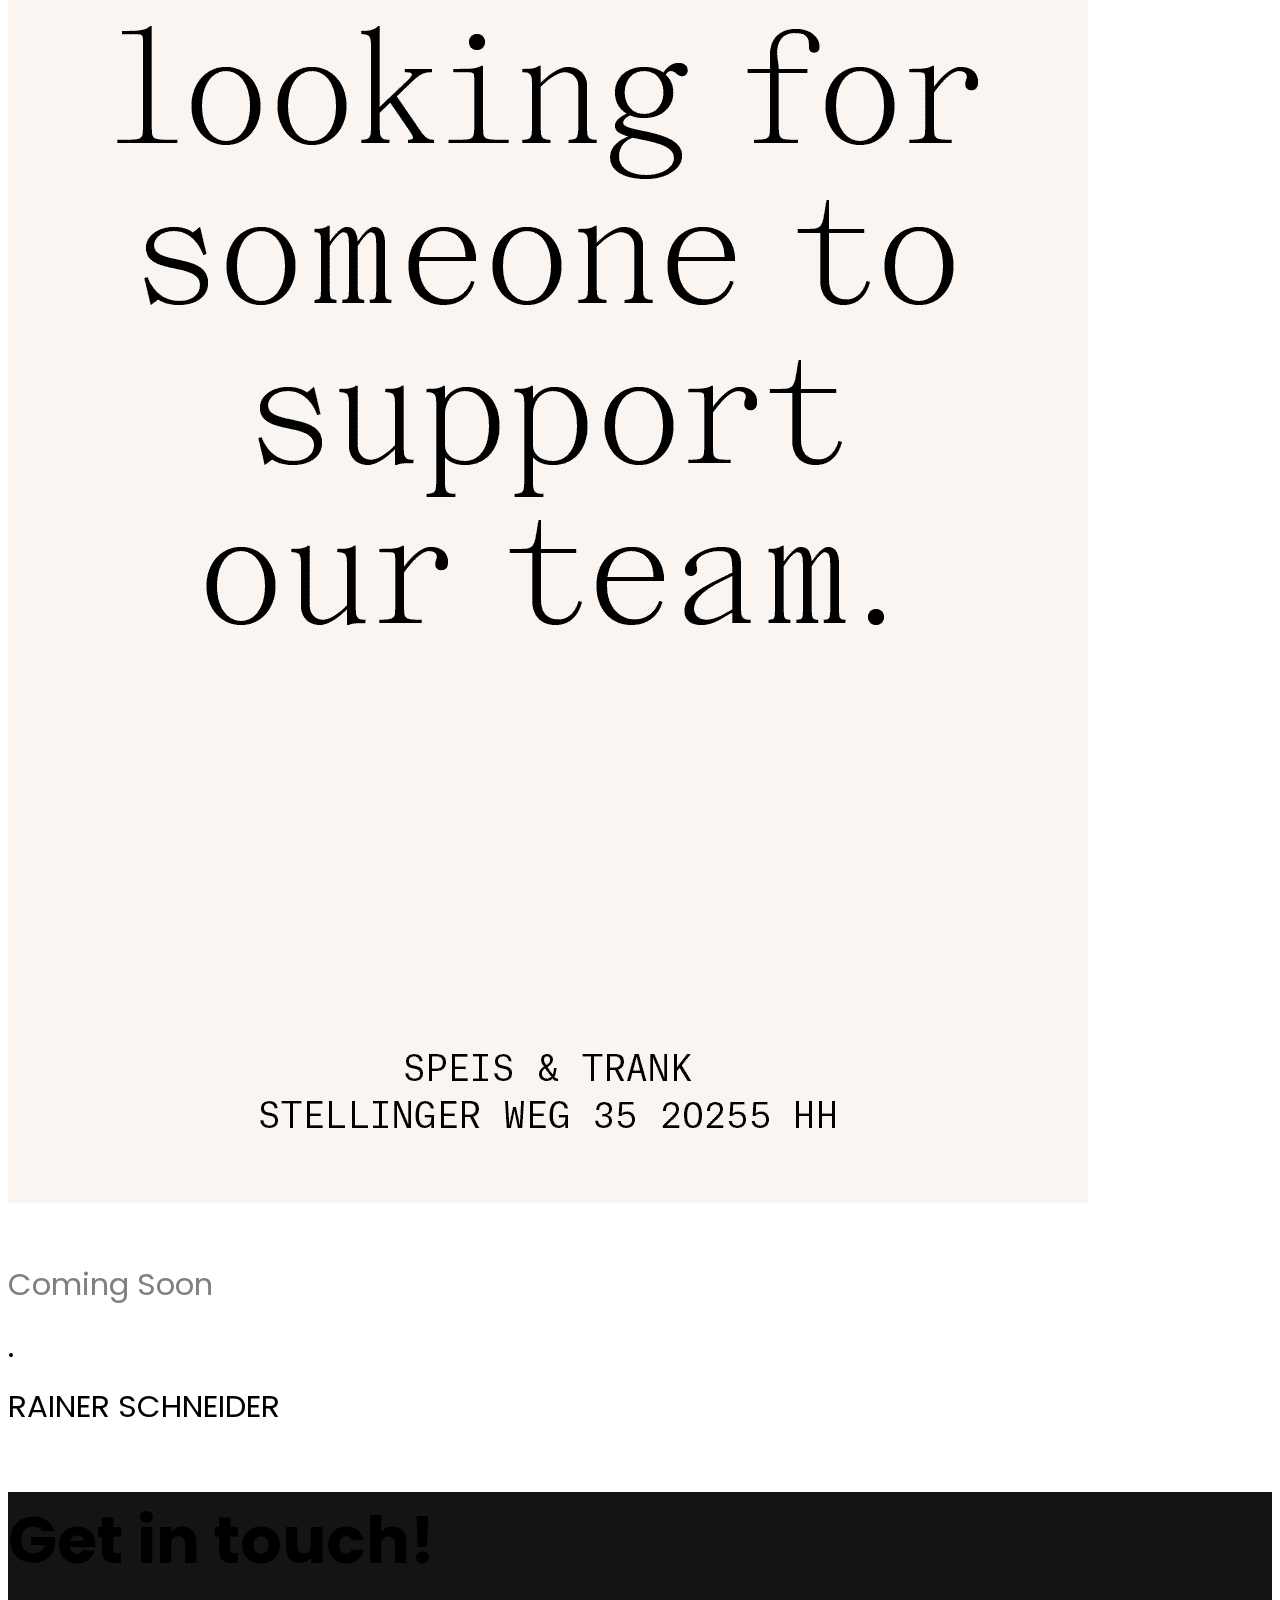
<file: HTML/work/work.html>
<!doctype html>
<html lang="en">


<head>
  
  
  <meta charset="utf-8">
  <meta name="viewport" content="width=device-width, initial-scale=1">
  <title>Hyperfocus</title>
  <link href="https://cdn.jsdelivr.net/npm/bootstrap@5.2.3/dist/css/bootstrap.min.css" rel="stylesheet" integrity="sha384-rbsA2VBKQhggwzxH7pPCaAqO46MgnOM80zW1RWuH61DGLwZJEdK2Kadq2F9CUG65" crossorigin="anonymous">
  <link rel="stylesheet"href="https://cdn.jsdelivr.net/npm/swiper@9/swiper-bundle.min.css"/>
  <link href="https://unpkg.com/aos@2.3.1/dist/aos.css" rel="stylesheet">
  <!--GOOGLE FONTS-->
  <link rel="preconnect" href="https://fonts.googleapis.com">
  <link rel="preconnect" href="https://fonts.gstatic.com" crossorigin>
  <link href="https://fonts.googleapis.com/css2?family=Passion+One:wght@700&display=swap" rel="stylesheet">
  <link rel="preconnect" href="https://fonts.googleapis.com">
  <link rel="preconnect" href="https://fonts.gstatic.com" crossorigin>
  <link href="https://fonts.googleapis.com/css2?family=Poppins&display=swap" rel="stylesheet">
  <!-- css custom -->
  <link rel="stylesheet" href="/CSS/style.css">
  
  
  
</head>


<body>
  <!--INIZIO NAVBAR-->
  <nav id="navbar" class="navbar navbar-expand-lg bg-white  p-4 fixed-top">
    <div class="container-fluid">
      <a class="navbar-brand titolino px-3" href="/HTML/index.html">HYPERFOCUS</a> <!-- da schiacciare titolo!-->
      <button class="navbar-toggler" type="button" data-bs-toggle="collapse" data-bs-target="#navbarSupportedContent" aria-controls="navbarSupportedContent" aria-expanded="false" aria-label="Toggle navigation">
        <span class="navbar-toggler-icon"></span>
      </button>
      
      <div class="collapse navbar-collapse d-flex justify-content-end " id="navbarSupportedContent">
        <div>
          <ul class="navbar-nav me-auto pb-2 ">
            <li class="nav-item px-3">
              <a class="nav-link colorino-selected" aria-current="page" href="#"><span>WORK</span></a>
            </li>
            <li class="nav-item px-3">
              <a class="nav-link colorino" href="/HTML/about/about.html">ABOUT</a>
            </li>
            <li class="nav-item px-3 ">
              <a class="nav-link colorino" href="/HTML/journal/journal.html">JOURNAL</a>
            </li>
            
            <li class="nav-item px-3">
              <a class="nav-link colorino" href="/HTML/contact/contact.html">CONTACT</a>
              
            </li>
          </ul>
        </div>
        
      </div>
    </div>
  </nav>
  <!--FINE NAVBAR-->


  <section class="container-fluid work-custom-padding pt-5 px-5">
    <div class="row">
        <div class="col-12 col-lg-6">
            <a href=""> <img class="img-fluid" src="/Media/Work/sc-.jpg" alt=""></a>
            <a target="_blank" href="#" class="p-text-custom underline-custom d-block">Products with Value for Everyone</a>
            <div class="d-flex align-items-center collegamenti">
                <p class="display-3 pallino pt-2">&#8226</p>
                <a href="" class="display-1 p-text-custom-3 d-inline">SHADES & CONTRAST</a>
            </div> 
        </div>
            


        <div class="col-12 col-lg-6">
            <a href=""><img class="img-fluid" src="/Media/Work/Hyperfocus_Design-Studio_Portfolio_86-tales.gif" alt=""></a>
            <a target="_blank" href="#" class="p-text-custom underline-custom d-block">Artist-Driven Music Agency</a> 
            <div class="d-flex align-items-center pb-3 collegamenti">
                <p class="display-3 pallino pt-2">&#8226</p>
                <a href="" class="display-1 p-text-custom-3 d-inline">86TALES</a>
            </div> 
        </div>
    </div>

    
  </section>

  <section class="container-fluid pt-5 px-5">

    <div class="row">
      <div class="col-12">
        <a href="">
          <img class="img-fluid" src="/Media/Work/Cellect-03 (1).jpg" alt="">
        </a>

      </div>
      <div class="col-12">
        <a target="_blank" href="#" class="p-text-custom underline-custom d-block">Renewable energy needs reliable batteries</a>
        <div class="d-flex align-items-center collegamenti">
            <p class="display-3 pallino pt-2">&#8226</p>
            <a href="" class="display-1 p-text-custom-3 d-inline">CELLECT ENERGY</a>
        </div> 
      </div>
    </div>
  </section>

  <section class="container-fluid pt-5 px-5">

    <div class="row">
      <div class="col-12">
        <a href="">
          <img class="img-fluid" src="/Media/Work/Hyperfocus_Design-Studio_Portfolio_Heimplanet01.jpg" alt="">
        </a>

      </div>
      <div class="col-12">
        <a target="_blank" href="#" class="p-text-custom underline-custom d-block">Engineered in Germany</a>
        <div class="d-flex align-items-center collegamenti">
            <p class="display-3 pallino pt-2">&#8226</p>
            <a href="" class="display-1 p-text-custom-3 d-inline">HEIMPLANET</a>
        </div> 
      </div>
    </div>
  </section>


  <section class="container-fluid pt-5 px-5">
    <div class="row">
        <div class="col-12 col-lg-6">
            <a href=""> <img class="img-fluid" src="/Media/Work/Logo_Animation_Thumbnail.gif" alt=""></a>
            <a target="_blank" href="#" class="p-text-custom underline-custom d-block">Reimagining the legal industry forever</a>
            <div class="d-flex align-items-center collegamenti">
                <p class="display-3 pallino pt-2">&#8226</p>
                <a href="" class="display-1 p-text-custom-3 d-inline">VOY</a>
            </div> 
        </div>
            


        <div class="col-12 col-lg-6">
            <a href=""><img class="img-fluid" src="/Media/Work/overview2.jpg" alt=""></a>
            <p class="soon">Coming Soon</p> 
            <div class="d-flex align-items-center pb-3 collegamenti">
                <p class="display-3 pallino pt-2">&#8226</p>
                <a href="" class="display-1 p-text-custom-3 d-inline">DEUTSCHE BAHN</a>
            </div> 
        </div>
    </div>

    
  </section>


  <section class="container-fluid pt-5 px-5">

    <div class="row">
      <div class="col-12">
        <a href="">
          <img class="img-fluid" src="/Media/Work/Hyperfocus_Design-Studio_Portfolio_FUNK-scaled.jpg" alt="">
        </a>

      </div>
      <div class="col-12">
        <p class="soon">Coming Soon</p>
        <div class="d-flex align-items-center collegamenti">
            <p class="display-3 pallino pt-2">&#8226</p>
            <a href="" class="display-1 p-text-custom-3 d-inline">FUNK</a>
        </div> 
      </div>
    </div>
  </section>


  <section class="container-fluid pt-5 px-5">
    <div class="row">
        <div class="col-12 col-lg-6">
            <a href=""> <img class="img-fluid" src="/Media/Work/Hyperfocus_Design-Studio_Portfolio_Funfactory-Mea.jpg" alt=""></a>
            <p class="soon">Coming Soon</p>            <div class="d-flex align-items-center collegamenti">
                <p class="display-3 pallino pt-2">&#8226</p>
                <a href="" class="display-1 p-text-custom-3 d-inline">FUN FACTORY</a>
            </div> 
        </div>
            


        <div class="col-12 col-lg-6">
            <a href=""><img class="img-fluid" src="/Media/Work/Hyperfocus_Design-Studio_Portfolio_Rainer-Schneider-STORY.gif" alt=""></a>
            <p class="soon">Coming Soon</p> 
            <div class="d-flex align-items-center pb-3 collegamenti">
                <p class="display-3 pallino pt-2">&#8226</p>
                <a href="" class="display-1 p-text-custom-3 d-inline">RAINER SCHNEIDER</a>
            </div> 
        </div>
    </div>

    
  </section>


    <!-- INIZIO FOOTER -->

    <footer class="container-fluid p-5 backgroundfooter">

      <div class="container-fluid pt-5 ">
  
        <div class="row">
  
          <div class=" col-12 col-md-6 text-white py-4 d-flex flex-column justify-content-between align-items-start">
  
            <h2 class="font-size">Get in touch!</h2>
  
            <div class="img-custom"></div>
          </div>
  
          <div class=" col-12 col-md-5 text-white">
  
            <div class="text-white ">
              <div class="lenghttext py-5">
                  <p class="text-footer-custom">We’re always on the lookout for creative talents and collaborations with new clients. Are you one of those? <br>
                    Let’s connect.
                  </p>
              </div>
  
              <div class="d-flex justify-content-between ">
                
                <div>
    
                  <p class="text-footer-custom">+49[0]40 22851928 <br>
                    hi@hyperfocus.cc</p>
                    
                </div>
                    
                <div>
                      
                  <p class="text-footer-custom">Hyperfocus GmbH <br>
                    Eimsbütteler Chaussee 21 <br>
                    20259 Hamburg <br>
                    Germany</p>
                </div>
  
              </div>
  
            </div>
  
            <div class="py-5 d-flex flex-column">
  
              <a href=""class="footer-link">Journal</a>
              <a href=""class="footer-link">Instagram</a>
              <a href=""class="footer-link">Youtube</a>
              <a href=""class="footer-link">Linkedin</a>
  
            </div>  
            
          </div>
          
          
          <div class="py-5 px-4 container">
            
            <div class="row">
              
              <hr class="hr pb-3">
              
              <div class="col-12 col-md-6 space-footer-custom">
                <p class="text-white text-footer-custom">©2023 Hyperfocus</p>
              </div>
  
              <div class="col-12 col-md-6">
                <p class="text-white text-footer-custom">Imprint | Privacy Policy</p>
              </div>
  
            </div>
          </div>
          
  
        </div>
      </div>
    </footer>
  









  <!-- js bootstrap -->
  <script src="https://cdn.jsdelivr.net/npm/bootstrap@5.2.3/dist/js/bootstrap.bundle.min.js" integrity="sha384-kenU1KFdBIe4zVF0s0G1M5b4hcpxyD9F7jL+jjXkk+Q2h455rYXK/7HAuoJl+0I4" crossorigin="anonymous"></script>
  <!-- script swiper -->
  <script src="https://cdn.jsdelivr.net/npm/swiper@9/swiper-bundle.min.js"></script>
  <!-- script AOS -->
  <script src="https://unpkg.com/aos@2.3.1/dist/aos.js"></script>
  <script>
    AOS.init();
  </script>
  <!-- js custom -->
  <script src="/JS/work/work.js"></script>
</body>


</html>
</file>
<file: CSS/style.css>
:root {

    --primaryColor: rgb(20, 20, 20);
    --secondaryColor: blue;
    --accentColor: green;
    --whiteCustom: rgb(254, 254, 254);
    --blackCustom: rgb(10, 10, 10);

}

.work-custom-padding {

    padding-top: 13% !important;


}

.cursorpointer{
    cursor: pointer;
}

.cursordefault{
    cursor: default;
}


/* cursore negativo */
* {
    cursor: none;
    font-family: 'Poppins', sans-serif;

}

#myCustomCursor {
    position: fixed;
    width: 20px;
    height: 20px;
    background: white;
    border-radius: 50%;
    top: var(--y, 0);
    left: var(--x, 0);
    transform: translate(-50%, -50%);
    mix-blend-mode: difference;
    pointer-events: none;
    transition-timing-function: ease-out;
    z-index: 99999;
}

#myCustomCursor.myCursorHoverState {
    width: 160px;
    height: 160px;
    background: black;
}

/* fine cursore negativo */

h1 {
    /*rivedere font!*/
    color: var(--primaryColor);
    font-size: 130px;
    font-weight: 500;
    margin-top: 12%;
}

#navbar {

    transition: top 0.5s;

}
 
.darkbg{

    background-color: #141414;
}

.p-text-custom {
    font-size: 30px;
    font-weight: 400;
}

.p-text-custom2 {
    font-size: 31px;
    font-weight: 400;
    color: black;
}


/*titolo navbar*/
.titolino {
    font-family: 'Passion One', cursive;
    font-size: 30px;

}

.colorino {
    color: black;
    font-size: 23px;
    font-weight: 500;
    transition: 0.5s;
 
}

.colorino-selected {

    color: black;
    font-size: 23px;
    font-weight: 500;
    transition: 0.5s;
    border-bottom: solid 1px black;

}

.colorino:hover {
    color: black;
    border-bottom: solid 1px black;
}

.colorino2 {
    color: rgb(255, 255, 255) !important;
    font-size: 23px;
    font-weight: 500;
    transition: 0.5s;
}


.colorino-selected2 {

    color: rgb(255, 255, 255) !important;
    font-size: 23px;
    font-weight: 500;
    transition: 0.5s;
    border-bottom: 1px solid white;

}

.colorino2:hover {
    border-bottom: solid 1px rgb(255, 255, 255) !important;
}

.positiontext {
    width: 95%;
}

.videocustom {
    width: 95%;
}

.underline-custom {

    text-decoration: underline;
    transition: 0.5s;
    color: black;

}

.underline-custom:hover {

    color: rgb(85, 85, 85);

}

.paragrafo-custom {

    position: absolute;
    top: 30px;
    left: -10px;

}

.backgroundCustom {
    background-color: whitesmoke;
}

.img-small {
    height: 94px;
}

.join {
    font-weight: 400;
    font-size: 60px;
}

/* EMAIL */

.email-custom {

    width: 400px;
    height: 70px;
    border-top: none;
    border-left: none;
    border-right: none;
    padding: 25px;
    border-color: #141414;
    font-size: x-large;

}


.email-custom::-webkit-input-placeholder {

    color: #1c1b1bee;
    font-weight: 500;
}

.email-custom:focus {

    outline: none;
}

.button-email-custom {

    border: 2px solid black;
    height: 60px;
    width: 300px;
    margin-left: 3%;
    background-color: white;
    font-size: 27px;
    cursor: none !important;

}

.button-email-custom a {

    text-decoration: none;
}

::placeholder {
    /* Chrome, Firefox, Opera, Safari 10.1+ */
    color: black;
    opacity: 1;
    /* Firefox */
}

/* .pallino{
    height: 25px;
    width: 100px;
} */
.p-text-custom-3 {
    font-size: 31px;
    font-weight: 400;
    color: black;
    text-decoration: none;
    list-style: none;

}
.soon{
    padding-top: 20px;
    height: 50px;
    font-size: 31px;
    font-weight: 400;
    color:grey;
    text-decoration: none;
    list-style: none;
}

.collegamenti {
    height: 50px;
}

.p-text-custom-3:hover {
    color: black;
}


.backgroundfooter {

    background-color: #141414;
    margin-top: 100px !important;
    /* height: 100vh; */
}

.font-size {
    font-size: 65px;
}

.footer-link {
    color: white;
    text-decoration: none;
    font-size: 60px;
}

.footer-link:hover {
    color: white;
    text-decoration: none;
    font-size: 65px;
}


.hr {

    border-color: white;
    opacity: 1 !important;


}

.lenghttext {

    width: 100%;


}

.img-custom {

    height: 20%;
    width: 20%;
    background-image: url(/Media/Hyperfocus-Circle-Logo-500x500-1.svg);
    background-repeat: no-repeat;
    background-size: contain;

}

hr {

    border-color: white;

    height: 2px;

}

.text-footer-custom {

    font-size: 22px;
  


}

.space-footer-custom{

    margin-left: -13px !important;

}
</file>
<file: CSS/about/about.css>
.bg-header-custom {


    background-color: #141414;

}



.title-custom {

    font-size: 100px;

}

.bg-custom {

    background-color: #141414;


}





.text-p-custom{

    font-size: 23px;

}

.color-white-custom {

    border-color: white;
    opacity: 1;
    color: white;

}

.space-custom {

    padding-top: 85px;
}

.img-personale-1{

    display: flex;
    flex-direction: column;
    width: 90%;
    padding-left: 20%;

}

.img-personale-2{

    display: flex;
    flex-direction: column;
    width: 90%;
    padding-left: 20%;
    padding-top: 35%;

}

.img-personale-3{

    display: flex;
    flex-direction: column;
    width: 110%;
    padding-left: 55%;
    padding-top: 10%;

}

.img-personale-4{

    display: flex;
    flex-direction: column;
    width: 100%;
    padding-top: 70%;
    padding-left: 50%;
    padding-right: 5%;

}

.img-personale-5{

    display: flex;
    flex-direction: column;
    width: 90%;
    padding-top: 10%;
    padding-left: 25%;

}

.img-personale-6{

    display: flex;
    flex-direction: column;
    width: 150%;
    padding-top: 10%;
    padding-left: 70%;

}


.img-descriptions{

    font-size: 20px;
    text-align: left;
    padding-left: 20%;

}

.img-descriptions-1{

    font-size: 20px;
    text-align: left;
    padding-left: 55%;

}

.img-descriptions-2{

    font-size: 20px;
    text-align: left;
    padding-left: 50%;

}

.img-descriptions-3{

    font-size: 20px;
    text-align: left;
    padding-left: 25%;

}

.img-descriptions-4{

    font-size: 20px;
    text-align: left;
    padding-left: 70%;
    padding-bottom: 20% !important;

}

.img-dark{

    width: 85%;
    padding-top: 15%;

}

.ennesimopadding{

    padding-top: 10%;
}

.ennesimopadding2 {
    padding-left: 15%;
}

.ennesimopadding3{

    padding-top: 20%;
    padding-bottom: 15%;

}

.padding-top-custom{

    padding-top: 30%;

}
</file>
<file: CSS/contact/contact.css>
.bg-custom-journal {

    background-color: #141414;
    padding-top: 10% !important;
}

.p-custom-contact{

    color: white;
    padding-top: 100px;
    font-size: 30px;

}



.scrittebianche p, h1, h6{
    color: white;
    
}

.primoPcustom{
    padding-top: 80%;
    
}
.scrittebianche p{
   font-size: 24px;

}
.scrittebianche{
    padding-top: 23%;
}


.scrittebianchedestra p{
    padding-top: 27%;
    color: white;
    font-size: 26px;

}
.paragrafiDestra p, h6{
    color: white;
}

.padding-row-custom {

    padding-bottom: 100px;

}
</file>
<file: CSS/journal/journal.css>
.p-journal-custom{

    font-size: 20px;
}

.journal-padding-custom{

    padding-top: 7.5% !important;

}

.title-journal-custom{

    font-size: 125px;

}

.prima-immagine-custom{

    width: 600px;

    height: 800px;
    

}

.seconda-immagine-custom{

    width: 570px;
    height: 800px;
    

}


.div-custom p{

    text-decoration: underline;
    font-weight: bold;
    font-size: large;
}

.section1custom{

    padding-top: 8%;
}
</file>
